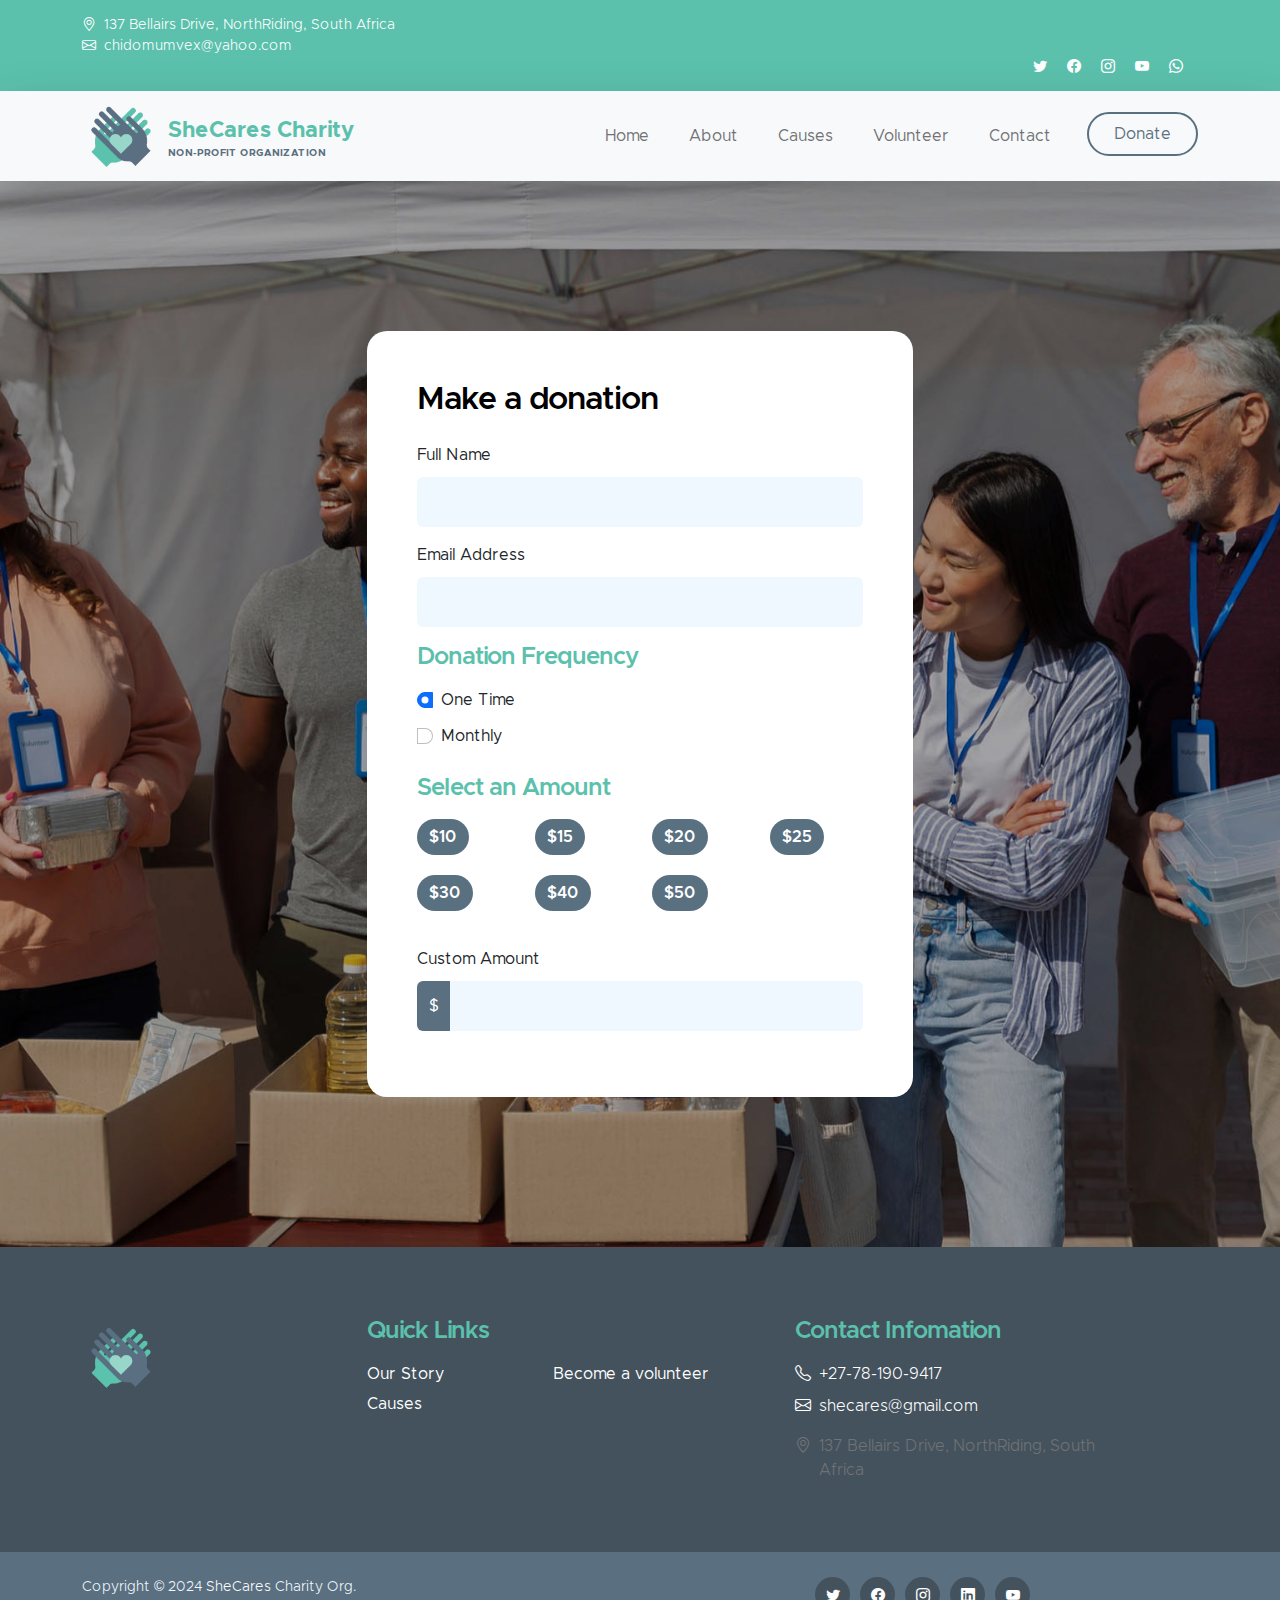
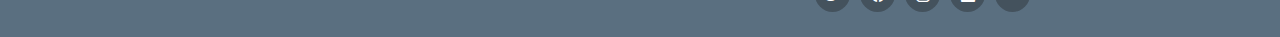
<file: donate.html>
<!doctype html>
<html lang="en">
    <head>
        <meta charset="utf-8">
        <meta name="viewport" content="width=device-width, initial-scale=1">

        <meta name="description" content="">
        <meta name="author" content="">

        <title>SheCares Charity - Donation</title>

        <!-- CSS FILES -->        
        <link href="css/bootstrap.min.css" rel="stylesheet">

        <link href="css/bootstrap-icons.css" rel="stylesheet">

        <link href="css/SheCares.css" rel="stylesheet">

    </head>
    
    <body>

        <header class="site-header">
            <div class="container">
                <div class="row">
                    
                    <div class="col-lg-8 col-12 d-flex flex-wrap">
                        <p class="d-flex me-4 mb-0">
                            <i class="bi-geo-alt me-2"></i>
                            <a href="https://www.google.com/maps/search/?api=1&query=137+Bellairs+Drive,+NorthRiding,+South+Africa" target="_blank">137 Bellairs Drive, NorthRiding, South Africa</a>
                        </p>
                    </div>     

                        <p class="d-flex mb-0">
                            <i class="bi-envelope me-2"></i>

                            <a href="mailto:info@company.com">
                                chidomumvex@yahoo.com
                            </a>
                        </p>
                    </div>

                    <div class="col-lg-3 col-12 ms-auto d-lg-block d-none">
                        <ul class="social-icon">
                            <li class="social-icon-item">
                                <a href="https://x.com/chiechi48863768/" class="social-icon-link bi-twitter"></a>
                              
                            </li>

                            <li class="social-icon-item">
                                <a href="https://www.facebook.com/profile.php?id=100072811579225&mibextid=dGKdO6" class="social-icon-link bi-facebook"></a>
                            </li>

                            <li class="social-icon-item">
                                <a href="https://www.instagram.com/chichiemumvex25/" class="social-icon-link bi-instagram"></a>
                            </li>

                            <li class="social-icon-item">
                                <a href="https://youtube.com/@TheWisdomWeaver20?si=OtXtmYM6eCZHpG80" class="social-icon-link bi-youtube"></a>
                            </li>

                            <li class="social-icon-item">
                                <a href="HTTPS://wa.me/27612517482" class="social-icon-link bi-whatsapp"></a>
                            </li>
                        </ul>
                    </div>

                </div>
            </div>
        </header>

        <nav class="navbar navbar-expand-lg bg-light shadow-lg">
            <div class="container">
                <a class="navbar-brand" href="index.html">
                    <img src="images/logo.png" class="logo img-fluid" alt="">
                    <span>
                        SheCares Charity
                        <small>Non-profit Organization</small>
                    </span>
                </a>

                <button class="navbar-toggler" type="button" data-bs-toggle="collapse" data-bs-target="#navbarNav" aria-controls="navbarNav" aria-expanded="false" aria-label="Toggle navigation">
                    <span class="navbar-toggler-icon"></span>
                </button>

                <div class="collapse navbar-collapse" id="navbarNav">
                    <ul class="navbar-nav ms-auto">
                        <li class="nav-item">
                            <a class="nav-link click-scroll" href="index.html#section_1">Home</a>
                        </li>

                        <li class="nav-item">
                            <a class="nav-link click-scroll" href="index.html#section_2">About</a>
                        </li>

                        <li class="nav-item">
                            <a class="nav-link click-scroll" href="index.html#section_3">Causes</a>
                        </li>

                        <li class="nav-item">
                            <a class="nav-link click-scroll" href="index.html#section_4">Volunteer</a>
                        </li>

                        <li class="nav-item">
                            <a class="nav-link click-scroll" href="index.html#section_6">Contact</a>
                        </li>

                        <li class="nav-item ms-3">
                            <a class="nav-link custom-btn custom-border-btn btn" href="donate.html">Donate</a>
                        </li>
                    </ul>
                </div>
            </div>
        </nav>

        <main>

            <section class="donate-section">
                <div class="section-overlay"></div>
                <div class="container">
                    <div class="row">
                        <div class="col-lg-6 col-12 mx-auto">
                            <form class="custom-form donate-form" action="https://www.paypal.me/CMumvekeri" method="post" role="form" target="_blank">
                                <h3 class="mb-4">Make a donation</h3>
                                <input type="hidden" name="cmd" value="_donations">
                                <input type="hidden" name="business" value="mumvekerichidochashe@gmail.com"> <!-- Replace with your PayPal email -->
                                <input type="hidden" name="currency_code" value="USD"> <!-- Change currency if needed -->
                                <input type="hidden" name="item_name" value="Donation">
                                <input type="hidden" name="no_note" value="0">
                                <input type="hidden" name="cn" value="Add special instructions to the seller:">
                                <input type="hidden" name="no_shipping" value="1">
                                <input type="hidden" name="return" value="https://yourwebsite.com/thank-you"> <!-- Replace with your thank you page URL -->
                                <input type="hidden" name="cancel_return" value="https://yourwebsite.com/cancel"> <!-- Replace with your cancel page URL -->
                    
                                <!-- Donor Information -->
                                <div class="mb-3">
                                    <label for="donor-name" class="form-label">Full Name</label>
                                    <input type="text" class="form-control" id="donor-name" name="donor_name" required>
                                </div>
                                <div class="mb-3">
                                    <label for="donor-email" class="form-label">Email Address</label>
                                    <input type="email" class="form-control" id="donor-email" name="donor_email" required>
                                </div>
                    
                                <!-- Donation Frequency -->
                                <div class="mb-3">
                                    <h5 class="mb-3">Donation Frequency</h5>
                                    <div class="form-check">
                                        <input class="form-check-input" type="radio" name="DonationFrequency" id="DonationFrequencyOne" checked>
                                        <label class="form-check-label" for="DonationFrequencyOne">
                                            One Time
                                        </label>
                                    </div>
                                    <div class="form-check">
                                        <input class="form-check-input" type="radio" name="DonationFrequency" id="DonationFrequencyMonthly">
                                        <label class="form-check-label" for="DonationFrequencyMonthly">
                                            Monthly
                                        </label>
                                    </div>
                                </div>
                    
                                <!-- Select an Amount -->
                                <div class="mb-3">
                                    <h5 class="mb-3">Select an Amount</h5>
                                    <div class="row">
                                        <div class="col-lg-3 col-md-6 col-6 form-check-group">
                                            <input type="hidden" name="amount" value="10">
                                            <button type="submit" class="btn btn-primary">$10</button>
                                        </div>
                                        <div class="col-lg-3 col-md-6 col-6 form-check-group">
                                            <input type="hidden" name="amount" value="10">
                                            <button type="submit" class="btn btn-primary">$15</button>
                                        </div>
                                        <div class="col-lg-3 col-md-6 col-6 form-check-group">
                                            <input type="hidden" name="amount" value="10">
                                            <button type="submit" class="btn btn-primary">$20</button>
                                        </div>
                                        <div class="col-lg-3 col-md-6 col-6 form-check-group">
                                            <input type="hidden" name="amount" value="10">
                                            <button type="submit" class="btn btn-primary">$25</button>
                                        </div>
                                        <div class="col-lg-3 col-md-6 col-6 form-check-group">
                                            <input type="hidden" name="amount" value="10">
                                            <button type="submit" class="btn btn-primary">$30</button>
                                        </div>
                                        <div class="col-lg-3 col-md-6 col-6 form-check-group">
                                            <input type="hidden" name="amount" value="10">
                                            <button type="submit" class="btn btn-primary">$40</button>
                                        </div>
                                        <div class="col-lg-3 col-md-6 col-6 form-check-group">
                                            <input type="hidden" name="amount" value="10">
                                            <button type="submit" class="btn btn-primary">$50</button>
                                        </div>
                                    </div>
                                </div>
                    
                                <!-- Custom Amount -->
                                <div class="mb-3">
                                    <label for="custom-amount" class="form-label">Custom Amount</label>
                                    <div class="input-group">
                                        <span class="input-group-text">$</span>
                                        <input type="text" class="form-control" id="custom-amount" name="amount_custom">
                                    </div>
                                </div>
                    
                            </form>
                        </div>
                    </div>
                </div>
            </section>
            
        </main>

        <footer class="site-footer">
            <div class="container">
                <div class="row">
                    <div class="col-lg-3 col-12 mb-4">
                        <img src="images/logo.png" class="logo img-fluid" alt="">
                    </div>

                    <div class="col-lg-4 col-md-6 col-12 mb-4">
                        <h5 class="site-footer-title mb-3">Quick Links</h5>

                        <ul class="footer-menu">
                            <li class="footer-menu-item"><a href="#" class="footer-menu-link">Our Story</a></li>

                            <li class="footer-menu-item"><a href="#" class="footer-menu-link">Causes</a></li>

                            <li class="footer-menu-item"><a href="#" class="footer-menu-link">Become a volunteer</a></li>
                        </ul>
                    </div>

                    <div class="col-lg-4 col-md-6 col-12 mx-auto">
                        <h5 class="site-footer-title mb-3">Contact Infomation</h5>

                        <p class="text-white d-flex mb-2">
                            <i class="bi-telephone me-2"></i>

                            <a href="tel: 120-240-9600" class="site-footer-link">
                                +27-78-190-9417
                            </a>
                        </p>

                        <p class="text-white d-flex">
                            <i class="bi-envelope me-2"></i>

                            <a href="mailto:donate@charity.org" class="site-footer-link">
                                shecares@gmail.com
                            </a>
                        </p>


                        <p class="d-flex me-4 mb-0">
                            <i class="bi-geo-alt me-2"></i>
                            <a href="https://www.google.com/maps/search/?api=1&query=137+Bellairs+Drive,+NorthRiding,+South+Africa" target="_blank">137 Bellairs Drive, NorthRiding, South Africa</a>
                        </p>
                        <!--<a href="#" class="custom-btn btn mt-3">Get Direction</a>-->
                    </div>
                </div>
            </div>

            <div class="site-footer-bottom">
                <div class="container">
                    <div class="row">

                        <div class="col-lg-6 col-md-7 col-12">
                            <p class="copyright-text mb-0">Copyright © 2024 <a href="#">SheCares</a> Charity Org.
                        </div>
                        
                        <div class="col-lg-6 col-md-5 col-12 d-flex justify-content-center align-items-center mx-auto">
                            <ul class="social-icon">
                                <li class="social-icon-item">
                                    <a href="https://x.com/chiechi48863768/" class="social-icon-link bi-twitter"></a>
                                </li>

                                <li class="social-icon-item">
                                    <a href="https://www.facebook.com/profile.php?id=100072811579225&mibextid=dGKdO6" class="social-icon-link bi-facebook"></a>
                                </li>

                                <li class="social-icon-item">
                                    <a href="https://www.instagram.com/chichiemumvex25/" class="social-icon-link bi-instagram"></a>
                                </li>

                                <li class="social-icon-item">
                                    <a href="https://www.linkedin.com/in/chidochashe-mumvekeri-159151243" class="social-icon-link bi-linkedin"></a>
                                </li>

                                <li class="social-icon-item">
                                    <a href="https://youtube.com/@TheWisdomWeaver20?si=OtXtmYM6eCZHpG80" class="social-icon-link bi-youtube"></a>
                                </li>
                            </ul>
                        </div>
                        
                    </div>
                </div>
            </div>
        </footer>


        <!-- JAVASCRIPT FILES -->
        <script src="js/jquery.min.js"></script>
        <script src="js/bootstrap.min.js"></script>
        <script src="js/jquery.sticky.js"></script>
        <script src="js/counter.js"></script>
        <script src="js/custom.js"></script>

    </body>
</html>
</file>
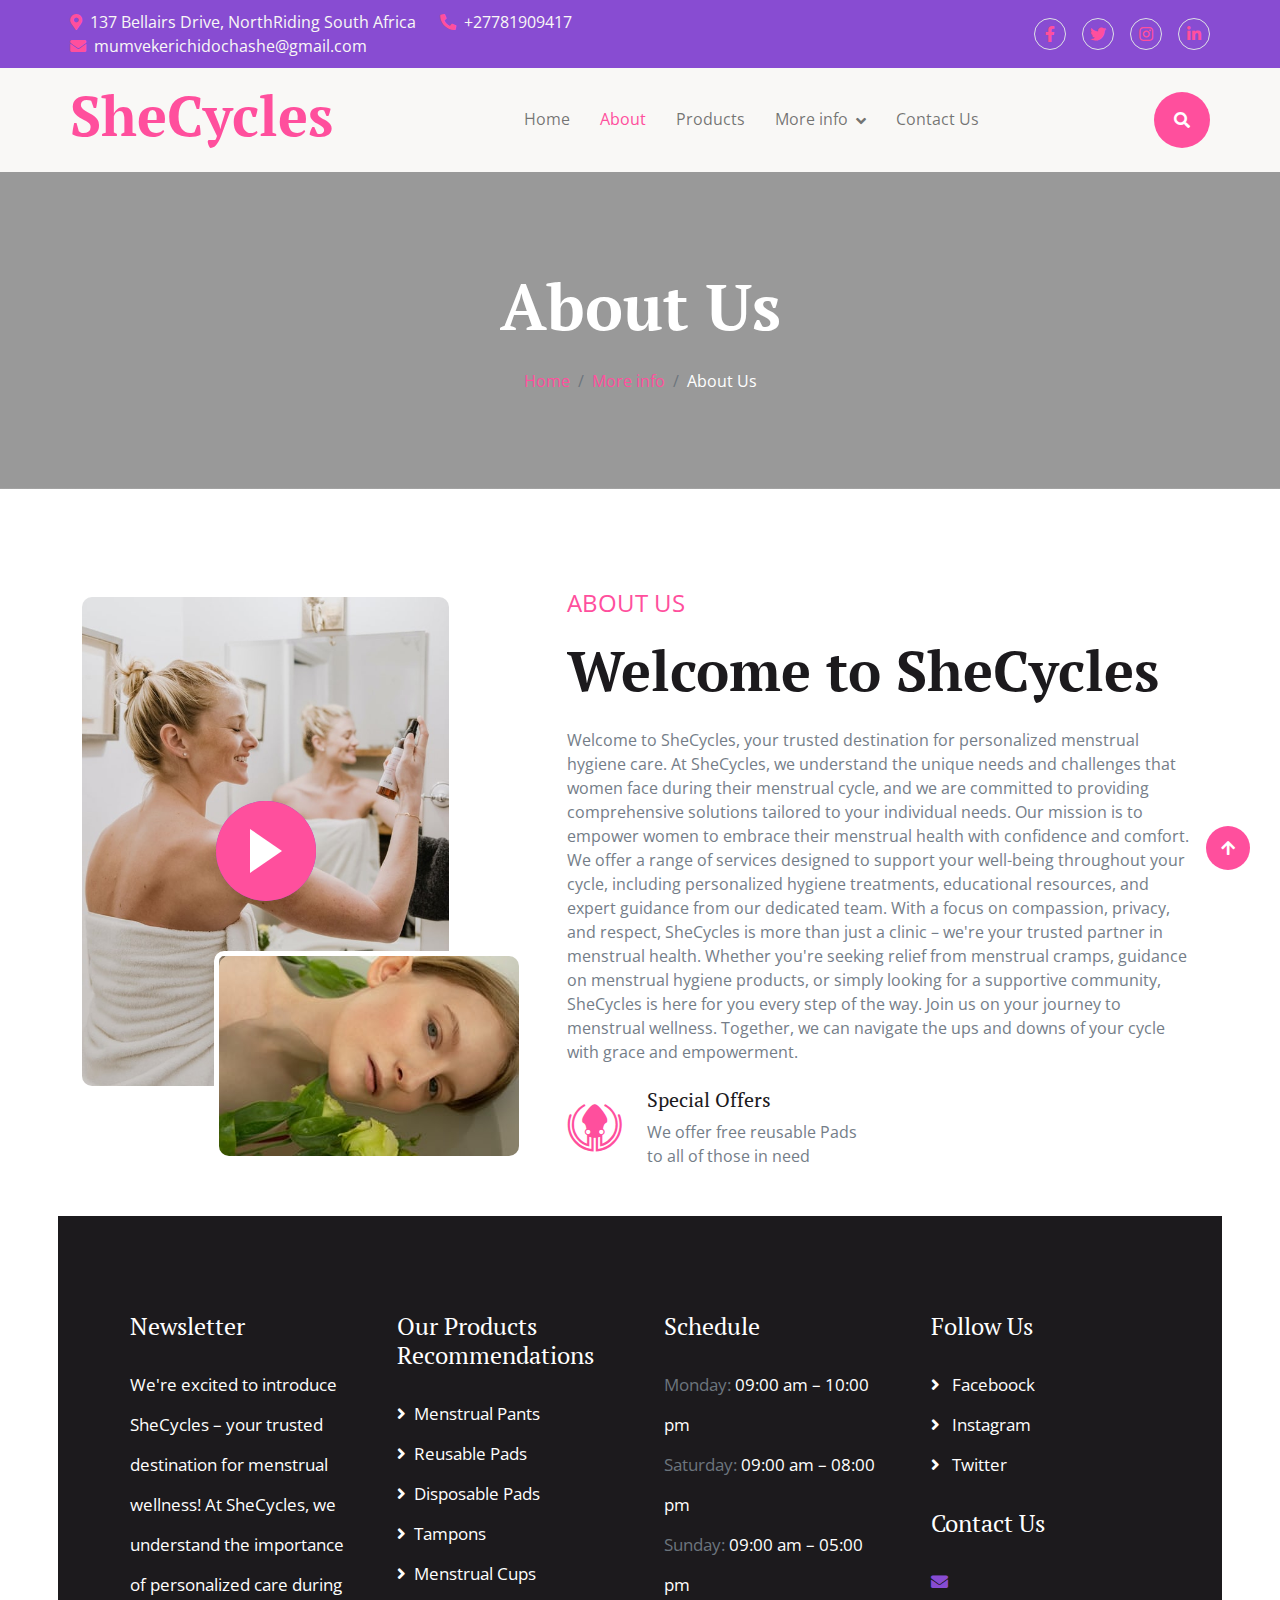
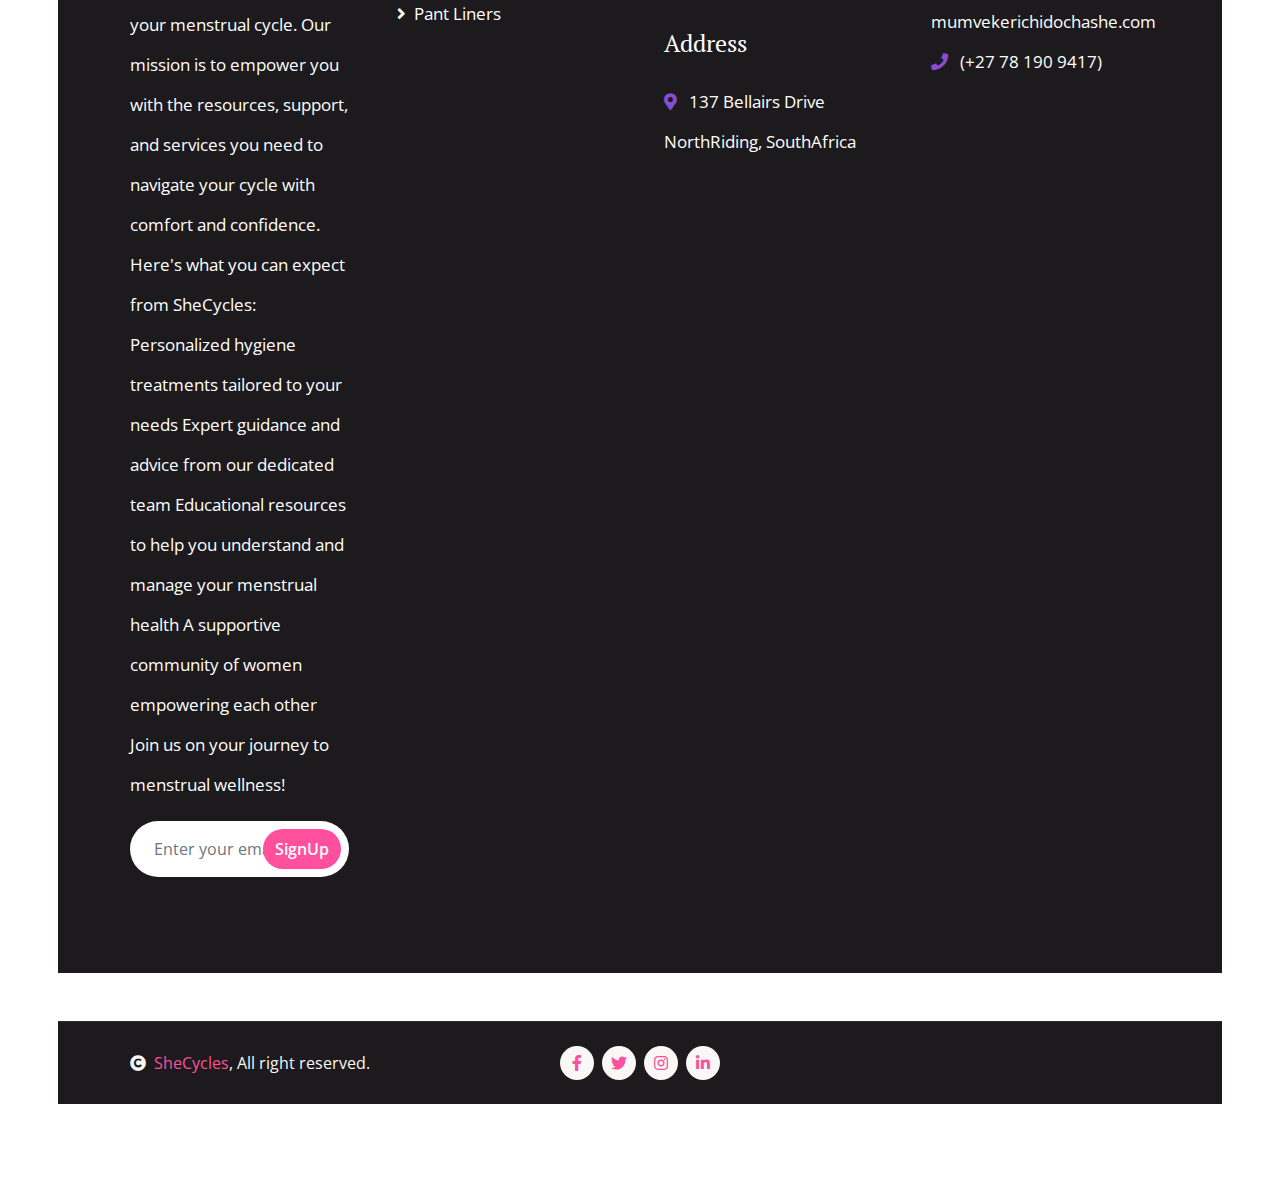
<file: images/slide/sparlex-1.0.0/sparlex-1.0.0/about.html>
<!DOCTYPE html>
<html lang="en">

    <head>
        <meta charset="utf-8">
        <title>SheCycles</title>
        <meta content="width=device-width, initial-scale=1.0" name="viewport">
        <meta content="" name="keywords">
        <meta content="" name="description">

        <!-- Google Web Fonts -->
        <link rel="preconnect" href="https://fonts.googleapis.com">
        <link rel="preconnect" href="https://fonts.gstatic.com" crossorigin>
        <link href="https://fonts.googleapis.com/css2?family=Open+Sans:wght@400;600&family=PT+Serif:wght@400;700&display=swap" rel="stylesheet"> 

        <!-- Icon Font Stylesheet -->
        <link rel="stylesheet" href="https://use.fontawesome.com/releases/v5.15.4/css/all.css"/>
        <link href="https://cdn.jsdelivr.net/npm/bootstrap-icons@1.4.1/font/bootstrap-icons.css" rel="stylesheet">

        <!-- Libraries Stylesheet -->
        <link href="lib/animate/animate.min.css" rel="stylesheet">
        <link href="lib/lightbox/css/lightbox.min.css" rel="stylesheet">
        <link href="lib/owlcarousel/assets/owl.carousel.min.css" rel="stylesheet">


        <!-- Customized Bootstrap Stylesheet -->
        <link href="css/bootstrap.min.css" rel="stylesheet">

        <!-- Template Stylesheet -->
        <link href="css/style.css" rel="stylesheet">
    </head>

    <body>

        <!-- Spinner Start -->
        <div id="spinner" class="show w-100 vh-100 bg-white position-fixed translate-middle top-50 start-50  d-flex align-items-center justify-content-center">
            <div class="spinner-grow text-primary" role="status"></div>
        </div>
        <!-- Spinner End -->


        <!-- Navbar start -->
        <div class="container-fluid sticky-top px-0">
            <div class="container-fluid topbar d-none d-lg-block">
                <div class="container px-0">
                    <div class="row align-items-center">
                        <div class="col-lg-8">
                            <div class="d-flex flex-wrap">
                                <a href="#" class="me-4 text-light"><i class="fas fa-map-marker-alt text-primary me-2"></i>137 Bellairs Drive, NorthRiding South Africa</a>
                                <a href="#" class="me-4 text-light"><i class="fas fa-phone-alt text-primary me-2"></i>+27781909417</a>
                                <a href="#" class="text-light"><i class="fas fa-envelope text-primary me-2"></i>mumvekerichidochashe@gmail.com</a>
                            </div>

                        </div>
                        <div class="col-lg-4">
                            <div class="d-flex align-items-center justify-content-end">
                                <a href="#" class="me-3 btn-square border rounded-circle nav-fill"><i class="fab fa-facebook-f"></i></a>
                                <a href="#" class="me-3 btn-square border rounded-circle nav-fill"><i class="fab fa-twitter"></i></a>
                                <a href="#" class="me-3 btn-square border rounded-circle nav-fill"><i class="fab fa-instagram"></i></a>
                                <a href="#" class="btn-square border rounded-circle nav-fill"><i class="fab fa-linkedin-in"></i></a>
                            </div>
                        </div>
                    </div>
                </div>
            </div>
            <div class="container-fluid bg-light">
                <div class="container px-0">
                    <nav class="navbar navbar-light navbar-expand-xl">
                        <a href="index.html" class="navbar-brand">
                            <h1 class="text-primary display-4">SheCycles</h1>
                        </a>
                        <button class="navbar-toggler py-2 px-3" type="button" data-bs-toggle="collapse" data-bs-target="#navbarCollapse">
                            <span class="fa fa-bars text-primary"></span>
                        </button>
                        <div class="collapse navbar-collapse bg-light py-3" id="navbarCollapse">
                            <div class="navbar-nav mx-auto border-top">
                                <a href="index.html" class="nav-item nav-link">Home</a>
                                <a href="about.html" class="nav-item nav-link active">About</a>
                                <a href="service.html" class="nav-item nav-link">Products</a>
                                <!--<a href="price.html" class="nav-item nav-link">Price</a>-->
                                <div class="nav-item dropdown">
                                    <a href="#" class="nav-link dropdown-toggle" data-bs-toggle="dropdown">More info</a>
                                    <div class="dropdown-menu m-0 bg-secondary rounded-0">
                                        <a href="team.html" class="dropdown-item">Team</a>
                                        <a href="testimonial.html" class="dropdown-item">Testimonial</a>
                                        <a href="gallery.html" class="dropdown-item">Gallery</a>
                                        <!--<a href="appointment.html" class="dropdown-item">Appointment</a>-->
                                       <!--<a href="404.html" class="dropdown-item">404 page</a>-->
                                    </div>
                                </div>
                                <a href="contact.html" class="nav-item nav-link">Contact Us</a>
                            </div>
                            <div class="d-flex align-items-center flex-nowrap pt-xl-0">
                                <button class="btn-search btn btn-primary btn-primary-outline-0 rounded-circle btn-lg-square" data-bs-toggle="modal" data-bs-target="#searchModal"><i class="fas fa-search"></i></button>
                                <!--<a href="index.html" class="btn btn-primary btn-primary-outline-0 rounded-pill py-3 px-4 ms-4">Book Appointment</a>-->
                            </div>
                        </div>
                    </nav>
                </div>
            </div>
        </div>
        <!-- Navbar End -->


        <!-- Modal Search Start -->
        <div class="modal fade" id="searchModal" tabindex="-1" aria-labelledby="exampleModalLabel" aria-hidden="true">
            <div class="modal-dialog modal-fullscreen">
                <div class="modal-content rounded-0">
                    <div class="modal-header">
                        <h5 class="modal-title" id="exampleModalLabel">Search by keyword</h5>
                        <button type="button" class="btn-close" data-bs-dismiss="modal" aria-label="Close"></button>
                    </div>
                    <div class="modal-body d-flex align-items-center">
                        <div class="input-group w-75 mx-auto d-flex">
                            <input type="search" class="form-control p-3" placeholder="keywords" aria-describedby="search-icon-1">
                            <span id="search-icon-1" class="input-group-text p-3"><i class="fa fa-search"></i></span>
                        </div>
                    </div>
                </div>
            </div>
        </div>
        <!-- Modal Search End -->



        <!-- Header Start -->
        <div class="container-fluid bg-breadcrumb py-5">
            <div class="container text-center py-5">
                <h3 class="text-white display-3 mb-4">About Us</h1>
                <ol class="breadcrumb justify-content-center mb-0">
                    <li class="breadcrumb-item"><a href="index.html">Home</a></li>
                    <li class="breadcrumb-item"><a href="#">More info</a></li>
                    <li class="breadcrumb-item active text-white">About Us</li>
                </ol>    
            </div>
        </div>
        <!-- Header End -->

        
        <!-- About Start -->
        <div class="container-fluid about py-5">
            <div class="container py-5">
                <div class="row g-5 align-items-center">
                    <div class="col-lg-5">
                        <div class="video">
                            <img src="img/about-1.jpg" class="img-fluid rounded" alt="">
                            <div class="position-absolute rounded border-5 border-top border-start border-white" style="bottom: 0; right: 0;;">
                                <img src="img/about-2.jpg" class="img-fluid rounded" alt="">
                            </div>
                            <!--TODO-->
                            <button type="button" class="btn btn-play" data-bs-toggle="modal" data-src="https://youtu.be/c7xld_jPaiA?si=kKFXM7DqHcKWQ1W0" data-bs-target="#videoModal">
                                <span></span>
                            </button>
                        </div>
                    </div>
                    <div class="col-lg-7">
                        <div>
                            <p class="fs-4 text-uppercase text-primary">About Us</p>
                            <h1 class="display-4 mb-4">Welcome to SheCycles</h1>
                            <p class="mb-4">Welcome to SheCycles, your trusted destination for personalized menstrual hygiene care. At SheCycles, we understand the unique needs and challenges that women face during their menstrual cycle, and we are committed to providing comprehensive solutions tailored to your individual needs.

                                Our mission is to empower women to embrace their menstrual health with confidence and comfort. We offer a range of services designed to support your well-being throughout your cycle, including personalized hygiene treatments, educational resources, and expert guidance from our dedicated team.
                                
                                With a focus on compassion, privacy, and respect, SheCycles is more than just a clinic – we're your trusted partner in menstrual health. Whether you're seeking relief from menstrual cramps, guidance on menstrual hygiene products, or simply looking for a supportive community, SheCycles is here for you every step of the way.
                                
                                Join us on your journey to menstrual wellness. Together, we can navigate the ups and downs of your cycle with grace and empowerment.
                            </p>
                            <div class="row g-4">
                                <div class="col-md-6">
                                    <div class="d-flex align-items-center">
                                        <i class="fab fa-gitkraken fa-3x text-primary"></i>
                                        <div class="ms-4">
                                            <h5 class="mb-2">Special Offers</h5>
                                            <p class="mb-0">We offer free reusable Pads to all of those in need</p>
                                        </div>
                                    </div>
                                </div>
                                <!--<div class="col-md-6">
                                    <div class="d-flex align-items-center">
                                        <i class="fas fa-gift fa-3x text-primary"></i>
                                        <div class="ms-4">
                                            <h5 class="mb-2">Special Offers</h5>
                                            <p class="mb-0">Lorem Ipsum is simply dummy text of the printing and typesetting industry.</p>
                                        </div>
                                    </div>
                                </div>
                            </div>
                            <p class="my-4">Lorem Ipsum is simply dummy text of the printing and typesetting industry. Lorem Ipsum has been the industry's standard dummy text ever since the 1500s,
                            </p>
                            <p class="mb-4">Lorem Ipsum is simply dummy text of the printing and typesetting industry. Lorem Ipsum has been the industry's standard dummy text ever since the 1500s, when an unknown printer took a galley of type and scrambled it to make a type specimen book.
                            </p>
                        </div>
                        <a href="#" class="btn btn-primary btn-primary-outline-0 rounded-pill py-3 px-5">Explore More</a>
                    </div> -->
                </div>
            </div>
        </div>
        <!-- Modal Video -->
        <div class="modal fade" id="videoModal" tabindex="-1" aria-labelledby="exampleModalLabel" aria-hidden="true">
            <div class="modal-dialog">
                <div class="modal-content rounded-0">
                    <div class="modal-header">
                        <h5 class="modal-title" id="exampleModalLabel">Youtube Video</h5>
                        <button type="button" class="btn-close" data-bs-dismiss="modal" aria-label="Close"></button>
                    </div>
                    <div class="modal-body">
                        <!-- 16:9 aspect ratio -->
                        <div class="ratio ratio-16x9">
                            <iframe class="embed-responsive-item" src="" id="video" allowfullscreen allowscriptaccess="always"
                                allow="autoplay"></iframe>
                        </div>
                    </div>
                </div>
            </div>
        </div>
        <!-- About End -->



        <!-- Footer Start -->
        <div class="container-fluid footer py-5">
            <div class="container py-5">
                <div class="row g-5">
                    <div class="col-md-6 col-lg-6 col-xl-3">
                        <div class="footer-item">
                            <h4 class="mb-4 text-white">Newsletter</h4>
                            <p class="text-white">We're excited to introduce SheCycles – your trusted destination for menstrual wellness!

                                At SheCycles, we understand the importance of personalized care during your menstrual cycle. Our mission is to empower you with the resources, support, and services you need to navigate your cycle with comfort and confidence.
                                
                                Here's what you can expect from SheCycles:
                                
                                Personalized hygiene treatments tailored to your needs
                                Expert guidance and advice from our dedicated team
                                Educational resources to help you understand and manage your menstrual health
                                A supportive community of women empowering each other
                                Join us on your journey to menstrual wellness!</p>
                            <div class="position-relative mx-auto rounded-pill">
                                <input class="form-control rounded-pill border-0 w-100 py-3 ps-4 pe-5" type="text" placeholder="Enter your email">
                                <button type="button" class="btn btn-primary btn-primary-outline-0 rounded-pill position-absolute top-0 end-0 py-2 mt-2 me-2">SignUp</button>
                            </div>
                        </div>
                    </div>
                    <div class="col-md-6 col-lg-6 col-xl-3">
                        <div class="footer-item d-flex flex-column">
                            <h4 class="mb-4 text-white">Our Products Recommendations</h4>
                            <a href=""><i class="fas fa-angle-right me-2"></i>Menstrual Pants</a>
                            <a href=""><i class="fas fa-angle-right me-2"></i>Reusable Pads</a>
                            <a href=""><i class="fas fa-angle-right me-2"></i>Disposable Pads</a>
                            <a href=""><i class="fas fa-angle-right me-2"></i>Tampons</a>
                            <a href=""><i class="fas fa-angle-right me-2"></i>Menstrual Cups</a>
                            <a href=""><i class="fas fa-angle-right me-2"></i>Pant Liners</a>
                        </div>
                    </div>
                    <div class="col-md-6 col-lg-6 col-xl-3">
                        <div class="footer-item d-flex flex-column">
                            <h4 class="mb-4 text-white">Schedule</h4>
                            <p class="text-muted mb-0">Monday: <span class="text-white"> 09:00 am – 10:00 pm</span></p>
                            <p class="text-muted mb-0">Saturday: <span class="text-white"> 09:00 am – 08:00 pm</span></p>
                            <p class="text-muted mb-0">Sunday: <span class="text-white"> 09:00 am – 05:00 pm</span></p>
                            <h4 class="my-4 text-white">Address</h4>
                            <p class="mb-0"><i class="fas fa-map-marker-alt text-secondary me-2"></i> 137 Bellairs Drive NorthRiding, SouthAfrica</p>
                        </div>
                    </div>
                    <div class="col-md-6 col-lg-6 col-xl-3">
                        <div class="footer-item d-flex flex-column">
                            <h4 class="mb-4 text-white">Follow Us</h4>
                            <a href=""><i class="fas fa-angle-right me-2"></i> Faceboock</a>
                            <a href=""><i class="fas fa-angle-right me-2"></i> Instagram</a>
                            <a href=""><i class="fas fa-angle-right me-2"></i> Twitter</a>
                            <h4 class="my-4 text-white">Contact Us</h4>
                            <p class="mb-0"><i class="fas fa-envelope text-secondary me-2"></i> mumvekerichidochashe.com</p>
                            <p class="mb-0"><i class="fas fa-phone text-secondary me-2"></i> (+27 78 190 9417) </p>
                        </div>
                    </div>
                </div>
            </div>
        </div>
        <!-- Footer End -->



        <!-- Copyright Start -->
        <div class="container-fluid copyright py-4">
            <div class="container">
                <div class="row g-4 align-items-center">
                    <div class="col-md-4 text-center text-md-start mb-md-0">
                        <span class="text-light"><a href="#"><i class="fas fa-copyright text-light me-2"></i>SheCycles</a>, All right reserved.</span>
                    </div>
                    <div class="col-md-4">
                        <div class="d-flex justify-content-center">
                            <a href="" class="btn btn-light btn-light-outline-0 btn-sm-square rounded-circle me-2"><i class="fab fa-facebook-f"></i></a>
                            <a href="" class="btn btn-light btn-light-outline-0 btn-sm-square rounded-circle me-2"><i class="fab fa-twitter"></i></a>
                            <a href="" class="btn btn-light btn-light-outline-0 btn-sm-square rounded-circle me-2"><i class="fab fa-instagram"></i></a>
                            <a href="" class="btn btn-light btn-light-outline-0 btn-sm-square rounded-circle me-0"><i class="fab fa-linkedin-in"></i></a>
                        </div>
                    </div>
                    <div class="col-md-4 text-center text-md-end text-white">
                        <!--/*** This template is free as long as you keep the below author’s credit link/attribution link/backlink. ***/-->
                        <!--/*** If you'd like to use the template without the below author’s credit link/attribution link/backlink, ***/-->
                        <!--/*** you can purchase the Credit Removal License from "https://htmlcodex.com/credit-removal". ***/-->
                        <!--Designed By <a class="border-bottom" href="https://htmlcodex.com">HTML Codex</a> Distributed By <a class="border-bottom" href="https://themewagon.com">ThemeWagon</a>-->
                    </div>
                </div>
            </div>
        </div>
        <!-- Copyright End -->



        <!-- Back to Top -->
        <a href="#" class="btn btn-primary btn-primary-outline-0 btn-md-square rounded-circle back-to-top"><i class="fa fa-arrow-up"></i></a>   

        
    <!-- JavaScript Libraries -->
    <script src="https://ajax.googleapis.com/ajax/libs/jquery/3.6.4/jquery.min.js"></script>
    <script src="https://cdn.jsdelivr.net/npm/bootstrap@5.0.0/dist/js/bootstrap.bundle.min.js"></script>
    <script src="lib/wow/wow.min.js"></script>
    <script src="lib/easing/easing.min.js"></script>
    <script src="lib/waypoints/waypoints.min.js"></script>
    <script src="lib/counterup/counterup.min.js"></script>
    <script src="lib/lightbox/js/lightbox.min.js"></script>
    <script src="lib/owlcarousel/owl.carousel.min.js"></script>

    <!-- Template Javascript -->
    <script src="js/main.js"></script>
    </body>

</html>
</file>
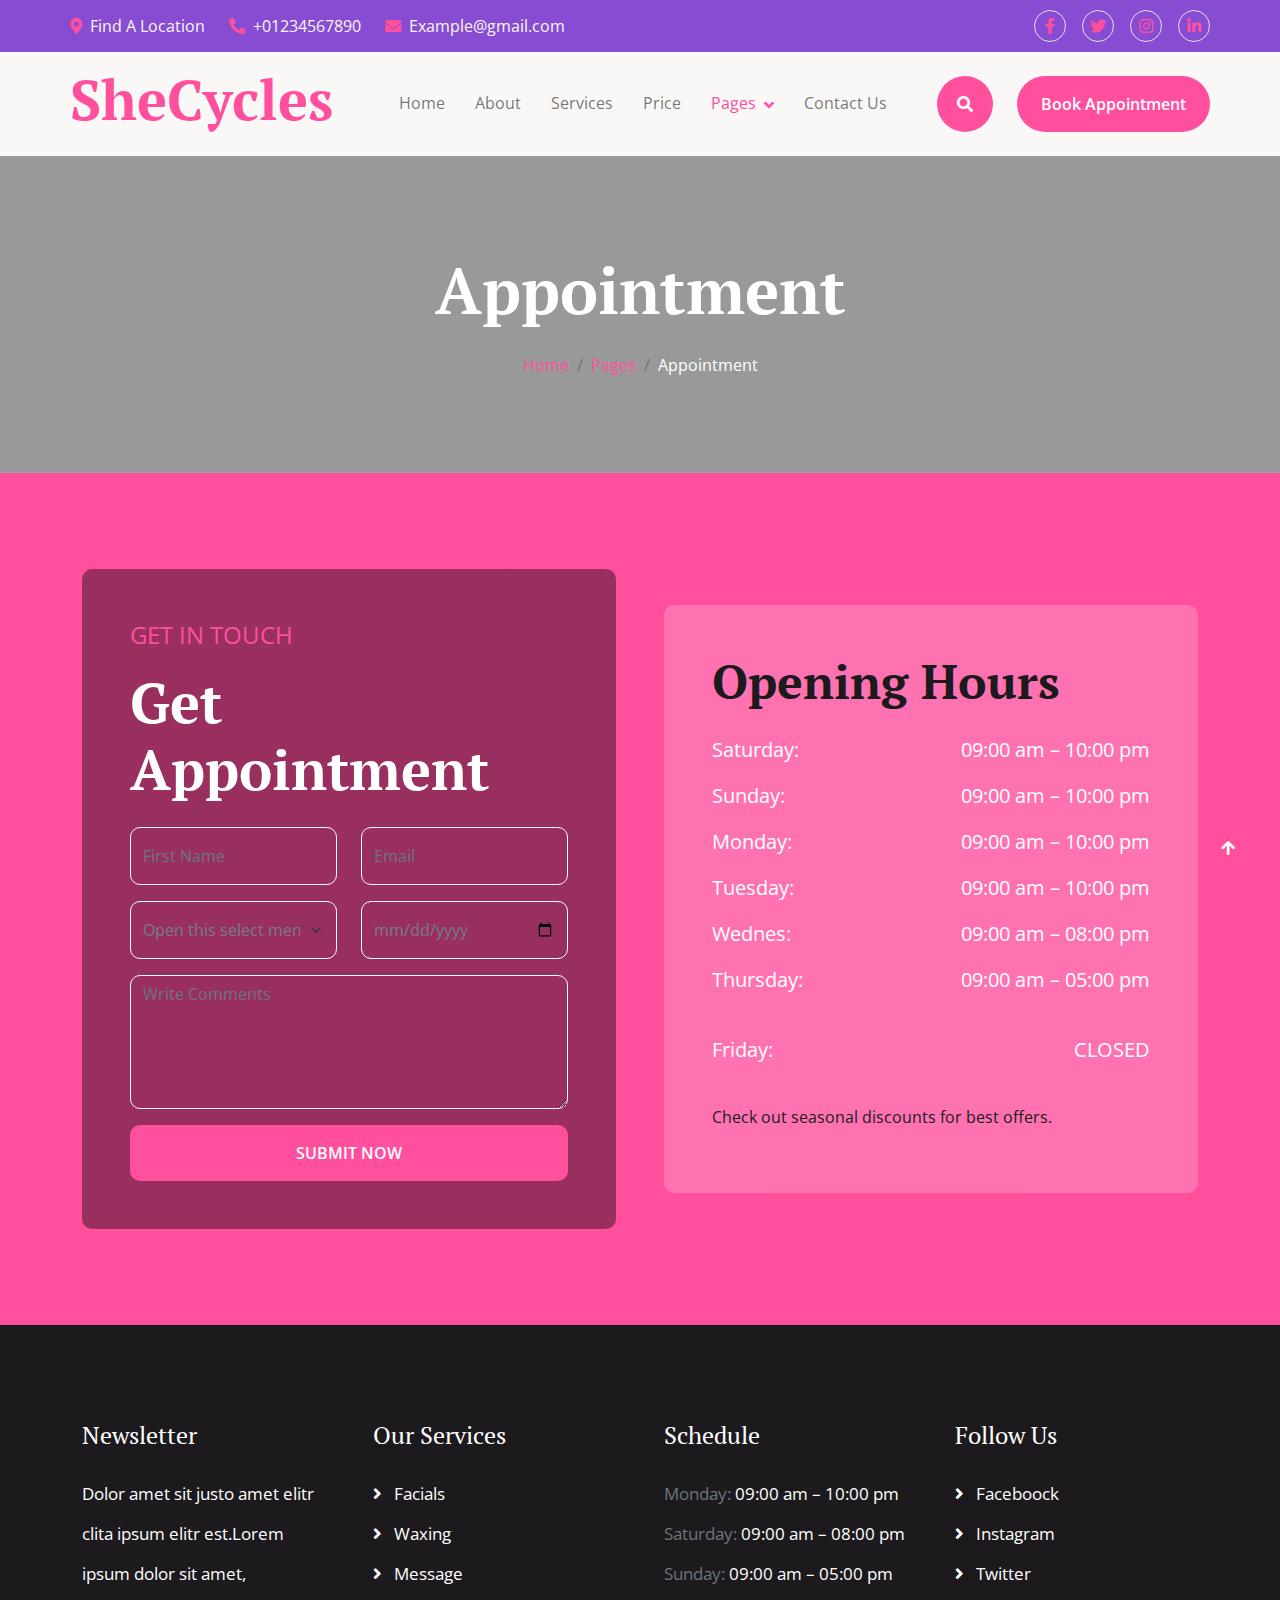
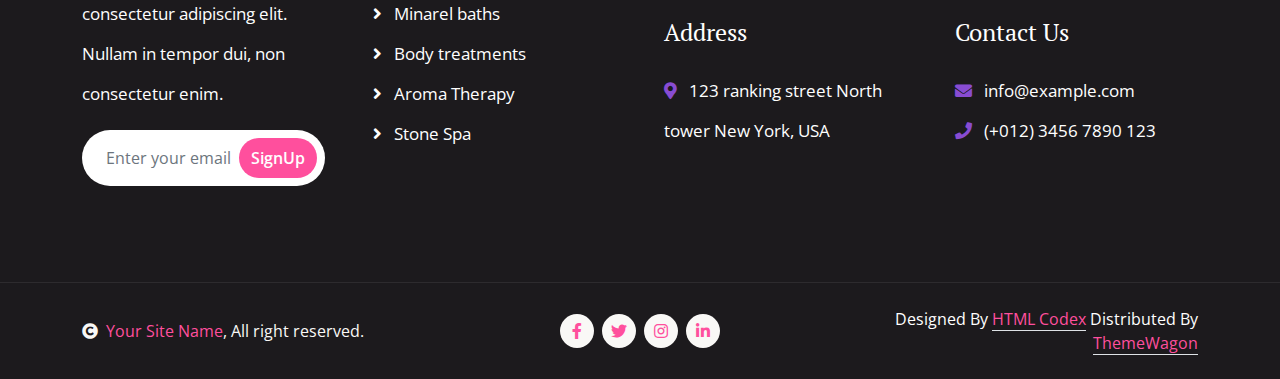
<file: images/slide/sparlex-1.0.0/sparlex-1.0.0/appointment.html>
<!DOCTYPE html>
<html lang="en">

    <head>
        <meta charset="utf-8">
        <title>SheCycles</title>
        <meta content="width=device-width, initial-scale=1.0" name="viewport">
        <meta content="" name="keywords">
        <meta content="" name="description">

        <!-- Google Web Fonts -->
        <link rel="preconnect" href="https://fonts.googleapis.com">
        <link rel="preconnect" href="https://fonts.gstatic.com" crossorigin>
        <link href="https://fonts.googleapis.com/css2?family=Open+Sans:wght@400;600&family=PT+Serif:wght@400;700&display=swap" rel="stylesheet"> 

        <!-- Icon Font Stylesheet -->
        <link rel="stylesheet" href="https://use.fontawesome.com/releases/v5.15.4/css/all.css"/>
        <link href="https://cdn.jsdelivr.net/npm/bootstrap-icons@1.4.1/font/bootstrap-icons.css" rel="stylesheet">

        <!-- Libraries Stylesheet -->
        <link href="lib/animate/animate.min.css" rel="stylesheet">
        <link href="lib/lightbox/css/lightbox.min.css" rel="stylesheet">
        <link href="lib/owlcarousel/assets/owl.carousel.min.css" rel="stylesheet">


        <!-- Customized Bootstrap Stylesheet -->
        <link href="css/bootstrap.min.css" rel="stylesheet">

        <!-- Template Stylesheet -->
        <link href="css/style.css" rel="stylesheet">
    </head>

    <body>

        <!-- Spinner Start -->
        <div id="spinner" class="show w-100 vh-100 bg-white position-fixed translate-middle top-50 start-50  d-flex align-items-center justify-content-center">
            <div class="spinner-grow text-primary" role="status"></div>
        </div>
        <!-- Spinner End -->


        <!-- Navbar start -->
        <div class="container-fluid sticky-top px-0">
            <div class="container-fluid topbar d-none d-lg-block">
                <div class="container px-0">
                    <div class="row align-items-center">
                        <div class="col-lg-8">
                            <div class="d-flex flex-wrap">
                                <a href="#" class="me-4 text-light"><i class="fas fa-map-marker-alt text-primary me-2"></i>Find A Location</a>
                                <a href="#" class="me-4 text-light"><i class="fas fa-phone-alt text-primary me-2"></i>+01234567890</a>
                                <a href="#" class="text-light"><i class="fas fa-envelope text-primary me-2"></i>Example@gmail.com</a>
                            </div>

                        </div>
                        <div class="col-lg-4">
                            <div class="d-flex align-items-center justify-content-end">
                                <a href="#" class="me-3 btn-square border rounded-circle nav-fill"><i class="fab fa-facebook-f"></i></a>
                                <a href="#" class="me-3 btn-square border rounded-circle nav-fill"><i class="fab fa-twitter"></i></a>
                                <a href="#" class="me-3 btn-square border rounded-circle nav-fill"><i class="fab fa-instagram"></i></a>
                                <a href="#" class="btn-square border rounded-circle nav-fill"><i class="fab fa-linkedin-in"></i></a>
                            </div>
                        </div>
                    </div>
                </div>
            </div>
            <div class="container-fluid bg-light">
                <div class="container px-0">
                    <nav class="navbar navbar-light navbar-expand-xl">
                        <a href="index.html" class="navbar-brand">
                            <h1 class="text-primary display-4">SheCycles</h1>
                        </a>
                        <button class="navbar-toggler py-2 px-3" type="button" data-bs-toggle="collapse" data-bs-target="#navbarCollapse">
                            <span class="fa fa-bars text-primary"></span>
                        </button>
                        <div class="collapse navbar-collapse bg-light py-3" id="navbarCollapse">
                            <div class="navbar-nav mx-auto border-top">
                                <a href="index.html" class="nav-item nav-link">Home</a>
                                <a href="about.html" class="nav-item nav-link">About</a>
                                <a href="service.html" class="nav-item nav-link">Services</a>
                                <a href="price.html" class="nav-item nav-link">Price</a>
                                <div class="nav-item dropdown">
                                    <a href="#" class="nav-link dropdown-toggle active" data-bs-toggle="dropdown">Pages</a>
                                    <div class="dropdown-menu m-0 bg-secondary rounded-0">
                                        <a href="team.html" class="dropdown-item">Team</a>
                                        <a href="testimonial.html" class="dropdown-item">Testimonial</a>
                                        <a href="gallery.html" class="dropdown-item">Gallery</a>
                                        <a href="appointment.html" class="dropdown-item active">Appointment</a>
                                        <a href="404.html" class="dropdown-item">404 page</a>
                                    </div>
                                </div>
                                <a href="contact.html" class="nav-item nav-link">Contact Us</a>
                            </div>
                            <div class="d-flex align-items-center flex-nowrap pt-xl-0">
                                <button class="btn-search btn btn-primary btn-primary-outline-0 rounded-circle btn-lg-square" data-bs-toggle="modal" data-bs-target="#searchModal"><i class="fas fa-search"></i></button>
                                <a href="index.html" class="btn btn-primary btn-primary-outline-0 rounded-pill py-3 px-4 ms-4">Book Appointment</a>
                            </div>
                        </div>
                    </nav>
                </div>
            </div>
        </div>
        <!-- Navbar End -->


        <!-- Modal Search Start -->
        <div class="modal fade" id="searchModal" tabindex="-1" aria-labelledby="exampleModalLabel" aria-hidden="true">
            <div class="modal-dialog modal-fullscreen">
                <div class="modal-content rounded-0">
                    <div class="modal-header">
                        <h5 class="modal-title" id="exampleModalLabel">Search by keyword</h5>
                        <button type="button" class="btn-close" data-bs-dismiss="modal" aria-label="Close"></button>
                    </div>
                    <div class="modal-body d-flex align-items-center">
                        <div class="input-group w-75 mx-auto d-flex">
                            <input type="search" class="form-control p-3" placeholder="keywords" aria-describedby="search-icon-1">
                            <span id="search-icon-1" class="input-group-text p-3"><i class="fa fa-search"></i></span>
                        </div>
                    </div>
                </div>
            </div>
        </div>
        <!-- Modal Search End -->



        <!-- Header Start -->
        <div class="container-fluid bg-breadcrumb py-5">
            <div class="container text-center py-5">
                <h3 class="text-white display-3 mb-4">Appointment</h1>
                <ol class="breadcrumb justify-content-center mb-0">
                    <li class="breadcrumb-item"><a href="index.html">Home</a></li>
                    <li class="breadcrumb-item"><a href="#">Pages</a></li>
                    <li class="breadcrumb-item active text-white">Appointment</li>
                </ol>    
            </div>
        </div>
        <!-- Header End -->

        
        <!-- Appointment Start -->
        <div class="container-fluid appointment py-5" style="background: var(--bs-primary);">
            <div class="container py-5">
                <div class="row g-5 align-items-center">
                    <div class="col-lg-6">
                        <div class="appointment-form p-5">
                            <p class="fs-4 text-uppercase text-primary">Get In Touch</p>
                            <h1 class="display-4 mb-4 text-white">Get Appointment</h1>
                            <form>
                                <div class="row gy-3 gx-4">
                                    <div class="col-lg-6">
                                        <input type="text" class="form-control py-3 border-white bg-transparent text-white" placeholder="First Name">
                                    </div>
                                    <div class="col-lg-6">
                                        <input type="email" class="form-control py-3 border-white bg-transparent text-white" placeholder="Email">
                                    </div>
                                    <div class="col-lg-6">
                                        <select class="form-select py-3 border-white bg-transparent" aria-label="Default select example">
                                            <option selected>Open this select menu</option>
                                            <option value="1">One</option>
                                            <option value="2">Two</option>
                                            <option value="3">Three</option>
                                        </select>
                                    </div>
                                    <div class="col-lg-6">
                                        <input type="date" class="form-control py-3 border-white bg-transparent">
                                    </div>
                                    <div class="col-lg-12">
                                        <textarea class="form-control border-white bg-transparent text-white" name="text" id="area-text" cols="30" rows="5" placeholder="Write Comments"></textarea>
                                    </div>
                                    <div class="col-lg-12">
                                        <button type="button" class="btn btn-primary btn-primary-outline-0 w-100 py-3 px-5">SUBMIT NOW</button>
                                    </div>
                                </div>
                            </form>
                        </div>
                    </div>
                    <div class="col-lg-6">
                        <div class="appointment-time p-5">
                            <h1 class="display-5 mb-4">Opening Hours</h1>
                            <div class="d-flex justify-content-between fs-5 text-white">
                                <p>Saturday:</p>
                                <p>09:00 am – 10:00 pm</p>
                            </div>
                            <div class="d-flex justify-content-between fs-5 text-white">
                                <p>Sunday:</p>
                                <p>09:00 am – 10:00 pm</p>
                            </div>
                            <div class="d-flex justify-content-between fs-5 text-white">
                                <p>Monday:</p>
                                <p>09:00 am – 10:00 pm</p>
                            </div>
                            <div class="d-flex justify-content-between fs-5 text-white">
                                <p>Tuesday:</p>
                                <p>09:00 am – 10:00 pm</p>
                            </div>
                            <div class="d-flex justify-content-between fs-5 text-white">
                                <p>Wednes:</p>
                                <p>09:00 am – 08:00 pm</p>
                            </div>
                            <div class="d-flex justify-content-between fs-5 text-white mb-4">
                                <p>Thursday:</p>
                                <p>09:00 am – 05:00 pm</p>
                            </div>
                            <div class="d-flex justify-content-between fs-5 text-white mb-4">
                                <p>Friday:</p>
                                <p>CLOSED</p>
                            </div>
                            <p class="text-dark">Check out seasonal discounts for best offers.</p>
                        </div>
                    </div>
                </div>
            </div>
        </div>
        <!-- Appointment End -->



        <!-- Footer Start -->
        <div class="container-fluid footer py-5">
            <div class="container py-5">
                <div class="row g-5">
                    <div class="col-md-6 col-lg-6 col-xl-3">
                        <div class="footer-item">
                            <h4 class="mb-4 text-white">Newsletter</h4>
                            <p class="text-white">Dolor amet sit justo amet elitr clita ipsum elitr est.Lorem ipsum dolor sit amet, consectetur adipiscing elit. Nullam in tempor dui, non consectetur enim.</p>
                            <div class="position-relative mx-auto rounded-pill">
                                <input class="form-control rounded-pill border-0 w-100 py-3 ps-4 pe-5" type="text" placeholder="Enter your email">
                                <button type="button" class="btn btn-primary btn-primary-outline-0 rounded-pill position-absolute top-0 end-0 py-2 mt-2 me-2">SignUp</button>
                            </div>
                        </div>
                    </div>
                    <div class="col-md-6 col-lg-6 col-xl-3">
                        <div class="footer-item d-flex flex-column">
                            <h4 class="mb-4 text-white">Our Services</h4>
                            <a href=""><i class="fas fa-angle-right me-2"></i> Facials</a>
                            <a href=""><i class="fas fa-angle-right me-2"></i> Waxing</a>
                            <a href=""><i class="fas fa-angle-right me-2"></i> Message</a>
                            <a href=""><i class="fas fa-angle-right me-2"></i> Minarel baths</a>
                            <a href=""><i class="fas fa-angle-right me-2"></i> Body treatments</a>
                            <a href=""><i class="fas fa-angle-right me-2"></i> Aroma Therapy</a>
                            <a href=""><i class="fas fa-angle-right me-2"></i> Stone Spa</a>
                        </div>
                    </div>
                    <div class="col-md-6 col-lg-6 col-xl-3">
                        <div class="footer-item d-flex flex-column">
                            <h4 class="mb-4 text-white">Schedule</h4>
                            <p class="text-muted mb-0">Monday: <span class="text-white"> 09:00 am – 10:00 pm</span></p>
                            <p class="text-muted mb-0">Saturday: <span class="text-white"> 09:00 am – 08:00 pm</span></p>
                            <p class="text-muted mb-0">Sunday: <span class="text-white"> 09:00 am – 05:00 pm</span></p>
                            <h4 class="my-4 text-white">Address</h4>
                            <p class="mb-0"><i class="fas fa-map-marker-alt text-secondary me-2"></i> 123 ranking street North tower New York, USA</p>
                        </div>
                    </div>
                    <div class="col-md-6 col-lg-6 col-xl-3">
                        <div class="footer-item d-flex flex-column">
                            <h4 class="mb-4 text-white">Follow Us</h4>
                            <a href=""><i class="fas fa-angle-right me-2"></i> Faceboock</a>
                            <a href=""><i class="fas fa-angle-right me-2"></i> Instagram</a>
                            <a href=""><i class="fas fa-angle-right me-2"></i> Twitter</a>
                            <h4 class="my-4 text-white">Contact Us</h4>
                            <p class="mb-0"><i class="fas fa-envelope text-secondary me-2"></i> info@example.com</p>
                            <p class="mb-0"><i class="fas fa-phone text-secondary me-2"></i> (+012) 3456 7890 123</p>
                        </div>
                    </div>
                </div>
            </div>
        </div>
        <!-- Footer End -->



        <!-- Copyright Start -->
        <div class="container-fluid copyright py-4">
            <div class="container">
                <div class="row g-4 align-items-center">
                    <div class="col-md-4 text-center text-md-start mb-md-0">
                        <span class="text-light"><a href="#"><i class="fas fa-copyright text-light me-2"></i>Your Site Name</a>, All right reserved.</span>
                    </div>
                    <div class="col-md-4">
                        <div class="d-flex justify-content-center">
                            <a href="" class="btn btn-light btn-light-outline-0 btn-sm-square rounded-circle me-2"><i class="fab fa-facebook-f"></i></a>
                            <a href="" class="btn btn-light btn-light-outline-0 btn-sm-square rounded-circle me-2"><i class="fab fa-twitter"></i></a>
                            <a href="" class="btn btn-light btn-light-outline-0 btn-sm-square rounded-circle me-2"><i class="fab fa-instagram"></i></a>
                            <a href="" class="btn btn-light btn-light-outline-0 btn-sm-square rounded-circle me-0"><i class="fab fa-linkedin-in"></i></a>
                        </div>
                    </div>
                    <div class="col-md-4 text-center text-md-end text-white">
                        <!--/*** This template is free as long as you keep the below author’s credit link/attribution link/backlink. ***/-->
                        <!--/*** If you'd like to use the template without the below author’s credit link/attribution link/backlink, ***/-->
                        <!--/*** you can purchase the Credit Removal License from "https://htmlcodex.com/credit-removal". ***/-->
                        Designed By <a class="border-bottom" href="https://htmlcodex.com">HTML Codex</a> Distributed By <a class="border-bottom" href="https://themewagon.com">ThemeWagon</a>
                    </div>
                </div>
            </div>
        </div>
        <!-- Copyright End -->



        <!-- Back to Top -->
        <a href="#" class="btn btn-primary btn-primary-outline-0 btn-md-square rounded-circle back-to-top"><i class="fa fa-arrow-up"></i></a>   

        
    <!-- JavaScript Libraries -->
    <script src="https://ajax.googleapis.com/ajax/libs/jquery/3.6.4/jquery.min.js"></script>
    <script src="https://cdn.jsdelivr.net/npm/bootstrap@5.0.0/dist/js/bootstrap.bundle.min.js"></script>
    <script src="lib/wow/wow.min.js"></script>
    <script src="lib/easing/easing.min.js"></script>
    <script src="lib/waypoints/waypoints.min.js"></script>
    <script src="lib/counterup/counterup.min.js"></script>
    <script src="lib/lightbox/js/lightbox.min.js"></script>
    <script src="lib/owlcarousel/owl.carousel.min.js"></script>

    <!-- Template Javascript -->
    <script src="js/main.js"></script>
    </body>

</html>
</file>
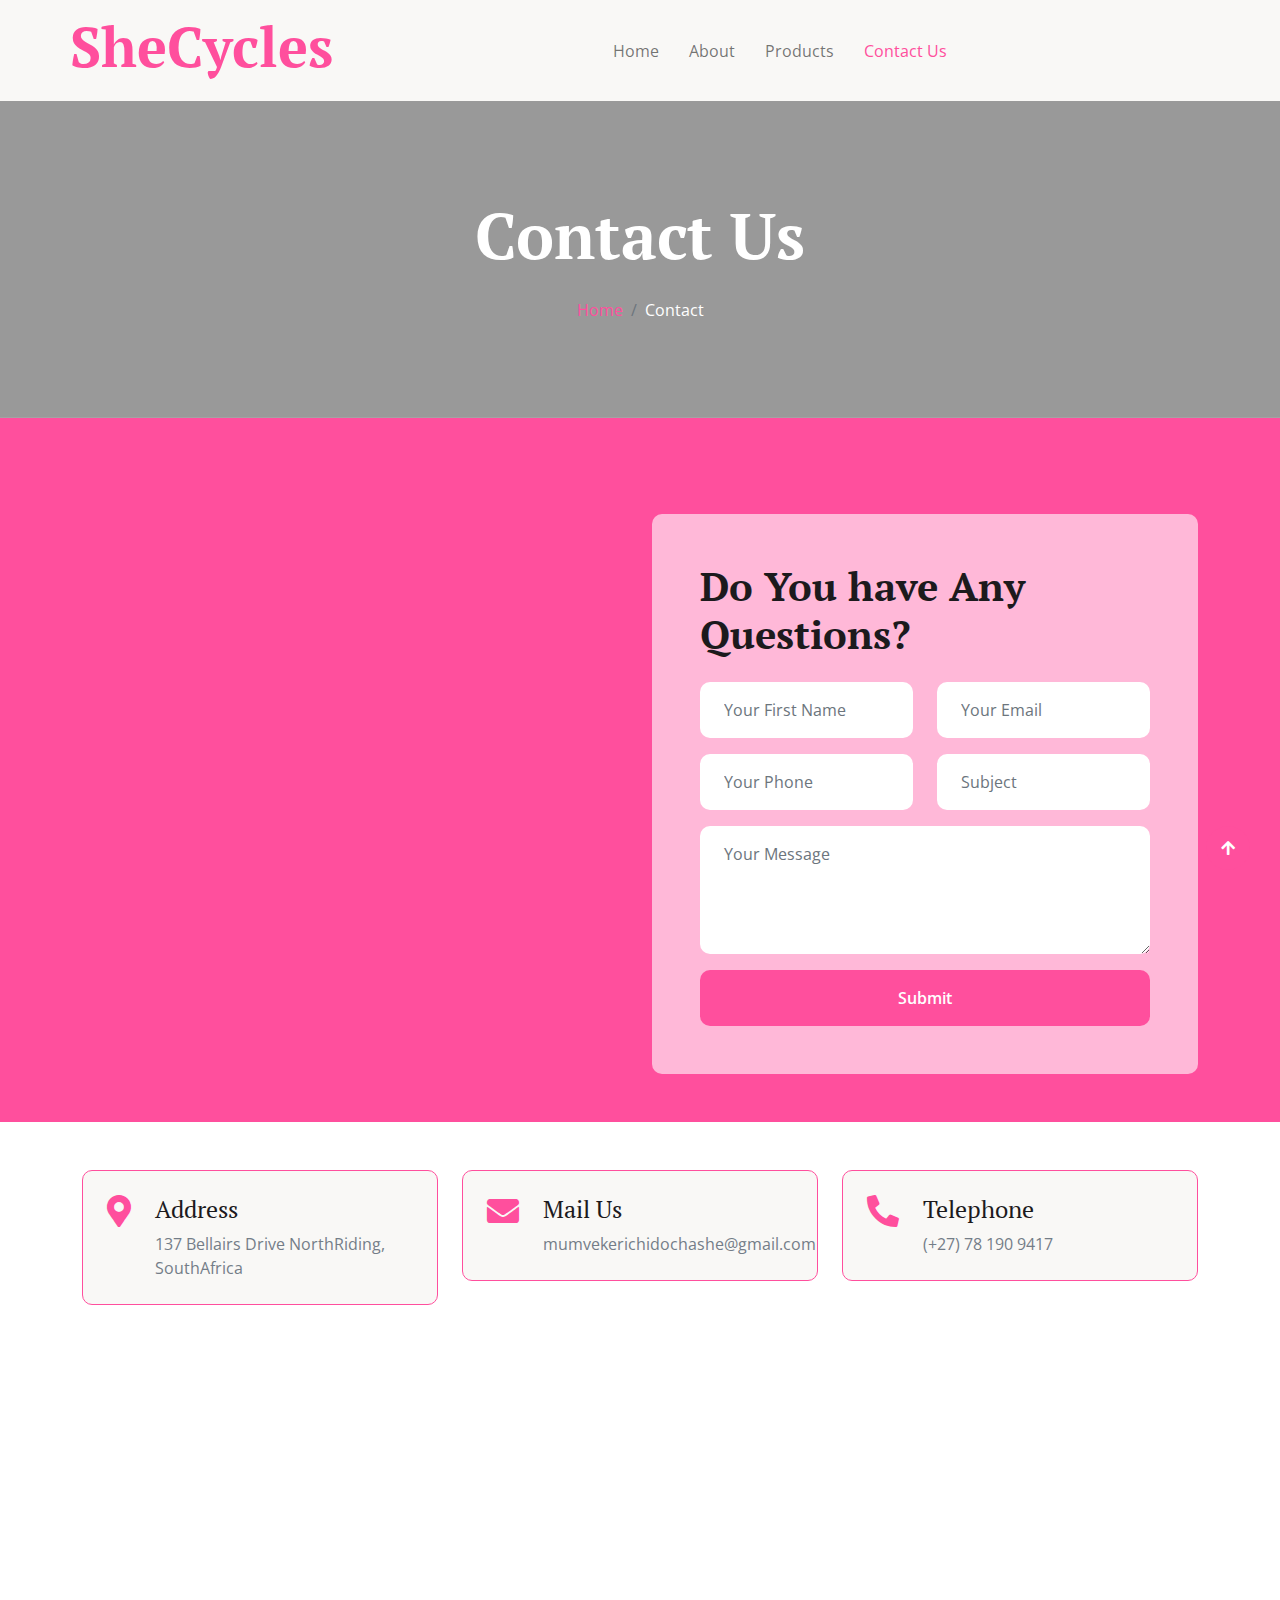
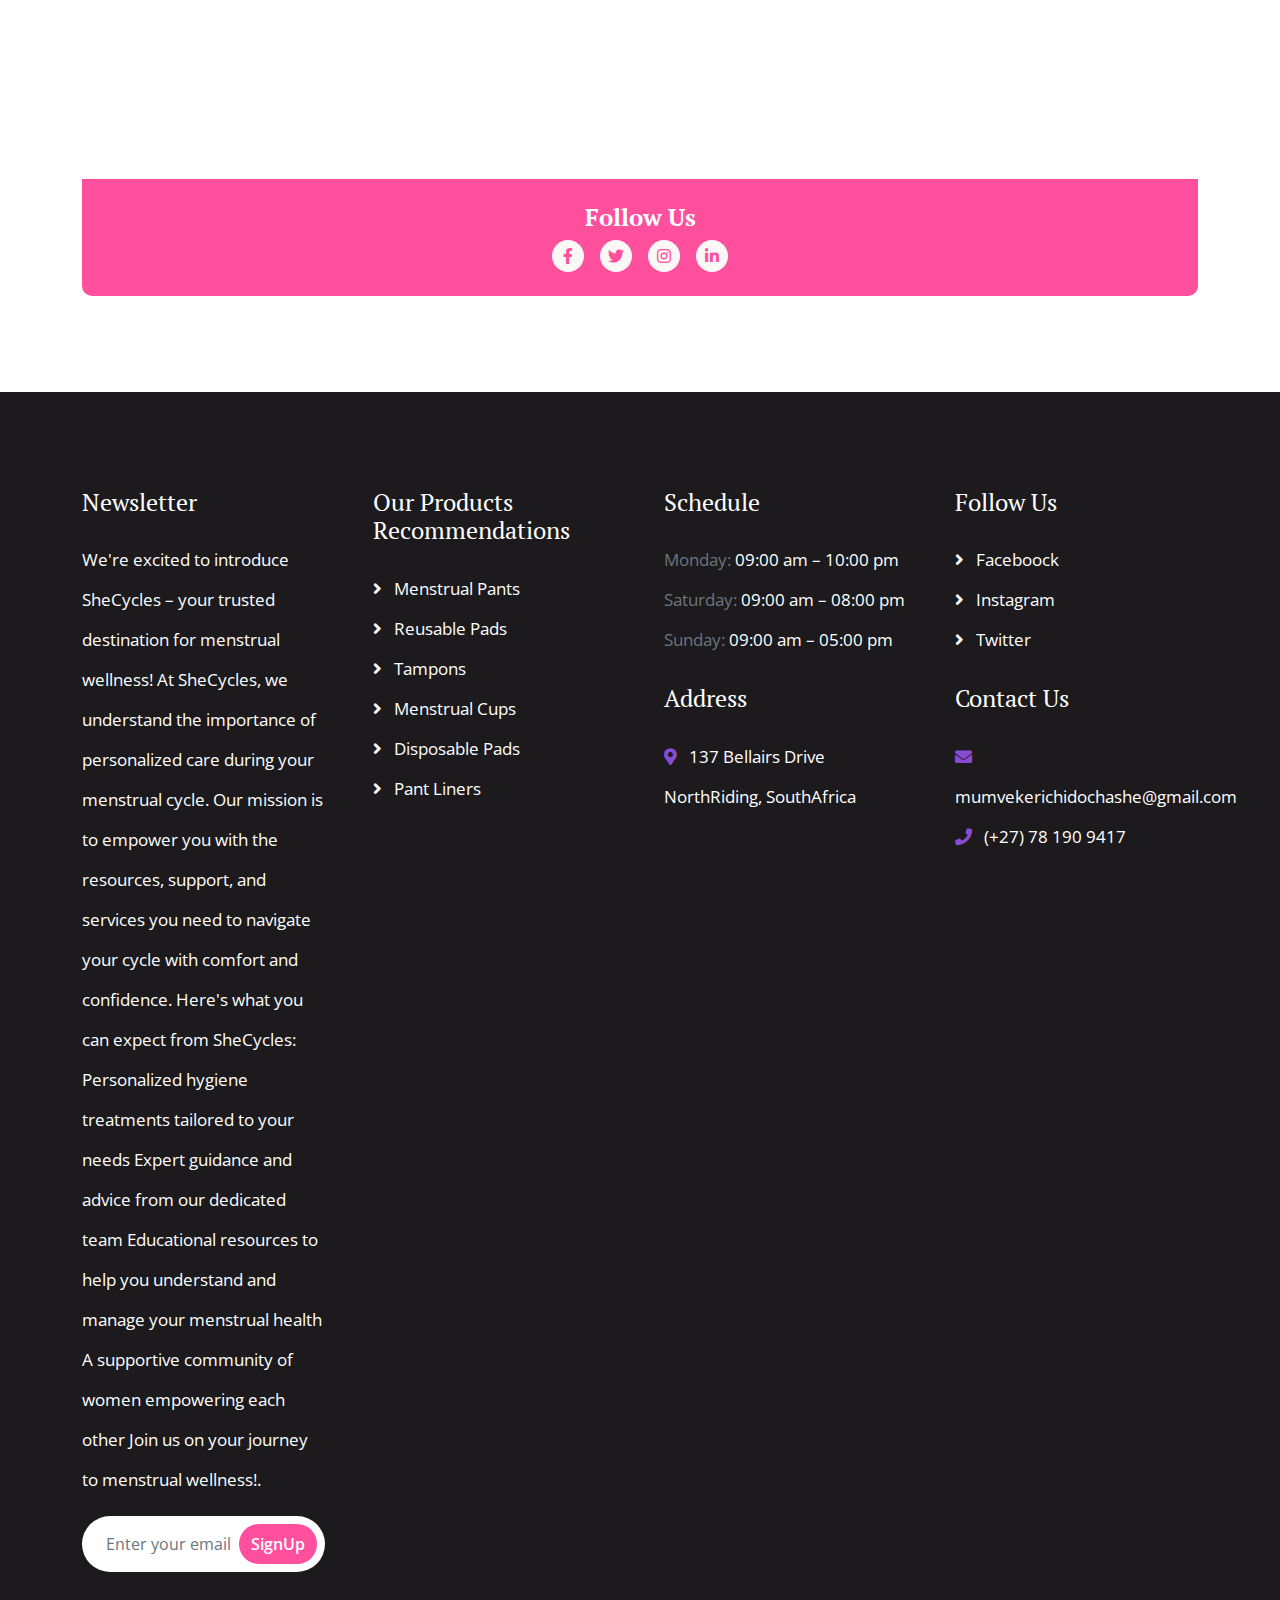
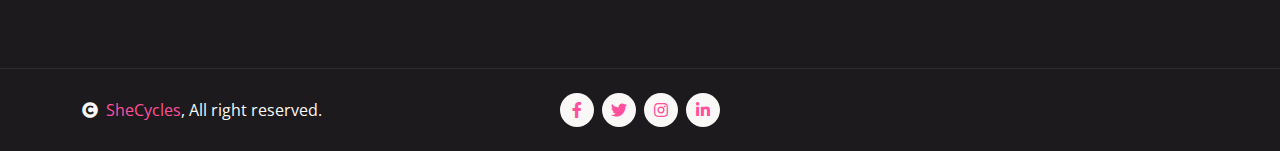
<file: images/slide/sparlex-1.0.0/sparlex-1.0.0/contact.html>
<!DOCTYPE html>
<html lang="en">

    <head>
        <meta charset="utf-8">
        <title>SheCycles</title>
        <meta content="width=device-width, initial-scale=1.0" name="viewport">
        <meta content="" name="keywords">
        <meta content="" name="description">

        <!-- Google Web Fonts -->
        <link rel="preconnect" href="https://fonts.googleapis.com">
        <link rel="preconnect" href="https://fonts.gstatic.com" crossorigin>
        <link href="https://fonts.googleapis.com/css2?family=Open+Sans:wght@400;600&family=PT+Serif:wght@400;700&display=swap" rel="stylesheet"> 

        <!-- Icon Font Stylesheet -->
        <link rel="stylesheet" href="https://use.fontawesome.com/releases/v5.15.4/css/all.css"/>
        <link href="https://cdn.jsdelivr.net/npm/bootstrap-icons@1.4.1/font/bootstrap-icons.css" rel="stylesheet">

        <!-- Libraries Stylesheet -->
        <link href="lib/animate/animate.min.css" rel="stylesheet">
        <link href="lib/lightbox/css/lightbox.min.css" rel="stylesheet">
        <link href="lib/owlcarousel/assets/owl.carousel.min.css" rel="stylesheet">


        <!-- Customized Bootstrap Stylesheet -->
        <link href="css/bootstrap.min.css" rel="stylesheet">

        <!-- Template Stylesheet -->
        <link href="css/style.css" rel="stylesheet">
    </head>

    <body>

        <!-- Spinner Start -->
        <div id="spinner" class="show w-100 vh-100 bg-white position-fixed translate-middle top-50 start-50  d-flex align-items-center justify-content-center">
            <div class="spinner-grow text-primary" role="status"></div>
        </div>
        <!-- Spinner End -->


        <!-- Navbar start -->
        <!--<div class="container-fluid sticky-top px-0">
            <div class="container-fluid topbar d-none d-lg-block">
                <div class="container px-0">
                    <div class="row align-items-center">
                        <div class="col-lg-8">
                            <div class="d-flex flex-wrap">
                                <a href="#" class="me-4 text-light"><i class="fas fa-map-marker-alt text-primary me-2"></i>Find A Location</a>
                                <a href="#" class="me-4 text-light"><i class="fas fa-phone-alt text-primary me-2"></i>+01234567890</a>
                                <a href="#" class="text-light"><i class="fas fa-envelope text-primary me-2"></i>Example@gmail.com</a>
                            </div>

                        </div>
                        <div class="col-lg-4">
                            <div class="d-flex align-items-center justify-content-end">
                                <a href="#" class="me-3 btn-square border rounded-circle nav-fill"><i class="fab fa-facebook-f"></i></a>
                                <a href="#" class="me-3 btn-square border rounded-circle nav-fill"><i class="fab fa-twitter"></i></a>
                                <a href="#" class="me-3 btn-square border rounded-circle nav-fill"><i class="fab fa-instagram"></i></a>
                                <a href="#" class="btn-square border rounded-circle nav-fill"><i class="fab fa-linkedin-in"></i></a>
                            </div>
                        </div>
                    </div>
                </div>
            </div>-->
            <div class="container-fluid bg-light">
                <div class="container px-0">
                    <nav class="navbar navbar-light navbar-expand-xl">
                        <a href="index.html" class="navbar-brand">
                            <h1 class="text-primary display-4">SheCycles</h1>
                        </a>
                        <button class="navbar-toggler py-2 px-3" type="button" data-bs-toggle="collapse" data-bs-target="#navbarCollapse">
                            <span class="fa fa-bars text-primary"></span>
                        </button>
                        <div class="collapse navbar-collapse bg-light py-3" id="navbarCollapse">
                            <div class="navbar-nav mx-auto border-top">
                                <a href="index.html" class="nav-item nav-link">Home</a>
                                <a href="about.html" class="nav-item nav-link">About</a>
                                <a href="service.html" class="nav-item nav-link">Products</a>
                                <!--<a href="price.html" class="nav-item nav-link">Price</a>-->
                                <div class="nav-item dropdown">
                                    <!--<a href="#" class="nav-link dropdown-toggle" data-bs-toggle="dropdown">Pages</a>-->
                                    <div class="dropdown-menu m-0 bg-secondary rounded-0">
                                        <!--<a href="team.html" class="dropdown-item">Team</a>-->
                                        <a href="testimonial.html" class="dropdown-item">Testimonial</a>
                                        <!--<a href="gallery.html" class="dropdown-item">Gallery</a>-->
                                        <a href="appointment.html" class="dropdown-item">Appointment</a>
                                        <!-- <a href="404.html" class="dropdown-item">404 page</a>-->
                                    </div>
                                </div>
                                <a href="contact.html" class="nav-item nav-link active">Contact Us</a>
                            </div>
                           <!--<div class="d-flex align-items-center flex-nowrap pt-xl-0">
                                <button class="btn-search btn btn-primary btn-primary-outline-0 rounded-circle btn-lg-square" data-bs-toggle="modal" data-bs-target="#searchModal"><i class="fas fa-search"></i></button>
                                <a href="index.html" class="btn btn-primary btn-primary-outline-0 rounded-pill py-3 px-4 ms-4">Book Appointment</a>
                            </div>-->
                        </div>
                    </nav>
                </div>
            </div>
        </div>
        <!-- Navbar End -->


        <!-- Modal Search Start -->
        <div class="modal fade" id="searchModal" tabindex="-1" aria-labelledby="exampleModalLabel" aria-hidden="true">
            <div class="modal-dialog modal-fullscreen">
                <div class="modal-content rounded-0">
                    <div class="modal-header">
                        <h5 class="modal-title" id="exampleModalLabel">Search by keyword</h5>
                        <button type="button" class="btn-close" data-bs-dismiss="modal" aria-label="Close"></button>
                    </div>
                    <div class="modal-body d-flex align-items-center">
                        <div class="input-group w-75 mx-auto d-flex">
                            <input type="search" class="form-control p-3" placeholder="keywords" aria-describedby="search-icon-1">
                            <span id="search-icon-1" class="input-group-text p-3"><i class="fa fa-search"></i></span>
                        </div>
                    </div>
                </div>
            </div>
        </div>
        <!-- Modal Search End -->



        <!-- Header Start -->
        <div class="container-fluid bg-breadcrumb py-5">
            <div class="container text-center py-5">
                <h3 class="text-white display-3 mb-4">Contact Us</h1>
                <ol class="breadcrumb justify-content-center mb-0">
                    <li class="breadcrumb-item"><a href="index.html">Home</a></li>
                    <!--<li class="breadcrumb-item"><a href="#">Pages</a></li>-->
                    <li class="breadcrumb-item active text-white">Contact</li>
                </ol>    
            </div>
        </div>
        <!-- Header End -->

        
        <!-- Contact Start -->
        <div class="container-fluid contact py-5" style="background: var(--bs-primary);">
            <div class="container pt-5">
                <div class="row g-4 align-items-center">
                    <div class="col-lg-6">
                        <div class="text-center">
                            <!--<h1 class="display-3 text-white mb-4">Contact Us</h1>-->
                            <!--<p class="text-white fs-4">The contact form is currently inactive. Get a functional and working contact form with Ajax & PHP in a few minutes. Just copy and paste the files, add a little code and you're done. <a class="text-secondary" href="https://htmlcodex.com/contact-form">Download Now</a>.</p>-->
                        </div>
                    </div>
                    <div class="col-lg-6">
                        <div class="contact-form rounded p-5">
                            <form>
                                <h1 class="display-6 mb-4">Do You have Any Questions?</h1>
                                <div class="row gx-4 gy-3">
                                    <div class="col-xl-6">
                                        <input type="text" class="form-control bg-white border-0 py-3 px-4" placeholder="Your First Name">
                                    </div>
                                    <div class="col-xl-6">
                                        <input type="email" class="form-control bg-white border-0 py-3 px-4" placeholder="Your Email">
                                    </div>
                                    <div class="col-xl-6">
                                        <input type="text" class="form-control bg-white border-0 py-3 px-4" placeholder="Your Phone">
                                    </div>
                                    <div class="col-xl-6">
                                        <input type="text" class="form-control bg-white border-0 py-3 px-4" placeholder="Subject">
                                    </div>
                                    <div class="col-12">
                                        <textarea class="form-control bg-white border-0 py-3 px-4" rows="4" cols="10" placeholder="Your Message"></textarea>
                                    </div>
                                    <div class="col-12">
                                        <button class="btn btn-primary btn-primary-outline-0 w-100 py-3 px-5" type="submit">Submit</button>
                                    </div>
                                </div>
                            </form>
                        </div>
                    </div>
                </div>
            </div>
        </div>
        <div class="container-fluid pb-5">
            <div class="container py-5">
                <div class="row g-4 align-items-center">
                    <div class="col-12">
                        <div class="row g-4">
                            <div class="col-lg-4">
                                <div class="d-inline-flex bg-light w-100 border border-primary p-4 rounded">
                                    <i class="fas fa-map-marker-alt fa-2x text-primary me-4"></i>
                                    <div>
                                        <h4>Address</h4>
                                        <p class="mb-0">137 Bellairs Drive NorthRiding, SouthAfrica</p>
                                    </div>
                                </div>
                            </div>
                            <div class="col-lg-4">
                                <div class="d-inline-flex bg-light w-100 border border-primary p-4 rounded">
                                    <i class="fas fa-envelope fa-2x text-primary me-4"></i>
                                    <div>
                                        <h4>Mail Us</h4>
                                        <p class="mb-0">mumvekerichidochashe@gmail.com</p>
                                    </div>
                                </div>
                            </div>
                            <div class="col-lg-4">
                                <div class="d-inline-flex bg-light w-100 border border-primary p-4 rounded">
                                    <i class="fa fa-phone-alt fa-2x text-primary me-4"></i>
                                    <div>
                                        <h4>Telephone</h4>
                                        <p class="mb-0">(+27) 78 190 9417</p>
                                    </div>
                                </div>
                            </div>
                        </div>
                    </div>
                    <div class="col-12">
                        <div class="rounded">
                            <iframe class="rounded-top w-100" 
                            style="height: 450px; margin-bottom: -6px;" src="https://www.google.com/maps/embed?pb=!1m18!1m12!1m3!1d387191.33750346623!2d-73.97968099999999!3d40.6974881!2m3!1f0!2f0!3f0!3m2!1i1024!2i768!4f13.1!3m3!1m2!1s0x89c24fa5d33f083b%3A0xc80b8f06e177fe62!2sNew%20York%2C%20NY%2C%20USA!5e0!3m2!1sen!2sbd!4v1694259649153!5m2!1sen!2sbd" 
                            loading="lazy" referrerpolicy="no-referrer-when-downgrade"></iframe>
                        </div>
                        <div class=" text-center p-4 rounded-bottom bg-primary">
                            <h4 class="text-white fw-bold">Follow Us</h4>
                            <div class="d-flex align-items-center justify-content-center">
                                <a href="#" class="btn btn-light btn-light-outline-0 btn-square rounded-circle me-3"><i class="fab fa-facebook-f"></i></a>
                                <a href="#" class="btn btn-light btn-light-outline-0 btn-square rounded-circle me-3"><i class="fab fa-twitter"></i></a>
                                <a href="#" class="btn btn-light btn-light-outline-0 btn-square rounded-circle me-3"><i class="fab fa-instagram"></i></a>
                                <a href="#" class="btn btn-light btn-light-outline-0 btn-square rounded-circle"><i class="fab fa-linkedin-in"></i></a>
                            </div>   
                        </div>
                    </div>
                </div>
            </div>
        </div>
        <!-- Contact End -->



        <!-- Footer Start -->
        <div class="container-fluid footer py-5">
            <div class="container py-5">
                <div class="row g-5">
                    <div class="col-md-6 col-lg-6 col-xl-3">
                        <div class="footer-item">
                            <h4 class="mb-4 text-white">Newsletter</h4>
                            <p class="text-white">We're excited to introduce SheCycles – your trusted destination for menstrual wellness!

                                At SheCycles, we understand the importance of personalized care during your menstrual cycle. Our mission is to empower you with the resources, support, and services you need to navigate your cycle with comfort and confidence.
                                
                                Here's what you can expect from SheCycles:
                                
                                Personalized hygiene treatments tailored to your needs
                                Expert guidance and advice from our dedicated team
                                Educational resources to help you understand and manage your menstrual health
                                A supportive community of women empowering each other
                                Join us on your journey to menstrual wellness!.</p>
                            <div class="position-relative mx-auto rounded-pill">
                                <input class="form-control rounded-pill border-0 w-100 py-3 ps-4 pe-5" type="text" placeholder="Enter your email">
                                <button type="button" class="btn btn-primary btn-primary-outline-0 rounded-pill position-absolute top-0 end-0 py-2 mt-2 me-2">SignUp</button>
                            </div>
                        </div>
                    </div>
                    <div class="col-md-6 col-lg-6 col-xl-3">
                        <div class="footer-item d-flex flex-column">
                            <h4 class="mb-4 text-white">Our Products Recommendations</h4>
                            <a href=""><i class="fas fa-angle-right me-2"></i> Menstrual Pants</a>
                            <a href=""><i class="fas fa-angle-right me-2"></i> Reusable Pads</a>
                            <a href=""><i class="fas fa-angle-right me-2"></i> Tampons</a>
                            <a href=""><i class="fas fa-angle-right me-2"></i> Menstrual Cups</a>
                            <a href=""><i class="fas fa-angle-right me-2"></i> Disposable Pads</a>
                            <a href=""><i class="fas fa-angle-right me-2"></i> Pant Liners</a>
                        </div>
                    </div>
                    <div class="col-md-6 col-lg-6 col-xl-3">
                        <div class="footer-item d-flex flex-column">
                            <h4 class="mb-4 text-white">Schedule</h4>
                            <p class="text-muted mb-0">Monday: <span class="text-white"> 09:00 am – 10:00 pm</span></p>
                            <p class="text-muted mb-0">Saturday: <span class="text-white"> 09:00 am – 08:00 pm</span></p>
                            <p class="text-muted mb-0">Sunday: <span class="text-white"> 09:00 am – 05:00 pm</span></p>
                            <h4 class="my-4 text-white">Address</h4>
                            <p class="mb-0"><i class="fas fa-map-marker-alt text-secondary me-2"></i> 137 Bellairs Drive NorthRiding, SouthAfrica</p>
                        </div>
                    </div>
                    <div class="col-md-6 col-lg-6 col-xl-3">
                        <div class="footer-item d-flex flex-column">
                            <h4 class="mb-4 text-white">Follow Us</h4>
                            <a href=""><i class="fas fa-angle-right me-2"></i> Faceboock</a>
                            <a href=""><i class="fas fa-angle-right me-2"></i> Instagram</a>
                            <a href=""><i class="fas fa-angle-right me-2"></i> Twitter</a>
                            <h4 class="my-4 text-white">Contact Us</h4>
                            <p class="mb-0"><i class="fas fa-envelope text-secondary me-2"></i> mumvekerichidochashe@gmail.com</p>
                            <p class="mb-0"><i class="fas fa-phone text-secondary me-2"></i> (+27) 78 190 9417</p>
                        </div>
                    </div>
                </div>
            </div>
        </div>
        <!-- Footer End -->



        <!-- Copyright Start -->
        <div class="container-fluid copyright py-4">
            <div class="container">
                <div class="row g-4 align-items-center">
                    <div class="col-md-4 text-center text-md-start mb-md-0">
                        <span class="text-light"><a href="#"><i class="fas fa-copyright text-light me-2"></i>SheCycles</a>, All right reserved.</span>
                    </div>
                    <div class="col-md-4">
                        <div class="d-flex justify-content-center">
                            <a href="" class="btn btn-light btn-light-outline-0 btn-sm-square rounded-circle me-2"><i class="fab fa-facebook-f"></i></a>
                            <a href="" class="btn btn-light btn-light-outline-0 btn-sm-square rounded-circle me-2"><i class="fab fa-twitter"></i></a>
                            <a href="" class="btn btn-light btn-light-outline-0 btn-sm-square rounded-circle me-2"><i class="fab fa-instagram"></i></a>
                            <a href="" class="btn btn-light btn-light-outline-0 btn-sm-square rounded-circle me-0"><i class="fab fa-linkedin-in"></i></a>
                        </div>
                    </div>
                    <div class="col-md-4 text-center text-md-end text-white">
                        <!--/*** This template is free as long as you keep the below author’s credit link/attribution link/backlink. ***/-->
                        <!--/*** If you'd like to use the template without the below author’s credit link/attribution link/backlink, ***/-->
                        <!--/*** you can purchase the Credit Removal License from "https://htmlcodex.com/credit-removal". ***/-->
                        <!--Designed By <a class="border-bottom" href="https://htmlcodex.com">HTML Codex</a> Distributed By <a class="border-bottom" href="https://themewagon.com">ThemeWagon</a>-->
                    </div>
                </div>
            </div>
        </div>
        <!-- Copyright End -->



        <!-- Back to Top -->
        <a href="#" class="btn btn-primary btn-primary-outline-0 btn-md-square rounded-circle back-to-top"><i class="fa fa-arrow-up"></i></a>   

        
    <!-- JavaScript Libraries -->
    <script src="https://ajax.googleapis.com/ajax/libs/jquery/3.6.4/jquery.min.js"></script>
    <script src="https://cdn.jsdelivr.net/npm/bootstrap@5.0.0/dist/js/bootstrap.bundle.min.js"></script>
    <script src="lib/wow/wow.min.js"></script>
    <script src="lib/easing/easing.min.js"></script>
    <script src="lib/waypoints/waypoints.min.js"></script>
    <script src="lib/counterup/counterup.min.js"></script>
    <script src="lib/lightbox/js/lightbox.min.js"></script>
    <script src="lib/owlcarousel/owl.carousel.min.js"></script>

    <!-- Template Javascript -->
    <script src="js/main.js"></script>
    </body>

</html>
</file>
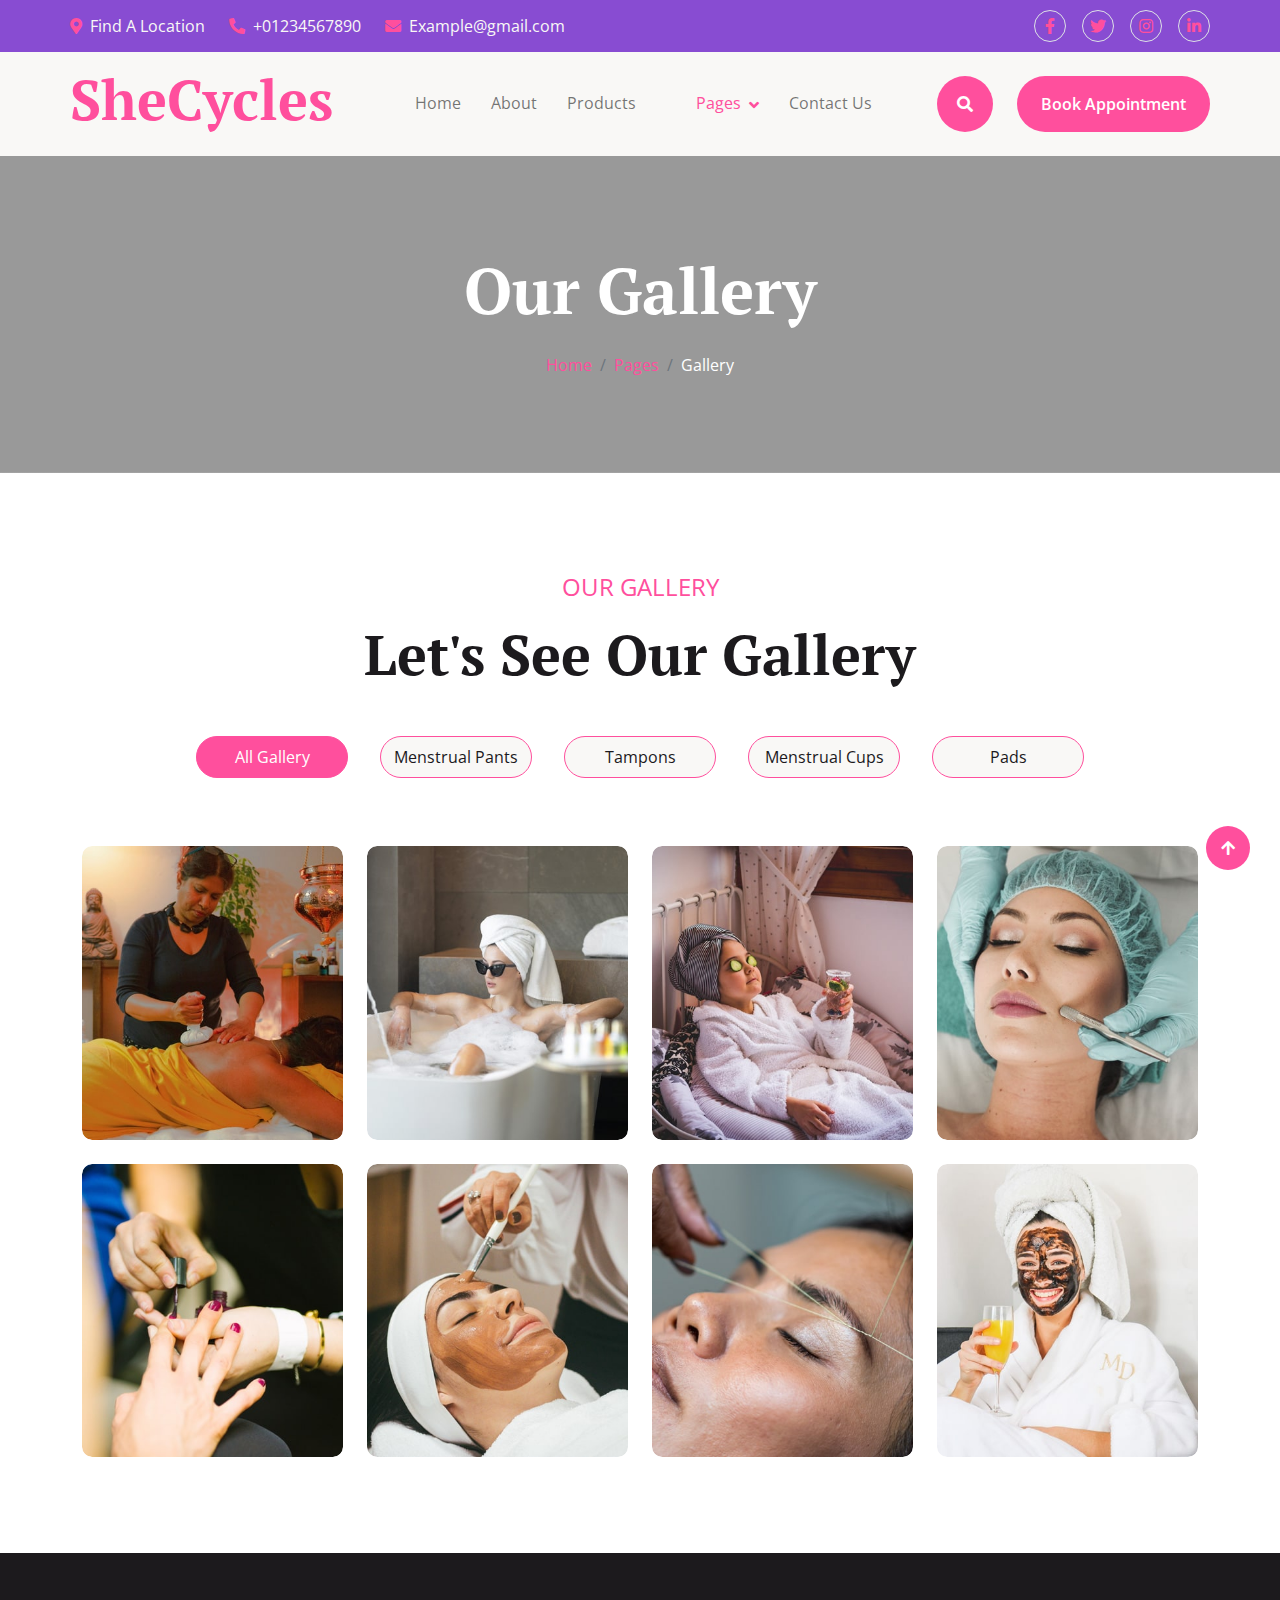
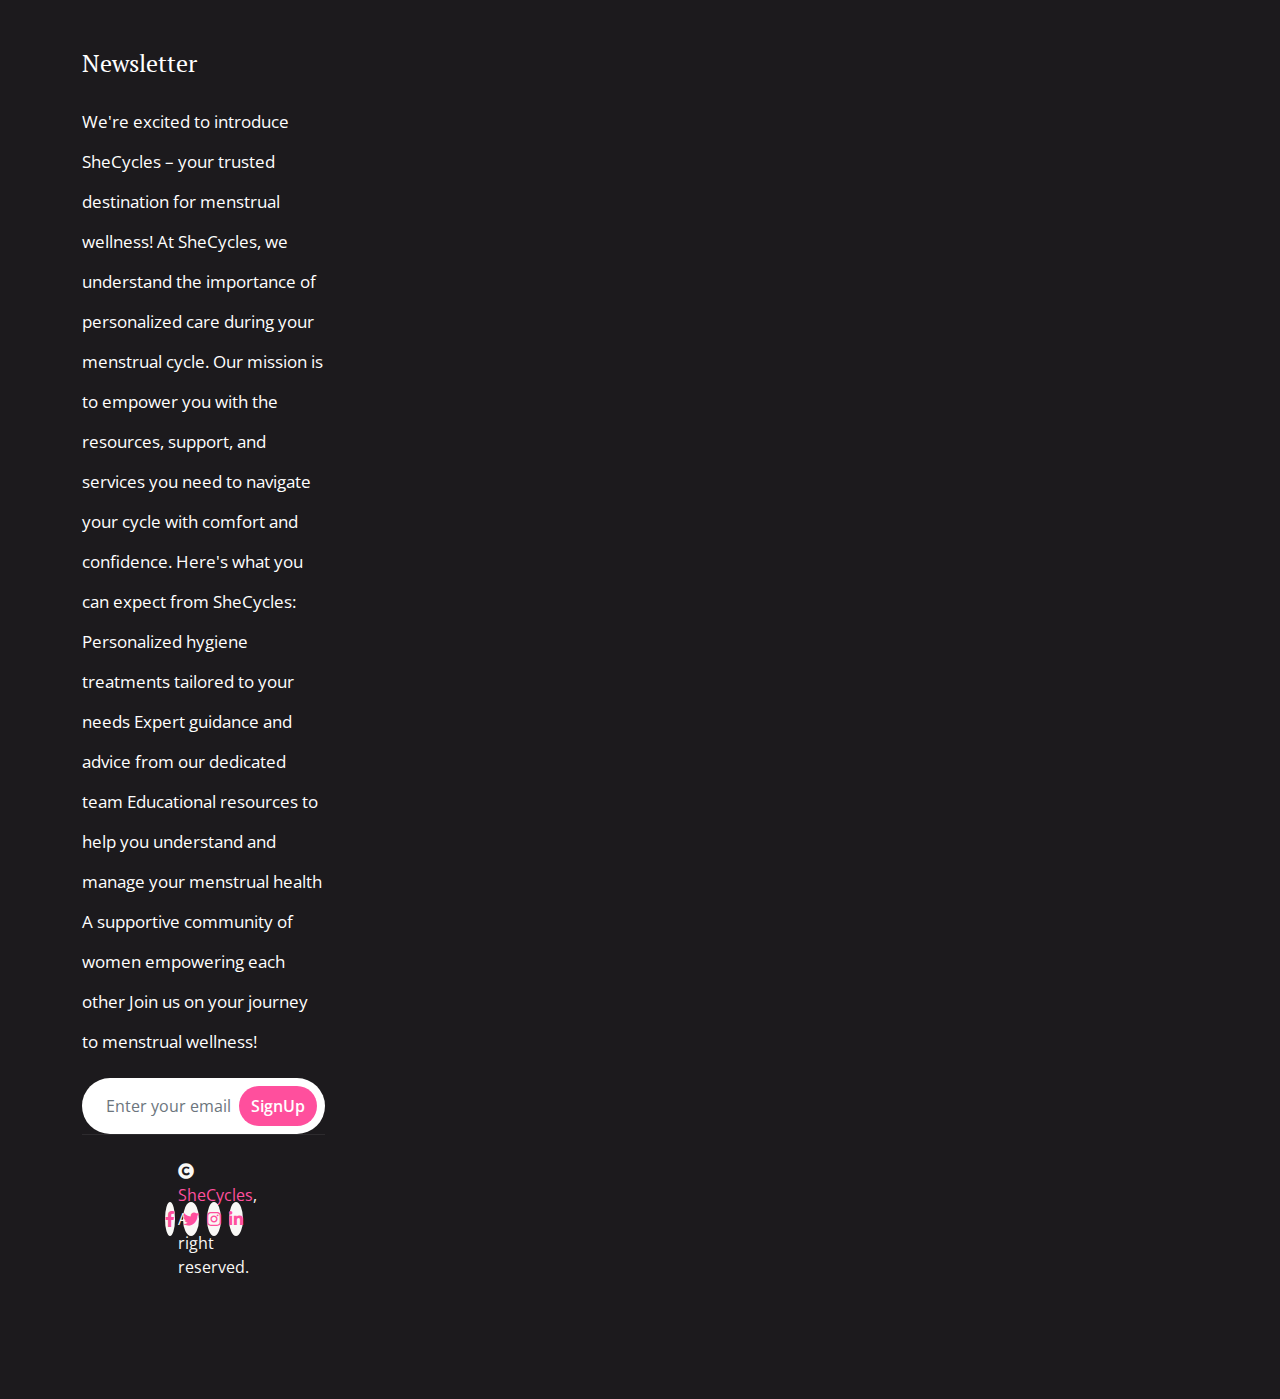
<file: images/slide/sparlex-1.0.0/sparlex-1.0.0/gallery.html>
<!DOCTYPE html>
<html lang="en">

    <head>
        <meta charset="utf-8">
        <title>SheCycles</title>
        <meta content="width=device-width, initial-scale=1.0" name="viewport">
        <meta content="" name="keywords">
        <meta content="" name="description">

        <!-- Google Web Fonts -->
        <link rel="preconnect" href="https://fonts.googleapis.com">
        <link rel="preconnect" href="https://fonts.gstatic.com" crossorigin>
        <link href="https://fonts.googleapis.com/css2?family=Open+Sans:wght@400;600&family=PT+Serif:wght@400;700&display=swap" rel="stylesheet"> 

        <!-- Icon Font Stylesheet -->
        <link rel="stylesheet" href="https://use.fontawesome.com/releases/v5.15.4/css/all.css"/>
        <link href="https://cdn.jsdelivr.net/npm/bootstrap-icons@1.4.1/font/bootstrap-icons.css" rel="stylesheet">

        <!-- Libraries Stylesheet -->
        <link href="lib/animate/animate.min.css" rel="stylesheet">
        <link href="lib/lightbox/css/lightbox.min.css" rel="stylesheet">
        <link href="lib/owlcarousel/assets/owl.carousel.min.css" rel="stylesheet">


        <!-- Customized Bootstrap Stylesheet -->
        <link href="css/bootstrap.min.css" rel="stylesheet">

        <!-- Template Stylesheet -->
        <link href="css/style.css" rel="stylesheet">
    </head>

    <body>

        <!-- Spinner Start -->
        <div id="spinner" class="show w-100 vh-100 bg-white position-fixed translate-middle top-50 start-50  d-flex align-items-center justify-content-center">
            <div class="spinner-grow text-primary" role="status"></div>
        </div>
        <!-- Spinner End -->


        <!-- Navbar start -->
        <div class="container-fluid sticky-top px-0">
            <div class="container-fluid topbar d-none d-lg-block">
                <div class="container px-0">
                    <div class="row align-items-center">
                        <div class="col-lg-8">
                            <div class="d-flex flex-wrap">
                                <a href="#" class="me-4 text-light"><i class="fas fa-map-marker-alt text-primary me-2"></i>Find A Location</a>
                                <a href="#" class="me-4 text-light"><i class="fas fa-phone-alt text-primary me-2"></i>+01234567890</a>
                                <a href="#" class="text-light"><i class="fas fa-envelope text-primary me-2"></i>Example@gmail.com</a>
                            </div>

                        </div>
                        <div class="col-lg-4">
                            <div class="d-flex align-items-center justify-content-end">
                                <a href="#" class="me-3 btn-square border rounded-circle nav-fill"><i class="fab fa-facebook-f"></i></a>
                                <a href="#" class="me-3 btn-square border rounded-circle nav-fill"><i class="fab fa-twitter"></i></a>
                                <a href="#" class="me-3 btn-square border rounded-circle nav-fill"><i class="fab fa-instagram"></i></a>
                                <a href="#" class="btn-square border rounded-circle nav-fill"><i class="fab fa-linkedin-in"></i></a>
                            </div>
                        </div>
                    </div>
                </div>
            </div>
            <div class="container-fluid bg-light">
                <div class="container px-0">
                    <nav class="navbar navbar-light navbar-expand-xl">
                        <a href="index.html" class="navbar-brand">
                            <h1 class="text-primary display-4">SheCycles</h1>
                        </a>
                        <button class="navbar-toggler py-2 px-3" type="button" data-bs-toggle="collapse" data-bs-target="#navbarCollapse">
                            <span class="fa fa-bars text-primary"></span>
                        </button>
                        <div class="collapse navbar-collapse bg-light py-3" id="navbarCollapse">
                            <div class="navbar-nav mx-auto border-top">
                                <a href="index.html" class="nav-item nav-link">Home</a>
                                <a href="about.html" class="nav-item nav-link">About</a>
                                <a href="service.html" class="nav-item nav-link">Products</a>
                                <a href="price.html" class="nav-item nav-link"></a>
                                <div class="nav-item dropdown">
                                    <a href="#" class="nav-link dropdown-toggle active" data-bs-toggle="dropdown">Pages</a>
                                    <div class="dropdown-menu m-0 bg-secondary rounded-0">
                                        <a href="team.html" class="dropdown-item">Team</a>
                                        <a href="testimonial.html" class="dropdown-item">Testimonial</a>
                                        <a href="gallery.html" class="dropdown-item active">Gallery</a>
                                        <a href="appointment.html" class="dropdown-item">Appointment</a>
                                        <a href="404.html" class="dropdown-item">404 page</a>
                                    </div>
                                </div>
                                <a href="contact.html" class="nav-item nav-link">Contact Us</a>
                            </div>
                            <div class="d-flex align-items-center flex-nowrap pt-xl-0">
                                <button class="btn-search btn btn-primary btn-primary-outline-0 rounded-circle btn-lg-square" data-bs-toggle="modal" data-bs-target="#searchModal"><i class="fas fa-search"></i></button>
                                <a href="index.html" class="btn btn-primary btn-primary-outline-0 rounded-pill py-3 px-4 ms-4">Book Appointment</a>
                            </div>
                        </div>
                    </nav>
                </div>
            </div>
        </div>
        <!-- Navbar End -->


        <!-- Modal Search Start -->
        <div class="modal fade" id="searchModal" tabindex="-1" aria-labelledby="exampleModalLabel" aria-hidden="true">
            <div class="modal-dialog modal-fullscreen">
                <div class="modal-content rounded-0">
                    <div class="modal-header">
                        <h5 class="modal-title" id="exampleModalLabel">Search by keyword</h5>
                        <button type="button" class="btn-close" data-bs-dismiss="modal" aria-label="Close"></button>
                    </div>
                    <div class="modal-body d-flex align-items-center">
                        <div class="input-group w-75 mx-auto d-flex">
                            <input type="search" class="form-control p-3" placeholder="keywords" aria-describedby="search-icon-1">
                            <span id="search-icon-1" class="input-group-text p-3"><i class="fa fa-search"></i></span>
                        </div>
                    </div>
                </div>
            </div>
        </div>
        <!-- Modal Search End -->



        <!-- Header Start -->
        <div class="container-fluid bg-breadcrumb py-5">
            <div class="container text-center py-5">
                <h3 class="text-white display-3 mb-4">Our Gallery</h1>
                <ol class="breadcrumb justify-content-center mb-0">
                    <li class="breadcrumb-item"><a href="index.html">Home</a></li>
                    <li class="breadcrumb-item"><a href="#">Pages</a></li>
                    <li class="breadcrumb-item active text-white">Gallery</li>
                </ol>    
            </div>
        </div>
        <!-- Header End -->

        
        <!-- Gallery Start -->
        <div class="container-fluid gallery py-5">
            <div class="container py-5">
                <div class="text-center mx-auto mb-5" style="max-width: 800px;">
                    <p class="fs-4 text-uppercase text-primary">Our Gallery</p>
                    <h1 class="display-4 mb-4">Let's See Our Gallery</h1>
                </div>
                <div class="tab-class text-center">
                    <ul class="nav nav-pills d-inline-flex justify-content-center mb-5">
                        <li class="nav-item">
                            <a class="d-flex mx-3 py-2 border border-primary bg-light rounded-pill active" data-bs-toggle="pill" href="#tab-1">
                                <span class="text-dark" style="width: 150px;">All Gallery</span>
                            </a>
                        </li>
                        <li class="nav-item">
                            <a class="d-flex py-2 mx-3 border border-primary bg-light rounded-pill" data-bs-toggle="pill" href="#tab-2">
                                <span class="text-dark" style="width: 150px;">Menstrual Pants</span>
                            </a>
                        </li>
                        <li class="nav-item">
                            <a class="d-flex mx-3 py-2 border border-primary bg-light rounded-pill" data-bs-toggle="pill" href="#tab-3">
                                <span class="text-dark" style="width: 150px;">Tampons</span>
                            </a>
                        </li>
                        <li class="nav-item">
                            <a class="d-flex mx-3 py-2 border border-primary bg-light rounded-pill" data-bs-toggle="pill" href="#tab-4">
                                <span class="text-dark" style="width: 150px;">Menstrual Cups</span>
                            </a>
                        </li>
                        <li class="nav-item">
                            <a class="d-flex mx-3 py-2 border border-primary bg-light rounded-pill" data-bs-toggle="pill" href="#tab-5">
                                <span class="text-dark" style="width: 150px;">Pads</span>
                            </a>
                        </li>
                    </ul>
                    <div class="tab-content">
                        <div id="tab-1" class="tab-pane fade show p-0 active">
                            <div class="row g-4">
                                <div class="col-lg-12">
                                    <div class="row g-4">
                                        <div class="col-lg-3">
                                            <div class="gallery-img">
                                                <img class="img-fluid rounded w-100" src="img/gallery-1.jpg" alt="">
                                                <div class="gallery-overlay p-4">
                                                    <h4 class="text-secondary">Menstrual Pants</h4>
                                                </div>
                                                <div class="search-icon">
                                                    <a href="img/gallery-1.jpg" data-lightbox="Gallery-1" class="my-auto"><i class="fas fa-search-plus btn-primary btn-primary-outline-0 rounded-circle p-3"></i></a>
                                                </div>
                                            </div>
                                        </div>
                                        <div class="col-lg-3">
                                            <div class="gallery-img">
                                                <img class="img-fluid rounded w-100" src="img/gallery-2.jpg" alt="">
                                                <div class="gallery-overlay p-4">
                                                    <h4 class="text-secondary">Tampons</h4>
                                                </div>
                                                <div class="search-icon">
                                                    <a href="img/gallery-2.jpg" data-lightbox="Gallery-2" class="my-auto"><i class="fas fa-search-plus btn-primary btn-primary-outline-0 rounded-circle p-3"></i></a>
                                                </div>
                                            </div>
                                        </div>
                                        <div class="col-lg-3">
                                            <div class="gallery-img">
                                                <img class="img-fluid rounded w-100" src="img/gallery-3.jpg" alt="">
                                                <div class="gallery-overlay p-4">
                                                    <h4 class="text-secondary">Menstrual Cups</h4>
                                                </div>
                                                <div class="search-icon">
                                                    <a href="img/gallery-3.jpg" data-lightbox="Gallery-3" class="my-auto"><i class="fas fa-search-plus btn-primary btn-primary-outline-0 rounded-circle p-3"></i></a>
                                                </div>
                                            </div>
                                        </div>
                                        <div class="col-lg-3">
                                            <div class="gallery-img">
                                                <img class="img-fluid rounded w-100" src="img/gallery-4.jpg" alt="">
                                                <div class="gallery-overlay p-4">
                                                    <h4 class="text-secondary">Pads</h4>
                                                </div>
                                                <div class="search-icon">
                                                    <a href="img/gallery-4.jpg" data-lightbox="Gallery-4" class="my-auto"><i class="fas fa-search-plus btn-primary btn-primary-outline-0 rounded-circle p-3"></i></a>
                                                </div>
                                            </div>
                                        </div>
                                        <div class="col-lg-3">
                                            <div class="gallery-img">
                                                <img class="img-fluid rounded w-100" src="img/gallery-5.jpg" alt="">
                                                <div class="gallery-overlay p-4">
                                                    <h4 class="text-secondary">Menstrual Pants</h4>
                                                </div>
                                                <div class="search-icon">
                                                    <a href="img/gallery-5.jpg" data-lightbox="Gallery-5" class="my-auto"><i class="fas fa-search-plus btn-primary btn-primary-outline-0 rounded-circle p-3"></i></a>
                                                </div>
                                            </div>
                                        </div>
                                        <div class="col-lg-3">
                                            <div class="gallery-img">
                                                <img class="img-fluid rounded w-100" src="img/gallery-6.jpg" alt="">
                                                <div class="gallery-overlay p-4">
                                                    <h4 class="text-secondary">Tampons</h4>
                                                </div>
                                                <div class="search-icon">
                                                    <a href="img/gallery-6.jpg" data-lightbox="Gallery-6" class="my-auto"><i class="fas fa-search-plus btn-primary btn-primary-outline-0 rounded-circle p-3"></i></a>
                                                </div>
                                            </div>
                                        </div>
                                        <div class="col-lg-3">
                                            <div class="gallery-img">
                                                <img class="img-fluid rounded w-100" src="img/gallery-7.jpg" alt="">
                                                <div class="gallery-overlay p-4">
                                                    <h4 class="text-secondary">Menstrual Cups</h4>
                                                </div>
                                                <div class="search-icon">
                                                    <a href="img/gallery-7.jpg" data-lightbox="Gallery-7" class="my-auto"><i class="fas fa-search-plus btn-primary btn-primary-outline-0 rounded-circle p-3"></i></a>
                                                </div>
                                            </div>
                                        </div>
                                        <div class="col-lg-3">
                                            <div class="gallery-img">
                                                <img class="img-fluid rounded w-100" src="img/gallery-8.jpg" alt="">
                                                <div class="gallery-overlay p-4">
                                                    <h4 class="text-secondary">Pads</h4>
                                                </div>
                                                <div class="search-icon">
                                                    <a href="img/gallery-8.jpg" data-lightbox="Gallery-8" class="my-auto"><i class="fas fa-search-plus btn-primary btn-primary-outline-0 rounded-circle p-3"></i></a>
                                                </div>
                                            </div>
                                        </div>
                                    </div>
                                </div>
                            </div>
                        </div>
                        <div id="tab-2" class="tab-pane fade show p-0">
                            <div class="row g-4">
                                <div class="col-lg-12">
                                    <div class="row g-4">
                                        <div class="col-lg-3">
                                            <div class="gallery-img">
                                                <img class="img-fluid rounded w-100" src="img/gallery-9.jpg" alt="">
                                                <div class="gallery-overlay p-4">
                                                    <h4 class="text-secondary">Menstrual Pants</h4>
                                                </div>
                                                <div class="search-icon">
                                                    <a href="img/gallery-9.jpg" data-lightbox="Gallery-9" class="my-auto"><i class="fas fa-search-plus btn-primary btn-primary-outline-0 rounded-circle p-3"></i></a>
                                                </div>
                                            </div>
                                        </div>
                                        <div class="col-lg-3">
                                            <div class="gallery-img">
                                                <img class="img-fluid rounded w-100" src="img/gallery-10.jpg" alt="">
                                                <div class="gallery-overlay p-4">
                                                    <h4 class="text-secondary">Menstrual Pants</h4>
                                                </div>
                                                <div class="search-icon">
                                                    <a href="img/gallery-10.jpg" data-lightbox="Gallery-10" class="my-auto"><i class="fas fa-search-plus btn-primary btn-primary-outline-0 rounded-circle p-3"></i></a>
                                                </div>
                                            </div>
                                        </div>
                                        <div class="col-lg-3">
                                            <div class="gallery-img">
                                                <img class="img-fluid rounded w-100" src="img/gallery-5.jpg" alt="">
                                                <div class="gallery-overlay p-4">
                                                    <h4 class="text-secondary">Menstrual Pants</h4>
                                                </div>
                                                <div class="search-icon">
                                                    <a href="img/gallery-5.jpg" data-lightbox="Gallery-11" class="my-auto"><i class="fas fa-search-plus btn-primary btn-primary-outline-0 rounded-circle p-3"></i></a>
                                                </div>
                                            </div>
                                        </div>
                                        <div class="col-lg-3">
                                            <div class="gallery-img">
                                                <img class="img-fluid rounded w-100" src="img/gallery-1.jpg" alt="">
                                                <div class="gallery-overlay p-4">
                                                    <h4 class="text-secondary">Menstrual Pants</h4>
                                                </div>
                                                <div class="search-icon">
                                                    <a href="img/gallery-1.jpg" data-lightbox="Gallery-12" class="my-auto"><i class="fas fa-search-plus btn-primary btn-primary-outline-0 rounded-circle p-3"></i></a>
                                                </div>
                                            </div>
                                        </div>
                                    </div>
                                </div>
                            </div>
                        </div>
                        <div id="tab-3" class="tab-pane fade show p-0">
                            <div class="row g-4">
                                <div class="col-lg-12">
                                    <div class="row g-4">
                                        <div class="col-lg-3">
                                            <div class="gallery-img">
                                                <img class="img-fluid rounded w-100" src="img/gallery-11.jpg" alt="">
                                                <div class="gallery-overlay p-4">
                                                    <h4 class="text-secondary">Pads</h4>
                                                </div>
                                                <div class="search-icon">
                                                    <a href="img/gallery-11.jpg" data-lightbox="Gallery-13" class="my-auto"><i class="fas fa-search-plus btn-primary btn-primary-outline-0 rounded-circle p-3"></i></a>
                                                </div>
                                            </div>
                                        </div>
                                        <div class="col-lg-3">
                                            <div class="gallery-img">
                                                <img class="img-fluid rounded w-100" src="img/gallery-12.jpg" alt="">
                                                <div class="gallery-overlay p-4">
                                                    <h4 class="text-secondary">Pads</h4>
                                                </div>
                                                <div class="search-icon">
                                                    <a href="img/gallery-12.jpg" data-lightbox="Gallery-14" class="my-auto"><i class="fas fa-search-plus btn-primary btn-primary-outline-0 rounded-circle p-3"></i></a>
                                                </div>
                                            </div>
                                        </div>
                                        <div class="col-lg-3">
                                            <div class="gallery-img">
                                                <img class="img-fluid rounded w-100" src="img/gallery-2.jpg" alt="">
                                                <div class="gallery-overlay p-4">
                                                    <h4 class="text-secondary">Pads</h4>
                                                </div>
                                                <div class="search-icon">
                                                    <a href="img/gallery-2.jpg" data-lightbox="Gallery-15" class="my-auto"><i class="fas fa-search-plus btn-primary btn-primary-outline-0 rounded-circle p-3"></i></a>
                                                </div>
                                            </div>
                                        </div>
                                        <div class="col-lg-3">
                                            <div class="gallery-img">
                                                <img class="img-fluid rounded w-100" src="img/gallery-6.jpg" alt="">
                                                <div class="gallery-overlay p-4">
                                                    <h4 class="text-secondary">Pads</h4>
                                                </div>
                                                <div class="search-icon">
                                                    <a href="img/gallery-6.jpg" data-lightbox="Gallery-16" class="my-auto"><i class="fas fa-search-plus btn-primary btn-primary-outline-0 rounded-circle p-3"></i></a>
                                                </div>
                                            </div>
                                        </div>
                                    </div>
                                </div>
                            </div>
                        </div>
                        <div id="tab-4" class="tab-pane fade show p-0">
                            <div class="row g-4">
                                <div class="col-lg-12">
                                    <div class="row g-4">
                                        <div class="col-lg-3">
                                            <div class="gallery-img">
                                                <img class="img-fluid rounded w-100" src="img/gallery-13.jpg" alt="">
                                                <div class="gallery-overlay p-4">
                                                    <h4 class="text-secondary">Menstrual Cups</h4>
                                                </div>
                                                <div class="search-icon">
                                                    <a href="img/gallery-13.jpg" data-lightbox="Gallery-17" class="my-auto"><i class="fas fa-search-plus btn-primary btn-primary-outline-0 rounded-circle p-3"></i></a>
                                                </div>
                                            </div>
                                        </div>
                                        <div class="col-lg-3">
                                            <div class="gallery-img">
                                                <img class="img-fluid rounded w-100" src="img/gallery-2.jpg" alt="">
                                                <div class="gallery-overlay p-4">
                                                    <h4 class="text-secondary">Menstrual Cups</h4>
                                                </div>
                                                <div class="search-icon">
                                                    <a href="img/gallery-2.jpg" data-lightbox="Gallery-18" class="my-auto"><i class="fas fa-search-plus btn-primary btn-primary-outline-0 rounded-circle p-3"></i></a>
                                                </div>
                                            </div>
                                        </div>
                                        <div class="col-lg-3">
                                            <div class="gallery-img">
                                                <img class="img-fluid rounded w-100" src="img/gallery-3.jpg" alt="">
                                                <div class="gallery-overlay p-4">
                                                    <h4 class="text-secondary">Menstrual Cups</h4>
                                                </div>
                                                <div class="search-icon">
                                                    <a href="img/gallery-3.jpg" data-lightbox="Gallery-19" class="my-auto"><i class="fas fa-search-plus btn-primary btn-primary-outline-0 rounded-circle p-3"></i></a>
                                                </div>
                                            </div>
                                        </div>
                                        <div class="col-lg-3">
                                            <div class="gallery-img">
                                                <img class="img-fluid rounded w-100" src="img/gallery-7.jpg" alt="">
                                                <div class="gallery-overlay p-4">
                                                    <h4 class="text-secondary">Menstrual Cups</h4>
                                                </div>
                                                <div class="search-icon">
                                                    <a href="img/gallery-7.jpg" data-lightbox="Gallery-20" class="my-auto"><i class="fas fa-search-plus btn-primary btn-primary-outline-0 rounded-circle p-3"></i></a>
                                                </div>
                                            </div>
                                        </div>
                                    </div>
                                </div>
                            </div>
                        </div>
                        <div id="tab-5" class="tab-pane fade show p-0">
                            <div class="row g-4">
                                <div class="col-lg-12">
                                    <div class="row g-4">
                                        <div class="col-lg-3">
                                            <div class="gallery-img">
                                                <img class="img-fluid rounded w-100" src="img/gallery-4.jpg" alt="">
                                                <div class="gallery-overlay p-4">
                                                    <h4 class="text-secondary">Tampons</h4>
                                                </div>
                                                <div class="search-icon">
                                                    <a href="img/gallery-4.jpg" data-lightbox="Gallery-21" class="my-auto"><i class="fas fa-search-plus btn-primary btn-primary-outline-0 rounded-circle p-3"></i></a>
                                                </div>
                                            </div>
                                        </div>
                                        <div class="col-lg-3">
                                            <div class="gallery-img">
                                                <img class="img-fluid rounded w-100" src="img/gallery-6.jpg" alt="">
                                                <div class="gallery-overlay p-4">
                                                    <h4 class="text-secondary">Tampons</h4>
                                                </div>
                                                <div class="search-icon">
                                                    <a href="img/gallery-6.jpg" data-lightbox="Gallery-22" class="my-auto"><i class="fas fa-search-plus btn-primary btn-primary-outline-0 rounded-circle p-3"></i></a>
                                                </div>
                                            </div>
                                        </div>
                                        <div class="col-lg-3">
                                            <div class="gallery-img">
                                                <img class="img-fluid rounded w-100" src="img/gallery-8.jpg" alt="">
                                                <div class="gallery-overlay p-4">
                                                    <h4 class="text-secondary">Tampons</h4>
                                                </div>
                                                <div class="search-icon">
                                                    <a href="img/gallery-8.jpg" data-lightbox="Gallery-23" class="my-auto"><i class="fas fa-search-plus btn-primary btn-primary-outline-0 rounded-circle p-3"></i></a>
                                                </div>
                                            </div>
                                        </div>
                                        <div class="col-lg-3">
                                            <div class="gallery-img">
                                                <img class="img-fluid rounded w-100" src="img/gallery-14.jpg" alt="">
                                                <div class="gallery-overlay p-4">
                                                    <h4 class="text-secondary">Tampons</h4>
                                                </div>
                                                <div class="search-icon">
                                                    <a href="img/gallery-14.jpg" data-lightbox="Gallery-24" class="my-auto"><i class="fas fa-search-plus btn-primary btn-primary-outline-0 rounded-circle p-3"></i></a>
                                                </div>
                                            </div>
                                        </div>
                                        <div class="col-lg-3">
                                            <div class="gallery-img">
                                                <img class="img-fluid rounded w-100" src="img/gallery-4.jpg" alt="">
                                                <div class="gallery-overlay p-4">
                                                    <h4 class="text-secondary">Face Massage</h4>
                                                </div>
                                                <div class="search-icon">
                                                    <a href="img/gallery-4.jpg" data-lightbox="Gallery-25" class="my-auto"><i class="fas fa-search-plus btn-primary btn-primary-outline-0 rounded-circle p-3"></i></a>
                                                </div>
                                            </div>
                                        </div>
                                        <div class="col-lg-3">
                                            <div class="gallery-img">
                                                <img class="img-fluid rounded w-100" src="img/gallery-8.jpg" alt="">
                                                <div class="gallery-overlay p-4">
                                                    <h4 class="text-secondary">Face Massage</h4>
                                                </div>
                                                <div class="search-icon">
                                                    <a href="img/gallery-8.jpg" data-lightbox="Gallery-26" class="my-auto"><i class="fas fa-search-plus btn-primary btn-primary-outline-0 rounded-circle p-3"></i></a>
                                                </div>
                                            </div>
                                        </div>
                                    </div>
                                </div>
                            </div>
                        </div>
                    </div>
                </div>
            </div>
        </div>
        <!-- gallery End -->



        <!-- Footer Start -->
        <div class="container-fluid footer py-5">
            <div class="container py-5">
                <div class="row g-5">
                    <div class="col-md-6 col-lg-6 col-xl-3">
                        <div class="footer-item">
                            <h4 class="mb-4 text-white">Newsletter</h4>
                            <p class="text-white">We're excited to introduce SheCycles – your trusted destination for menstrual wellness!

                                At SheCycles, we understand the importance of personalized care during your menstrual cycle. Our mission is to empower you with the resources, support, and services you need to navigate your cycle with comfort and confidence.
                                
                                Here's what you can expect from SheCycles:
                                
                                Personalized hygiene treatments tailored to your needs
                                Expert guidance and advice from our dedicated team
                                Educational resources to help you understand and manage your menstrual health
                                A supportive community of women empowering each other
                                Join us on your journey to menstrual wellness!</p>
                            <div class="position-relative mx-auto rounded-pill">
                                <input class="form-control rounded-pill border-0 w-100 py-3 ps-4 pe-5" type="text" placeholder="Enter your email">
                                <button type="button" class="btn btn-primary btn-primary-outline-0 rounded-pill position-absolute top-0 end-0 py-2 mt-2 me-2">SignUp</button>
                            </div>
                        </div>
                   <!--</div>
                    <div class="col-md-6 col-lg-6 col-xl-3">
                        <div class="footer-item d-flex flex-column">
                            <h4 class="mb-4 text-white">Our Services</h4>
                            <a href=""><i class="fas fa-angle-right me-2"></i> Facials</a>
                            <a href=""><i class="fas fa-angle-right me-2"></i> Waxing</a>
                            <a href=""><i class="fas fa-angle-right me-2"></i> Message</a>
                            <a href=""><i class="fas fa-angle-right me-2"></i> Minarel baths</a>
                            <a href=""><i class="fas fa-angle-right me-2"></i> Body treatments</a>
                            <a href=""><i class="fas fa-angle-right me-2"></i> Aroma Therapy</a>
                            <a href=""><i class="fas fa-angle-right me-2"></i> Stone Spa</a>
                        </div>
                    </div>
                    <div class="col-md-6 col-lg-6 col-xl-3">
                        <div class="footer-item d-flex flex-column">
                            <h4 class="mb-4 text-white">Schedule</h4>
                            <p class="text-muted mb-0">Monday: <span class="text-white"> 09:00 am – 10:00 pm</span></p>
                            <p class="text-muted mb-0">Saturday: <span class="text-white"> 09:00 am – 08:00 pm</span></p>
                            <p class="text-muted mb-0">Sunday: <span class="text-white"> 09:00 am – 05:00 pm</span></p>
                            <h4 class="my-4 text-white">Address</h4>
                            <p class="mb-0"><i class="fas fa-map-marker-alt text-secondary me-2"></i> 123 ranking street North tower New York, USA</p>
                        </div>
                    </div>
                    <div class="col-md-6 col-lg-6 col-xl-3">
                        <div class="footer-item d-flex flex-column">
                            <h4 class="mb-4 text-white">Follow Us</h4>
                            <a href=""><i class="fas fa-angle-right me-2"></i> Faceboock</a>
                            <a href=""><i class="fas fa-angle-right me-2"></i> Instagram</a>
                            <a href=""><i class="fas fa-angle-right me-2"></i> Twitter</a>
                            <h4 class="my-4 text-white">Contact Us</h4>
                            <p class="mb-0"><i class="fas fa-envelope text-secondary me-2"></i> info@example.com</p>
                            <p class="mb-0"><i class="fas fa-phone text-secondary me-2"></i> (+012) 3456 7890 123</p>
                        </div>
                    </div>
                </div>
            </div>
        </div>
        <!-- Footer End -->



        <!-- Copyright Start -->
        <div class="container-fluid copyright py-4">
            <div class="container">
                <div class="row g-4 align-items-center">
                    <div class="col-md-4 text-center text-md-start mb-md-0">
                        <span class="text-light"><a href="#"><i class="fas fa-copyright text-light me-2"></i>SheCycles</a>, All right reserved.</span>
                    </div>
                    <div class="col-md-4">
                        <div class="d-flex justify-content-center">
                            <a href="" class="btn btn-light btn-light-outline-0 btn-sm-square rounded-circle me-2"><i class="fab fa-facebook-f"></i></a>
                            <a href="" class="btn btn-light btn-light-outline-0 btn-sm-square rounded-circle me-2"><i class="fab fa-twitter"></i></a>
                            <a href="" class="btn btn-light btn-light-outline-0 btn-sm-square rounded-circle me-2"><i class="fab fa-instagram"></i></a>
                            <a href="" class="btn btn-light btn-light-outline-0 btn-sm-square rounded-circle me-0"><i class="fab fa-linkedin-in"></i></a>
                        </div>
                    </div>
                    <div class="col-md-4 text-center text-md-end text-white">
                        <!--/*** This template is free as long as you keep the below author’s credit link/attribution link/backlink. ***/-->
                        <!--/*** If you'd like to use the template without the below author’s credit link/attribution link/backlink, ***/-->
                        <!--/*** you can purchase the Credit Removal License from "https://htmlcodex.com/credit-removal". ***/-->
                       <!--Designed By <a class="border-bottom" href="https://htmlcodex.com">HTML</Code></a> Distributed By <a class="border-bottom" href="https://themewagon.com">ThemeWagon</a>-->
                    </div>
                </div>
            </div>
        </div>
        <!-- Copyright End -->



        <!-- Back to Top -->
        <a href="#" class="btn btn-primary btn-primary-outline-0 btn-md-square rounded-circle back-to-top"><i class="fa fa-arrow-up"></i></a>   

        
    <!-- JavaScript Libraries -->
    <script src="https://ajax.googleapis.com/ajax/libs/jquery/3.6.4/jquery.min.js"></script>
    <script src="https://cdn.jsdelivr.net/npm/bootstrap@5.0.0/dist/js/bootstrap.bundle.min.js"></script>
    <script src="lib/wow/wow.min.js"></script>
    <script src="lib/easing/easing.min.js"></script>
    <script src="lib/waypoints/waypoints.min.js"></script>
    <script src="lib/counterup/counterup.min.js"></script>
    <script src="lib/lightbox/js/lightbox.min.js"></script>
    <script src="lib/owlcarousel/owl.carousel.min.js"></script>

    <!-- Template Javascript -->
    <script src="js/main.js"></script>
    </body>

</html>
</file>
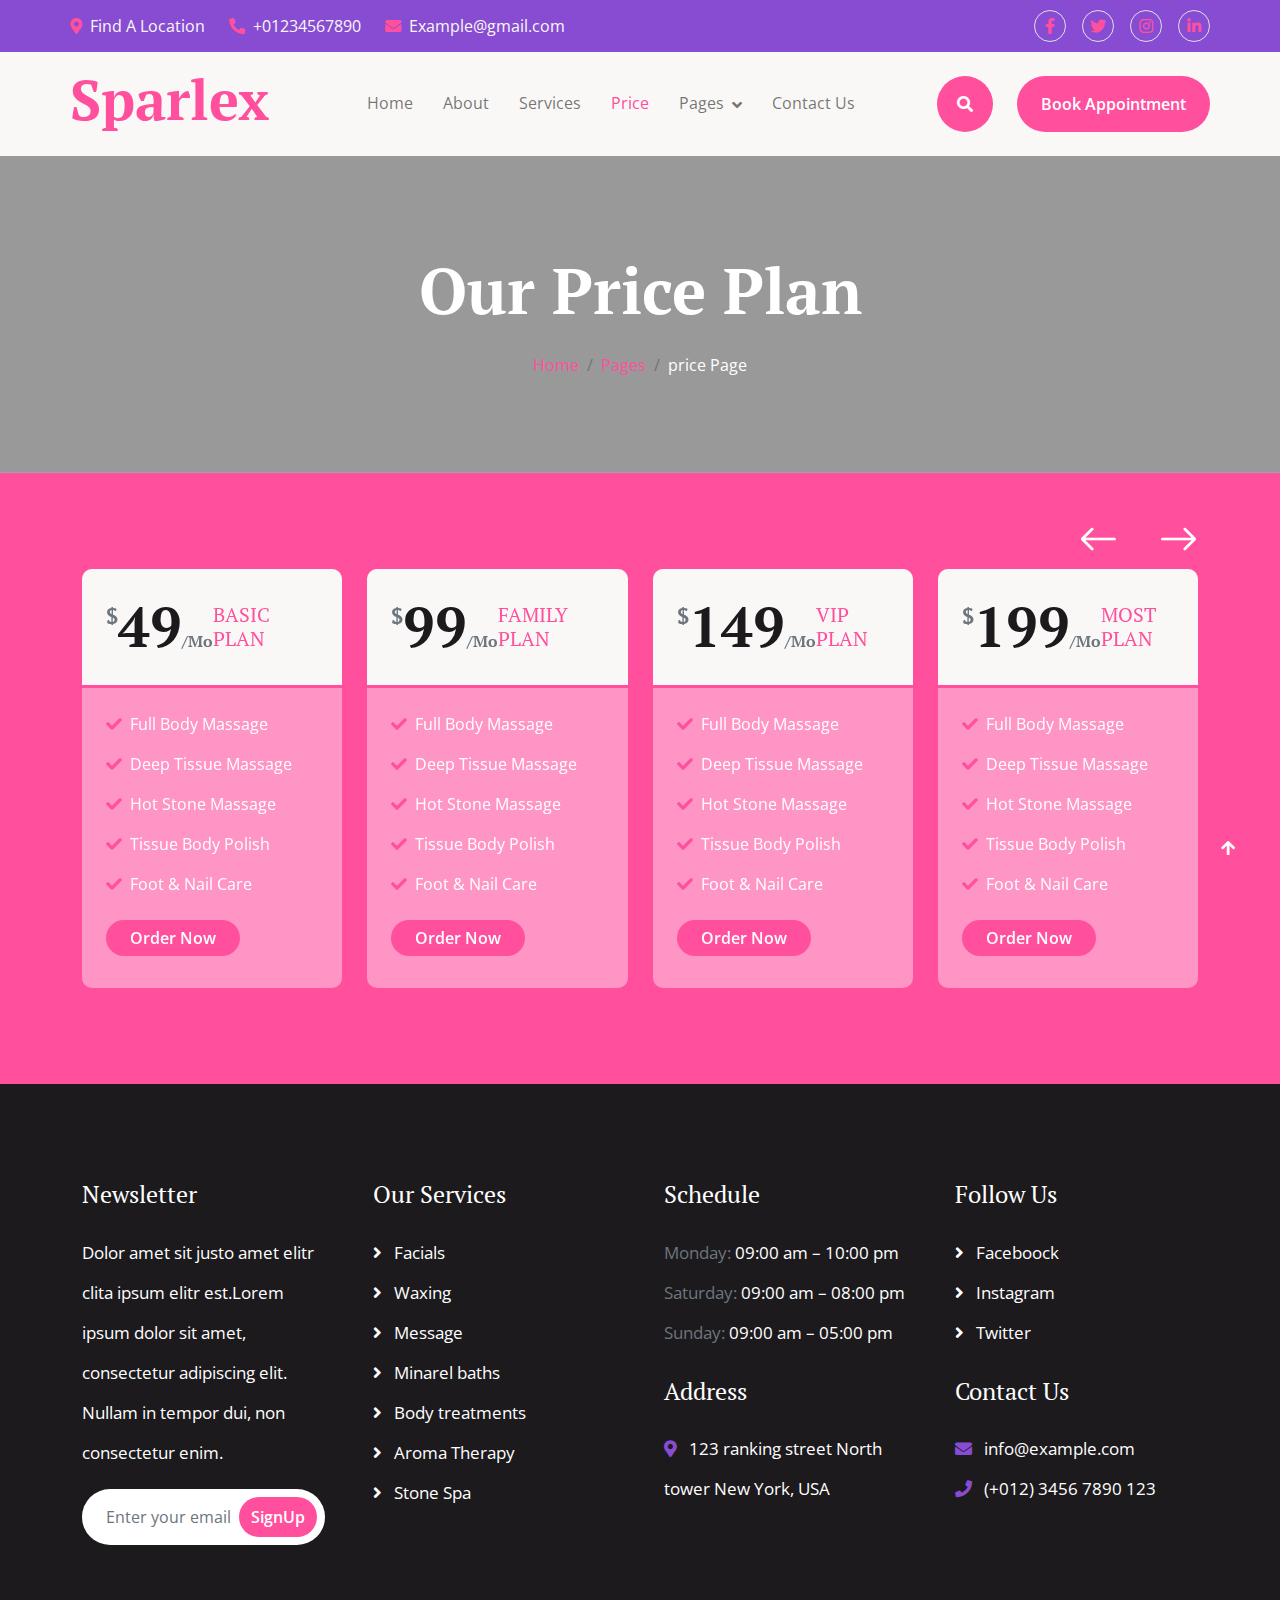
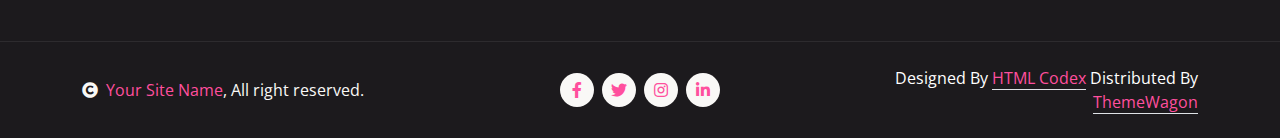
<file: images/slide/sparlex-1.0.0/sparlex-1.0.0/price.html>
<!DOCTYPE html>
<html lang="en">

    <head>
        <meta charset="utf-8">
        <title>Sparlex - Spa Website Template</title>
        <meta content="width=device-width, initial-scale=1.0" name="viewport">
        <meta content="" name="keywords">
        <meta content="" name="description">

        <!-- Google Web Fonts -->
        <link rel="preconnect" href="https://fonts.googleapis.com">
        <link rel="preconnect" href="https://fonts.gstatic.com" crossorigin>
        <link href="https://fonts.googleapis.com/css2?family=Open+Sans:wght@400;600&family=PT+Serif:wght@400;700&display=swap" rel="stylesheet"> 

        <!-- Icon Font Stylesheet -->
        <link rel="stylesheet" href="https://use.fontawesome.com/releases/v5.15.4/css/all.css"/>
        <link href="https://cdn.jsdelivr.net/npm/bootstrap-icons@1.4.1/font/bootstrap-icons.css" rel="stylesheet">

        <!-- Libraries Stylesheet -->
        <link href="lib/animate/animate.min.css" rel="stylesheet">
        <link href="lib/lightbox/css/lightbox.min.css" rel="stylesheet">
        <link href="lib/owlcarousel/assets/owl.carousel.min.css" rel="stylesheet">


        <!-- Customized Bootstrap Stylesheet -->
        <link href="css/bootstrap.min.css" rel="stylesheet">

        <!-- Template Stylesheet -->
        <link href="css/style.css" rel="stylesheet">
    </head>

    <body>

        <!-- Spinner Start -->
        <div id="spinner" class="show w-100 vh-100 bg-white position-fixed translate-middle top-50 start-50  d-flex align-items-center justify-content-center">
            <div class="spinner-grow text-primary" role="status"></div>
        </div>
        <!-- Spinner End -->


        <!-- Navbar start -->
        <div class="container-fluid sticky-top px-0">
            <div class="container-fluid topbar d-none d-lg-block">
                <div class="container px-0">
                    <div class="row align-items-center">
                        <div class="col-lg-8">
                            <div class="d-flex flex-wrap">
                                <a href="#" class="me-4 text-light"><i class="fas fa-map-marker-alt text-primary me-2"></i>Find A Location</a>
                                <a href="#" class="me-4 text-light"><i class="fas fa-phone-alt text-primary me-2"></i>+01234567890</a>
                                <a href="#" class="text-light"><i class="fas fa-envelope text-primary me-2"></i>Example@gmail.com</a>
                            </div>

                        </div>
                        <div class="col-lg-4">
                            <div class="d-flex align-items-center justify-content-end">
                                <a href="#" class="me-3 btn-square border rounded-circle nav-fill"><i class="fab fa-facebook-f"></i></a>
                                <a href="#" class="me-3 btn-square border rounded-circle nav-fill"><i class="fab fa-twitter"></i></a>
                                <a href="#" class="me-3 btn-square border rounded-circle nav-fill"><i class="fab fa-instagram"></i></a>
                                <a href="#" class="btn-square border rounded-circle nav-fill"><i class="fab fa-linkedin-in"></i></a>
                            </div>
                        </div>
                    </div>
                </div>
            </div>
            <div class="container-fluid bg-light">
                <div class="container px-0">
                    <nav class="navbar navbar-light navbar-expand-xl">
                        <a href="index.html" class="navbar-brand">
                            <h1 class="text-primary display-4">Sparlex</h1>
                        </a>
                        <button class="navbar-toggler py-2 px-3" type="button" data-bs-toggle="collapse" data-bs-target="#navbarCollapse">
                            <span class="fa fa-bars text-primary"></span>
                        </button>
                        <div class="collapse navbar-collapse bg-light py-3" id="navbarCollapse">
                            <div class="navbar-nav mx-auto border-top">
                                <a href="index.html" class="nav-item nav-link">Home</a>
                                <a href="about.html" class="nav-item nav-link">About</a>
                                <a href="service.html" class="nav-item nav-link">Services</a>
                                <a href="price.html" class="nav-item nav-link active">Price</a>
                                <div class="nav-item dropdown">
                                    <a href="#" class="nav-link dropdown-toggle" data-bs-toggle="dropdown">Pages</a>
                                    <div class="dropdown-menu m-0 bg-secondary rounded-0">
                                        <a href="team.html" class="dropdown-item">Team</a>
                                        <a href="testimonial.html" class="dropdown-item">Testimonial</a>
                                        <a href="gallery.html" class="dropdown-item">Gallery</a>
                                        <a href="appointment.html" class="dropdown-item">Appointment</a>
                                        <a href="404.html" class="dropdown-item">404 page</a>
                                    </div>
                                </div>
                                <a href="contact.html" class="nav-item nav-link">Contact Us</a>
                            </div>
                            <div class="d-flex align-items-center flex-nowrap pt-xl-0">
                                <button class="btn-search btn btn-primary btn-primary-outline-0 rounded-circle btn-lg-square" data-bs-toggle="modal" data-bs-target="#searchModal"><i class="fas fa-search"></i></button>
                                <a href="index.html" class="btn btn-primary btn-primary-outline-0 rounded-pill py-3 px-4 ms-4">Book Appointment</a>
                            </div>
                        </div>
                    </nav>
                </div>
            </div>
        </div>
        <!-- Navbar End -->


        <!-- Modal Search Start -->
        <div class="modal fade" id="searchModal" tabindex="-1" aria-labelledby="exampleModalLabel" aria-hidden="true">
            <div class="modal-dialog modal-fullscreen">
                <div class="modal-content rounded-0">
                    <div class="modal-header">
                        <h5 class="modal-title" id="exampleModalLabel">Search by keyword</h5>
                        <button type="button" class="btn-close" data-bs-dismiss="modal" aria-label="Close"></button>
                    </div>
                    <div class="modal-body d-flex align-items-center">
                        <div class="input-group w-75 mx-auto d-flex">
                            <input type="search" class="form-control p-3" placeholder="keywords" aria-describedby="search-icon-1">
                            <span id="search-icon-1" class="input-group-text p-3"><i class="fa fa-search"></i></span>
                        </div>
                    </div>
                </div>
            </div>
        </div>
        <!-- Modal Search End -->



        <!-- Header Start -->
        <div class="container-fluid bg-breadcrumb py-5">
            <div class="container text-center py-5">
                <h3 class="text-white display-3 mb-4">Our Price Plan</h1>
                <ol class="breadcrumb justify-content-center mb-0">
                    <li class="breadcrumb-item"><a href="index.html">Home</a></li>
                    <li class="breadcrumb-item"><a href="#">Pages</a></li>
                    <li class="breadcrumb-item active text-white">price Page</li>
                </ol>    
            </div>
        </div>
        <!-- Header End -->

        
        <!-- Pricing Start -->
        <div class="container-fluid pricing py-5" style="background: var(--bs-primary);">
            <div class="container py-5">
                <div class="owl-carousel pricing-carousel">
                    <div class="pricing-item">
                        <div class="rounded pricing-content">
                            <div class="d-flex align-items-center justify-content-between bg-light rounded-top border-3 border-bottom border-primary p-4">
                                <h1 class="display-4 mb-0">
                                    <small class="align-top text-muted" style="font-size: 22px; line-height: 45px;">$</small>49<small class="text-muted" style="font-size: 16px; line-height: 40px;">/Mo</small>
                                </h1>
                                <h5 class="text-primary text-uppercase m-0">Basic Plan</h5>
                            </div>
                            <div class="p-4">
                                <p><i class="fa fa-check text-primary me-2"></i>Full Body Massage</p>
                                <p><i class="fa fa-check text-primary me-2"></i>Deep Tissue Massage</p>
                                <p><i class="fa fa-check text-primary me-2"></i>Hot Stone Massage</p>
                                <p><i class="fa fa-check text-primary me-2"></i>Tissue Body Polish</p>
                                <p><i class="fa fa-check text-primary me-2"></i>Foot & Nail Care</p>
                                <a href="" class="btn btn-primary btn-primary-outline-0 rounded-pill my-2 px-4">Order Now</a>
                            </div>
                        </div>
                    </div>
                    <div class="pricing-item">
                        <div class="pricing-content rounded">
                            <div class="d-flex align-items-center justify-content-between bg-light rounded-top border-3 border-bottom border-primary p-4">
                                <h1 class="display-4 mb-0">
                                    <small class="align-top text-muted" style="font-size: 22px; line-height: 45px;">$</small>99<small class="text-muted" style="font-size: 16px; line-height: 40px;">/Mo</small>
                                </h1>
                                <h5 class="text-primary text-uppercase m-0">Family Plan</h5>
                            </div>
                            <div class="p-4">
                                <p><i class="fa fa-check text-primary me-2"></i>Full Body Massage</p>
                                <p><i class="fa fa-check text-primary me-2"></i>Deep Tissue Massage</p>
                                <p><i class="fa fa-check text-primary me-2"></i>Hot Stone Massage</p>
                                <p><i class="fa fa-check text-primary me-2"></i>Tissue Body Polish</p>
                                <p><i class="fa fa-check text-primary me-2"></i>Foot & Nail Care</p>
                                <a href="" class="btn btn-primary btn-primary-outline-0 rounded-pill my-2 px-4">Order Now</a>
                            </div>
                        </div>
                    </div>
                    <div class="pricing-item">
                        <div class="pricing-content rounded">
                            <div class="d-flex align-items-center justify-content-between bg-light rounded-top border-3 border-bottom border-primary p-4">
                                <h1 class="display-4 mb-0">
                                    <small class="align-top text-muted" style="font-size: 22px; line-height: 45px;">$</small>149<small class="text-muted" style="font-size: 16px; line-height: 40px;">/Mo</small>
                                </h1>
                                <h5 class="text-primary text-uppercase m-0">VIP Plan</h5>
                            </div>
                            <div class="p-4">
                                <p><i class="fa fa-check text-primary me-2"></i>Full Body Massage</p>
                                <p><i class="fa fa-check text-primary me-2"></i>Deep Tissue Massage</p>
                                <p><i class="fa fa-check text-primary me-2"></i>Hot Stone Massage</p>
                                <p><i class="fa fa-check text-primary me-2"></i>Tissue Body Polish</p>
                                <p><i class="fa fa-check text-primary me-2"></i>Foot & Nail Care</p>
                                <a href="" class="btn btn-primary btn-primary-outline-0 rounded-pill my-2 px-4">Order Now</a>
                            </div>
                        </div>
                    </div>
                    <div class="pricing-item">
                        <div class="pricing-content rounded">
                            <div class="d-flex align-items-center justify-content-between bg-light rounded-top border-3 border-bottom border-primary p-4">
                                <h1 class="display-4 mb-0">
                                    <small class="align-top text-muted" style="font-size: 22px; line-height: 45px;">$</small>199<small class="text-muted" style="font-size: 16px; line-height: 40px;">/Mo</small>
                                </h1>
                                <h5 class="text-primary text-uppercase m-0">Most Plan</h5>
                            </div>
                            <div class="p-4">
                                <p><i class="fa fa-check text-primary me-2"></i>Full Body Massage</p>
                                <p><i class="fa fa-check text-primary me-2"></i>Deep Tissue Massage</p>
                                <p><i class="fa fa-check text-primary me-2"></i>Hot Stone Massage</p>
                                <p><i class="fa fa-check text-primary me-2"></i>Tissue Body Polish</p>
                                <p><i class="fa fa-check text-primary me-2"></i>Foot & Nail Care</p>
                                <a href="" class="btn btn-primary btn-primary-outline-0 rounded-pill my-2 px-4">Order Now</a>
                            </div>
                        </div>
                    </div>
                </div>
            </div>
        </div>
        <!-- Pricing End -->



        <!-- Footer Start -->
        <div class="container-fluid footer py-5">
            <div class="container py-5">
                <div class="row g-5">
                    <div class="col-md-6 col-lg-6 col-xl-3">
                        <div class="footer-item">
                            <h4 class="mb-4 text-white">Newsletter</h4>
                            <p class="text-white">Dolor amet sit justo amet elitr clita ipsum elitr est.Lorem ipsum dolor sit amet, consectetur adipiscing elit. Nullam in tempor dui, non consectetur enim.</p>
                            <div class="position-relative mx-auto rounded-pill">
                                <input class="form-control rounded-pill border-0 w-100 py-3 ps-4 pe-5" type="text" placeholder="Enter your email">
                                <button type="button" class="btn btn-primary btn-primary-outline-0 rounded-pill position-absolute top-0 end-0 py-2 mt-2 me-2">SignUp</button>
                            </div>
                        </div>
                    </div>
                    <div class="col-md-6 col-lg-6 col-xl-3">
                        <div class="footer-item d-flex flex-column">
                            <h4 class="mb-4 text-white">Our Services</h4>
                            <a href=""><i class="fas fa-angle-right me-2"></i> Facials</a>
                            <a href=""><i class="fas fa-angle-right me-2"></i> Waxing</a>
                            <a href=""><i class="fas fa-angle-right me-2"></i> Message</a>
                            <a href=""><i class="fas fa-angle-right me-2"></i> Minarel baths</a>
                            <a href=""><i class="fas fa-angle-right me-2"></i> Body treatments</a>
                            <a href=""><i class="fas fa-angle-right me-2"></i> Aroma Therapy</a>
                            <a href=""><i class="fas fa-angle-right me-2"></i> Stone Spa</a>
                        </div>
                    </div>
                    <div class="col-md-6 col-lg-6 col-xl-3">
                        <div class="footer-item d-flex flex-column">
                            <h4 class="mb-4 text-white">Schedule</h4>
                            <p class="text-muted mb-0">Monday: <span class="text-white"> 09:00 am – 10:00 pm</span></p>
                            <p class="text-muted mb-0">Saturday: <span class="text-white"> 09:00 am – 08:00 pm</span></p>
                            <p class="text-muted mb-0">Sunday: <span class="text-white"> 09:00 am – 05:00 pm</span></p>
                            <h4 class="my-4 text-white">Address</h4>
                            <p class="mb-0"><i class="fas fa-map-marker-alt text-secondary me-2"></i> 123 ranking street North tower New York, USA</p>
                        </div>
                    </div>
                    <div class="col-md-6 col-lg-6 col-xl-3">
                        <div class="footer-item d-flex flex-column">
                            <h4 class="mb-4 text-white">Follow Us</h4>
                            <a href=""><i class="fas fa-angle-right me-2"></i> Faceboock</a>
                            <a href=""><i class="fas fa-angle-right me-2"></i> Instagram</a>
                            <a href=""><i class="fas fa-angle-right me-2"></i> Twitter</a>
                            <h4 class="my-4 text-white">Contact Us</h4>
                            <p class="mb-0"><i class="fas fa-envelope text-secondary me-2"></i> info@example.com</p>
                            <p class="mb-0"><i class="fas fa-phone text-secondary me-2"></i> (+012) 3456 7890 123</p>
                        </div>
                    </div>
                </div>
            </div>
        </div>
        <!-- Footer End -->



        <!-- Copyright Start -->
        <div class="container-fluid copyright py-4">
            <div class="container">
                <div class="row g-4 align-items-center">
                    <div class="col-md-4 text-center text-md-start mb-md-0">
                        <span class="text-light"><a href="#"><i class="fas fa-copyright text-light me-2"></i>Your Site Name</a>, All right reserved.</span>
                    </div>
                    <div class="col-md-4">
                        <div class="d-flex justify-content-center">
                            <a href="" class="btn btn-light btn-light-outline-0 btn-sm-square rounded-circle me-2"><i class="fab fa-facebook-f"></i></a>
                            <a href="" class="btn btn-light btn-light-outline-0 btn-sm-square rounded-circle me-2"><i class="fab fa-twitter"></i></a>
                            <a href="" class="btn btn-light btn-light-outline-0 btn-sm-square rounded-circle me-2"><i class="fab fa-instagram"></i></a>
                            <a href="" class="btn btn-light btn-light-outline-0 btn-sm-square rounded-circle me-0"><i class="fab fa-linkedin-in"></i></a>
                        </div>
                    </div>
                    <div class="col-md-4 text-center text-md-end text-white">
                        <!--/*** This template is free as long as you keep the below author’s credit link/attribution link/backlink. ***/-->
                        <!--/*** If you'd like to use the template without the below author’s credit link/attribution link/backlink, ***/-->
                        <!--/*** you can purchase the Credit Removal License from "https://htmlcodex.com/credit-removal". ***/-->
                        Designed By <a class="border-bottom" href="https://htmlcodex.com">HTML Codex</a> Distributed By <a class="border-bottom" href="https://themewagon.com">ThemeWagon</a>
                    </div>
                </div>
            </div>
        </div>
        <!-- Copyright End -->



        <!-- Back to Top -->
        <a href="#" class="btn btn-primary btn-primary-outline-0 btn-md-square rounded-circle back-to-top"><i class="fa fa-arrow-up"></i></a>   

        
    <!-- JavaScript Libraries -->
    <script src="https://ajax.googleapis.com/ajax/libs/jquery/3.6.4/jquery.min.js"></script>
    <script src="https://cdn.jsdelivr.net/npm/bootstrap@5.0.0/dist/js/bootstrap.bundle.min.js"></script>
    <script src="lib/wow/wow.min.js"></script>
    <script src="lib/easing/easing.min.js"></script>
    <script src="lib/waypoints/waypoints.min.js"></script>
    <script src="lib/counterup/counterup.min.js"></script>
    <script src="lib/lightbox/js/lightbox.min.js"></script>
    <script src="lib/owlcarousel/owl.carousel.min.js"></script>

    <!-- Template Javascript -->
    <script src="js/main.js"></script>
    </body>

</html>
</file>
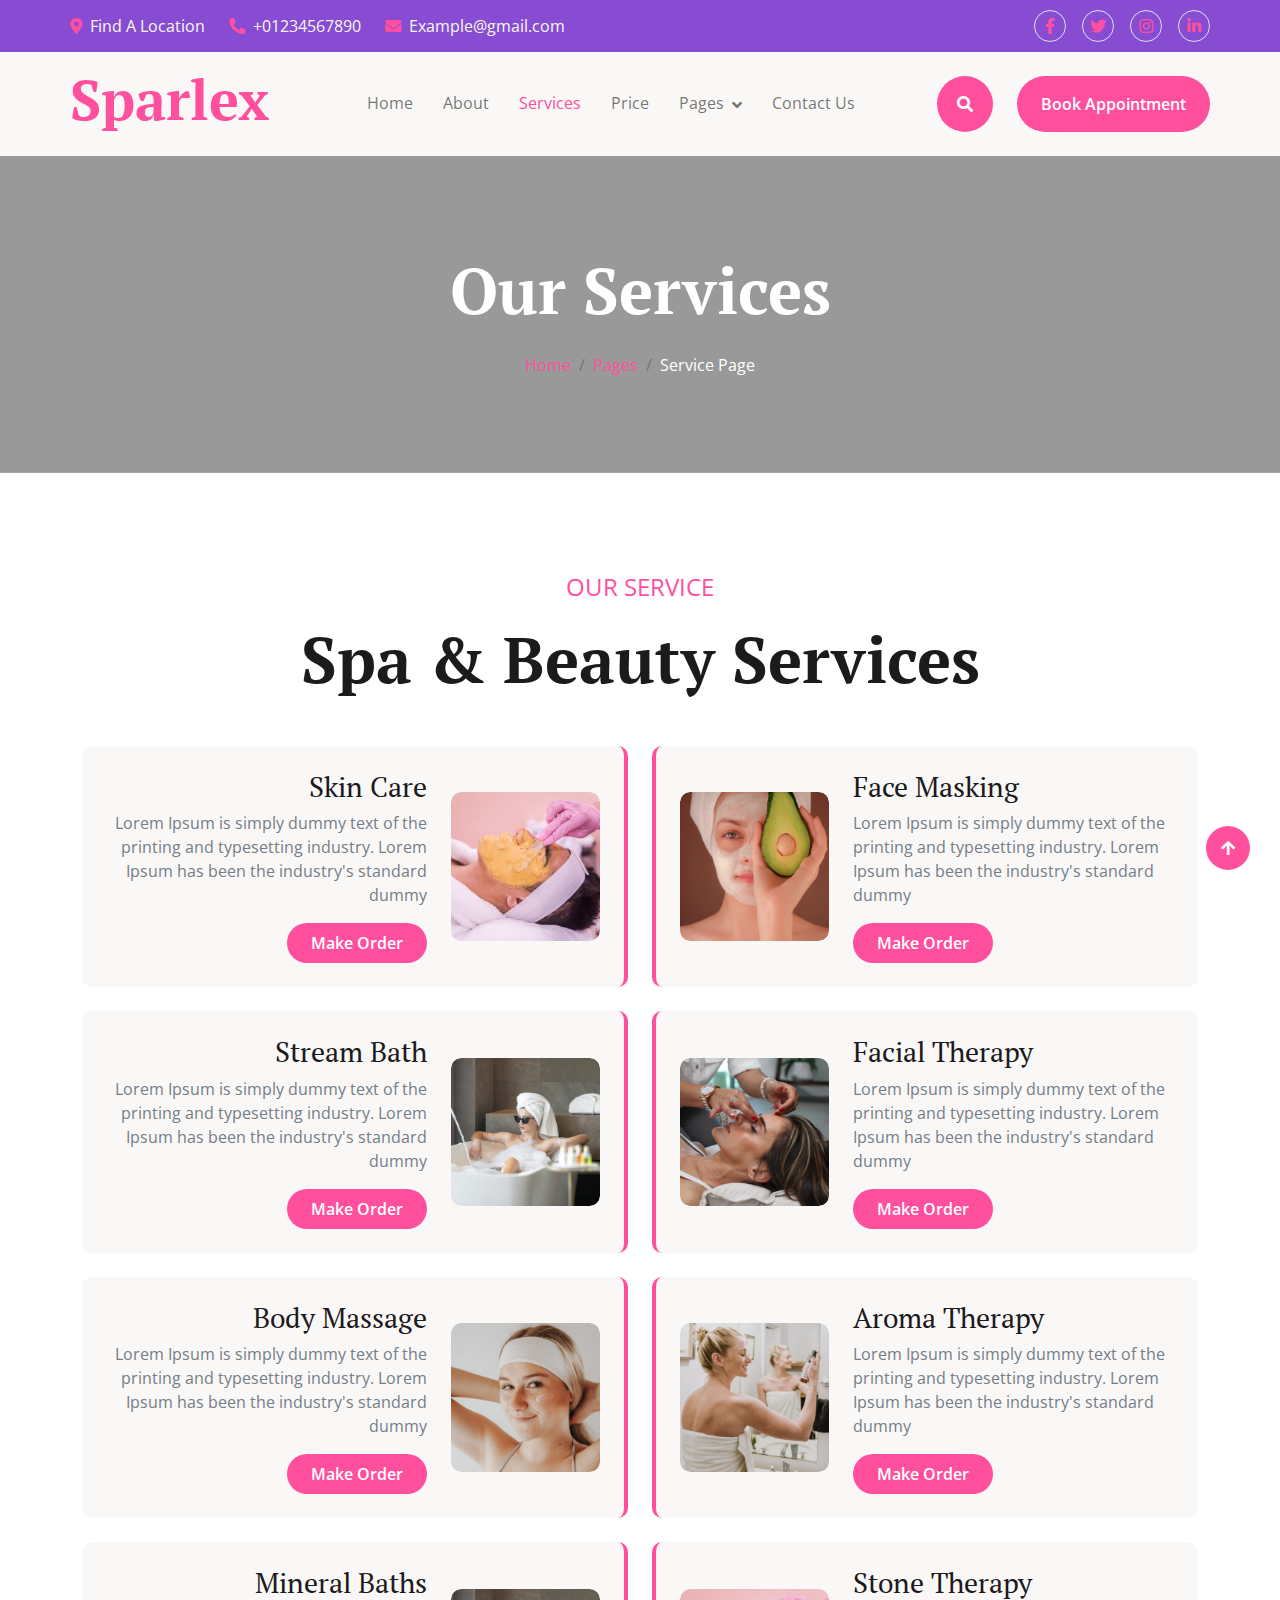
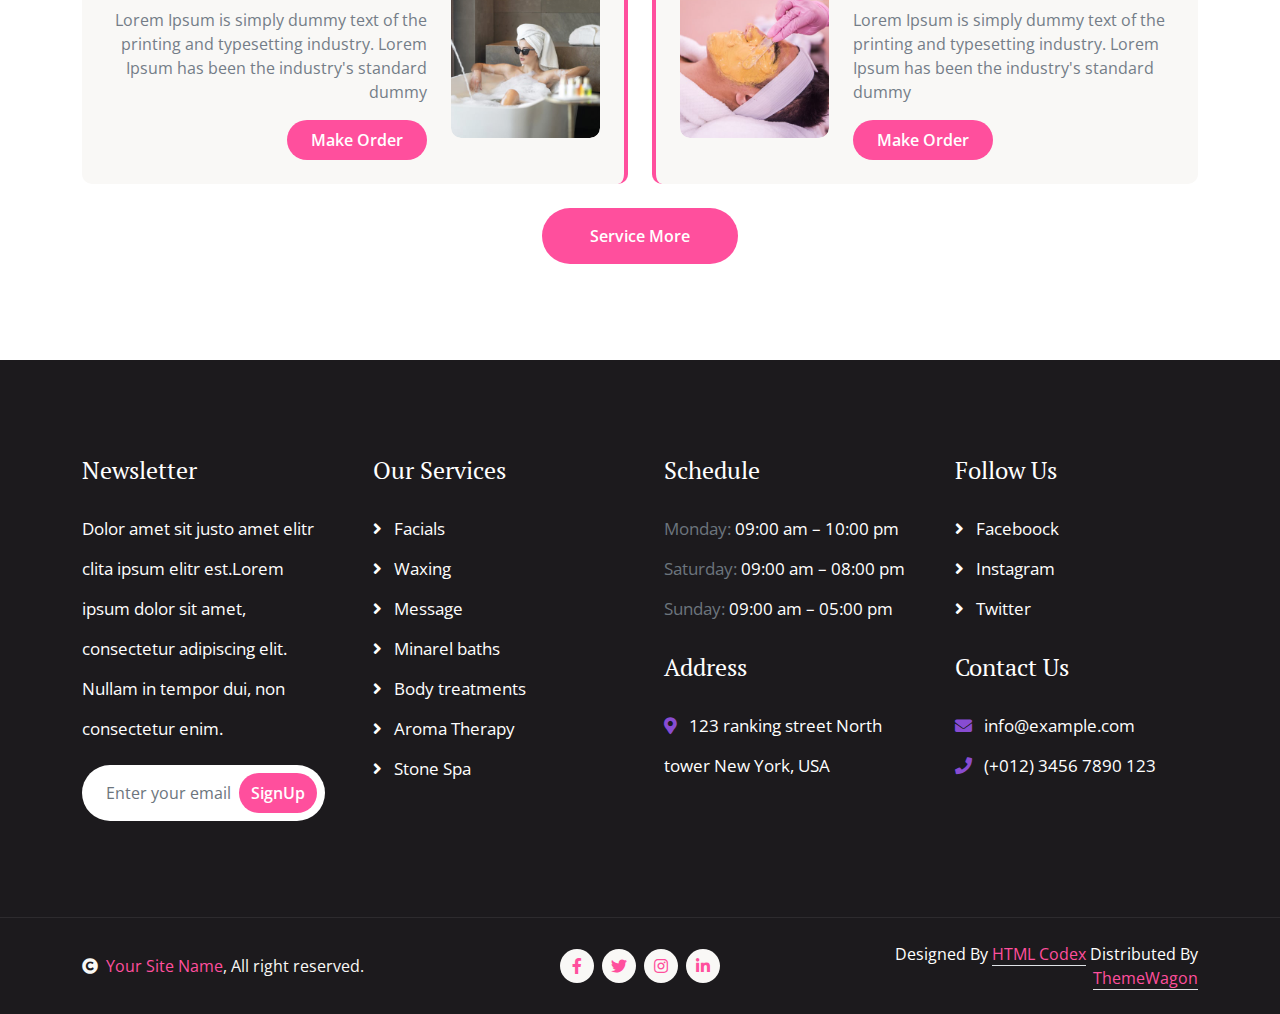
<file: images/slide/sparlex-1.0.0/sparlex-1.0.0/service.html>
<!DOCTYPE html>
<html lang="en">

    <head>
        <meta charset="utf-8">
        <title>Sparlex - Spa Website Template</title>
        <meta content="width=device-width, initial-scale=1.0" name="viewport">
        <meta content="" name="keywords">
        <meta content="" name="description">

        <!-- Google Web Fonts -->
        <link rel="preconnect" href="https://fonts.googleapis.com">
        <link rel="preconnect" href="https://fonts.gstatic.com" crossorigin>
        <link href="https://fonts.googleapis.com/css2?family=Open+Sans:wght@400;600&family=PT+Serif:wght@400;700&display=swap" rel="stylesheet"> 

        <!-- Icon Font Stylesheet -->
        <link rel="stylesheet" href="https://use.fontawesome.com/releases/v5.15.4/css/all.css"/>
        <link href="https://cdn.jsdelivr.net/npm/bootstrap-icons@1.4.1/font/bootstrap-icons.css" rel="stylesheet">

        <!-- Libraries Stylesheet -->
        <link href="lib/animate/animate.min.css" rel="stylesheet">
        <link href="lib/lightbox/css/lightbox.min.css" rel="stylesheet">
        <link href="lib/owlcarousel/assets/owl.carousel.min.css" rel="stylesheet">


        <!-- Customized Bootstrap Stylesheet -->
        <link href="css/bootstrap.min.css" rel="stylesheet">

        <!-- Template Stylesheet -->
        <link href="css/style.css" rel="stylesheet">
    </head>

    <body>

        <!-- Spinner Start -->
        <div id="spinner" class="show w-100 vh-100 bg-white position-fixed translate-middle top-50 start-50  d-flex align-items-center justify-content-center">
            <div class="spinner-grow text-primary" role="status"></div>
        </div>
        <!-- Spinner End -->


        <!-- Navbar start -->
        <div class="container-fluid sticky-top px-0">
            <div class="container-fluid topbar d-none d-lg-block">
                <div class="container px-0">
                    <div class="row align-items-center">
                        <div class="col-lg-8">
                            <div class="d-flex flex-wrap">
                                <a href="#" class="me-4 text-light"><i class="fas fa-map-marker-alt text-primary me-2"></i>Find A Location</a>
                                <a href="#" class="me-4 text-light"><i class="fas fa-phone-alt text-primary me-2"></i>+01234567890</a>
                                <a href="#" class="text-light"><i class="fas fa-envelope text-primary me-2"></i>Example@gmail.com</a>
                            </div>

                        </div>
                        <div class="col-lg-4">
                            <div class="d-flex align-items-center justify-content-end">
                                <a href="#" class="me-3 btn-square border rounded-circle nav-fill"><i class="fab fa-facebook-f"></i></a>
                                <a href="#" class="me-3 btn-square border rounded-circle nav-fill"><i class="fab fa-twitter"></i></a>
                                <a href="#" class="me-3 btn-square border rounded-circle nav-fill"><i class="fab fa-instagram"></i></a>
                                <a href="#" class="btn-square border rounded-circle nav-fill"><i class="fab fa-linkedin-in"></i></a>
                            </div>
                        </div>
                    </div>
                </div>
            </div>
            <div class="container-fluid bg-light">
                <div class="container px-0">
                    <nav class="navbar navbar-light navbar-expand-xl">
                        <a href="index.html" class="navbar-brand">
                            <h1 class="text-primary display-4">Sparlex</h1>
                        </a>
                        <button class="navbar-toggler py-2 px-3" type="button" data-bs-toggle="collapse" data-bs-target="#navbarCollapse">
                            <span class="fa fa-bars text-primary"></span>
                        </button>
                        <div class="collapse navbar-collapse bg-light py-3" id="navbarCollapse">
                            <div class="navbar-nav mx-auto border-top">
                                <a href="index.html" class="nav-item nav-link">Home</a>
                                <a href="about.html" class="nav-item nav-link">About</a>
                                <a href="service.html" class="nav-item nav-link active">Services</a>
                                <a href="price.html" class="nav-item nav-link">Price</a>
                                <div class="nav-item dropdown">
                                    <a href="#" class="nav-link dropdown-toggle" data-bs-toggle="dropdown">Pages</a>
                                    <div class="dropdown-menu m-0 bg-secondary rounded-0">
                                        <a href="team.html" class="dropdown-item">Team</a>
                                        <a href="testimonial.html" class="dropdown-item">Testimonial</a>
                                        <a href="gallery.html" class="dropdown-item">Gallery</a>
                                        <a href="appointment.html" class="dropdown-item">Appointment</a>
                                        <a href="404.html" class="dropdown-item">404 page</a>
                                    </div>
                                </div>
                                <a href="contact.html" class="nav-item nav-link">Contact Us</a>
                            </div>
                            <div class="d-flex align-items-center flex-nowrap pt-xl-0">
                                <button class="btn-search btn btn-primary btn-primary-outline-0 rounded-circle btn-lg-square" data-bs-toggle="modal" data-bs-target="#searchModal"><i class="fas fa-search"></i></button>
                                <a href="index.html" class="btn btn-primary btn-primary-outline-0 rounded-pill py-3 px-4 ms-4">Book Appointment</a>
                            </div>
                        </div>
                    </nav>
                </div>
            </div>
        </div>
        <!-- Navbar End -->


        <!-- Modal Search Start -->
        <div class="modal fade" id="searchModal" tabindex="-1" aria-labelledby="exampleModalLabel" aria-hidden="true">
            <div class="modal-dialog modal-fullscreen">
                <div class="modal-content rounded-0">
                    <div class="modal-header">
                        <h5 class="modal-title" id="exampleModalLabel">Search by keyword</h5>
                        <button type="button" class="btn-close" data-bs-dismiss="modal" aria-label="Close"></button>
                    </div>
                    <div class="modal-body d-flex align-items-center">
                        <div class="input-group w-75 mx-auto d-flex">
                            <input type="search" class="form-control p-3" placeholder="keywords" aria-describedby="search-icon-1">
                            <span id="search-icon-1" class="input-group-text p-3"><i class="fa fa-search"></i></span>
                        </div>
                    </div>
                </div>
            </div>
        </div>
        <!-- Modal Search End -->



        <!-- Header Start -->
        <div class="container-fluid bg-breadcrumb py-5">
            <div class="container text-center py-5">
                <h3 class="text-white display-3 mb-4">Our Services</h1>
                <ol class="breadcrumb justify-content-center mb-0">
                    <li class="breadcrumb-item"><a href="index.html">Home</a></li>
                    <li class="breadcrumb-item"><a href="#">Pages</a></li>
                    <li class="breadcrumb-item active text-white">Service Page</li>
                </ol>    
            </div>
        </div>
        <!-- Header End -->

        
        <!-- Services Start -->
        <div class="container-fluid services py-5">
            <div class="container py-5">
                <div class="mx-auto text-center mb-5" style="max-width: 800px;">
                    <p class="fs-4 text-uppercase text-center text-primary">Our Service</p>
                    <h1 class="display-3">Spa & Beauty Services</h1>
                </div>
                <div class="row g-4">
                    <div class="col-lg-6">
                        <div class="services-item bg-light border-4 border-end border-primary rounded p-4">
                            <div class="row align-items-center">
                                <div class="col-8">
                                    <div class="services-content text-end">
                                        <h3>Skin Care</h3>
                                        <p>Lorem Ipsum is simply dummy text of the printing and typesetting industry. Lorem Ipsum has been the industry's standard dummy</p>
                                        <a href="#" class="btn btn-primary btn-primary-outline-0 rounded-pill py-2 px-4">Make Order</a>
                                    </div>
                                </div>
                                <div class="col-4">
                                    <div class="services-img d-flex align-items-center justify-content-center rounded">
                                        <img src="img/services-1.jpg" class="img-fluid rounded" alt="">
                                    </div>
                                </div>
                            </div>
                        </div>
                    </div>
                    <div class="col-lg-6">
                        <div class="services-item bg-light border-4 border-start border-primary rounded p-4">
                            <div class="row align-items-center">
                                <div class="col-4">
                                    <div class="services-img d-flex align-items-center justify-content-center rounded">
                                        <img src="img/services-2.jpg" class="img-fluid rounded" alt="">
                                    </div>
                                </div>
                                <div class="col-8">
                                    <div class="services-content text-start">
                                        <h3>Face Masking</h3>
                                        <p>Lorem Ipsum is simply dummy text of the printing and typesetting industry. Lorem Ipsum has been the industry's standard dummy</p>
                                        <a href="#" class="btn btn-primary btn-primary-outline-0 rounded-pill py-2 px-4">Make Order</a>
                                    </div>
                                </div>
                            </div>
                        </div>
                    </div>
                    <div class="col-lg-6">
                        <div class="services-item bg-light border-4 border-end border-primary rounded p-4">
                            <div class="row align-items-center">
                                <div class="col-8">
                                    <div class="services-content text-end">
                                        <h3>Stream Bath</h3>
                                        <p>Lorem Ipsum is simply dummy text of the printing and typesetting industry. Lorem Ipsum has been the industry's standard dummy</p>
                                        <a href="#" class="btn btn-primary btn-primary-outline-0 rounded-pill py-2 px-4">Make Order</a>
                                    </div>
                                </div>
                                <div class="col-4">
                                    <div class="services-img d-flex align-items-center justify-content-center rounded">
                                        <img src="img/services-3.jpg" class="img-fluid rounded" alt="">
                                    </div>
                                </div>
                            </div>
                        </div>
                    </div>
                    <div class="col-lg-6">
                        <div class="services-item bg-light border-4 border-start border-primary rounded p-4">
                            <div class="row align-items-center">
                                <div class="col-4">
                                    <div class="services-img d-flex align-items-center justify-content-center rounded">
                                        <img src="img/services-4.jpg" class="img-fluid rounded" alt="">
                                    </div>
                                </div>
                                <div class="col-8">
                                    <div class="services-content text-start">
                                        <h3>Facial Therapy</h3>
                                        <p>Lorem Ipsum is simply dummy text of the printing and typesetting industry. Lorem Ipsum has been the industry's standard dummy</p>
                                        <a href="#" class="btn btn-primary btn-primary-outline-0 rounded-pill py-2 px-4">Make Order</a>
                                    </div>
                                </div>
                            </div>
                        </div>
                    </div>
                    <div class="col-lg-6">
                        <div class="services-item bg-light border-4 border-end border-primary rounded p-4">
                            <div class="row align-items-center">
                                <div class="col-8">
                                    <div class="services-content text-end">
                                        <h3>Body Massage</h3>
                                        <p>Lorem Ipsum is simply dummy text of the printing and typesetting industry. Lorem Ipsum has been the industry's standard dummy</p>
                                        <a href="#" class="btn btn-primary btn-primary-outline-0 rounded-pill py-2 px-4">Make Order</a>
                                    </div>
                                </div>
                                <div class="col-4">
                                    <div class="services-img d-flex align-items-center justify-content-center rounded">
                                        <img src="img/services-5.jpg" class="img-fluid rounded" alt="">
                                    </div>
                                </div>
                            </div>
                        </div>
                    </div>
                    <div class="col-lg-6">
                        <div class="services-item bg-light border-4 border-start border-primary rounded p-4">
                            <div class="row align-items-center">
                                <div class="col-4">
                                    <div class="services-img d-flex align-items-center justify-content-center rounded">
                                        <img src="img/services-6.jpg" class="img-fluid rounded" alt="">
                                    </div>
                                </div>
                                <div class="col-8">
                                    <div class="services-content text-start">
                                        <h3>Aroma Therapy</h3>
                                        <p>Lorem Ipsum is simply dummy text of the printing and typesetting industry. Lorem Ipsum has been the industry's standard dummy</p>
                                        <a href="#" class="btn btn-primary btn-primary-outline-0 rounded-pill py-2 px-4">Make Order</a>
                                    </div>
                                </div>
                            </div>
                        </div>
                    </div>
                    <div class="col-lg-6">
                        <div class="services-item bg-light border-4 border-end border-primary rounded p-4">
                            <div class="row align-items-center">
                                <div class="col-8">
                                    <div class="services-content text-end">
                                        <h3>Mineral Baths</h3>
                                        <p>Lorem Ipsum is simply dummy text of the printing and typesetting industry. Lorem Ipsum has been the industry's standard dummy</p>
                                        <a href="#" class="btn btn-primary btn-primary-outline-0 rounded-pill py-2 px-4">Make Order</a>
                                    </div>
                                </div>
                                <div class="col-4">
                                    <div class="services-img d-flex align-items-center justify-content-center rounded">
                                        <img src="img/services-3.jpg" class="img-fluid rounded" alt="">
                                    </div>
                                </div>
                            </div>
                        </div>
                    </div>
                    <div class="col-lg-6">
                        <div class="services-item bg-light border-4 border-start border-primary rounded p-4">
                            <div class="row align-items-center">
                                <div class="col-4">
                                    <div class="services-img d-flex align-items-center justify-content-center rounded">
                                        <img src="img/services-1.jpg" class="img-fluid rounded" alt="">
                                    </div>
                                </div>
                                <div class="col-8">
                                    <div class="services-content text-start">
                                        <h3>Stone Therapy</h3>
                                        <p>Lorem Ipsum is simply dummy text of the printing and typesetting industry. Lorem Ipsum has been the industry's standard dummy</p>
                                        <a href="#" class="btn btn-primary btn-primary-outline-0 rounded-pill py-2 px-4">Make Order</a>
                                    </div>
                                </div>
                            </div>
                        </div>
                    </div>
                    <div class="col-12">
                        <div class="services-btn text-center">
                            <a href="#" class="btn btn-primary btn-primary-outline-0 rounded-pill py-3 px-5">Service More</a>
                        </div>
                    </div>
                </div>
            </div>
        </div>
        <!-- Services End -->



        <!-- Footer Start -->
        <div class="container-fluid footer py-5">
            <div class="container py-5">
                <div class="row g-5">
                    <div class="col-md-6 col-lg-6 col-xl-3">
                        <div class="footer-item">
                            <h4 class="mb-4 text-white">Newsletter</h4>
                            <p class="text-white">Dolor amet sit justo amet elitr clita ipsum elitr est.Lorem ipsum dolor sit amet, consectetur adipiscing elit. Nullam in tempor dui, non consectetur enim.</p>
                            <div class="position-relative mx-auto rounded-pill">
                                <input class="form-control rounded-pill border-0 w-100 py-3 ps-4 pe-5" type="text" placeholder="Enter your email">
                                <button type="button" class="btn btn-primary btn-primary-outline-0 rounded-pill position-absolute top-0 end-0 py-2 mt-2 me-2">SignUp</button>
                            </div>
                        </div>
                    </div>
                    <div class="col-md-6 col-lg-6 col-xl-3">
                        <div class="footer-item d-flex flex-column">
                            <h4 class="mb-4 text-white">Our Services</h4>
                            <a href=""><i class="fas fa-angle-right me-2"></i> Facials</a>
                            <a href=""><i class="fas fa-angle-right me-2"></i> Waxing</a>
                            <a href=""><i class="fas fa-angle-right me-2"></i> Message</a>
                            <a href=""><i class="fas fa-angle-right me-2"></i> Minarel baths</a>
                            <a href=""><i class="fas fa-angle-right me-2"></i> Body treatments</a>
                            <a href=""><i class="fas fa-angle-right me-2"></i> Aroma Therapy</a>
                            <a href=""><i class="fas fa-angle-right me-2"></i> Stone Spa</a>
                        </div>
                    </div>
                    <div class="col-md-6 col-lg-6 col-xl-3">
                        <div class="footer-item d-flex flex-column">
                            <h4 class="mb-4 text-white">Schedule</h4>
                            <p class="text-muted mb-0">Monday: <span class="text-white"> 09:00 am – 10:00 pm</span></p>
                            <p class="text-muted mb-0">Saturday: <span class="text-white"> 09:00 am – 08:00 pm</span></p>
                            <p class="text-muted mb-0">Sunday: <span class="text-white"> 09:00 am – 05:00 pm</span></p>
                            <h4 class="my-4 text-white">Address</h4>
                            <p class="mb-0"><i class="fas fa-map-marker-alt text-secondary me-2"></i> 123 ranking street North tower New York, USA</p>
                        </div>
                    </div>
                    <div class="col-md-6 col-lg-6 col-xl-3">
                        <div class="footer-item d-flex flex-column">
                            <h4 class="mb-4 text-white">Follow Us</h4>
                            <a href=""><i class="fas fa-angle-right me-2"></i> Faceboock</a>
                            <a href=""><i class="fas fa-angle-right me-2"></i> Instagram</a>
                            <a href=""><i class="fas fa-angle-right me-2"></i> Twitter</a>
                            <h4 class="my-4 text-white">Contact Us</h4>
                            <p class="mb-0"><i class="fas fa-envelope text-secondary me-2"></i> info@example.com</p>
                            <p class="mb-0"><i class="fas fa-phone text-secondary me-2"></i> (+012) 3456 7890 123</p>
                        </div>
                    </div>
                </div>
            </div>
        </div>
        <!-- Footer End -->



        <!-- Copyright Start -->
        <div class="container-fluid copyright py-4">
            <div class="container">
                <div class="row g-4 align-items-center">
                    <div class="col-md-4 text-center text-md-start mb-md-0">
                        <span class="text-light"><a href="#"><i class="fas fa-copyright text-light me-2"></i>Your Site Name</a>, All right reserved.</span>
                    </div>
                    <div class="col-md-4">
                        <div class="d-flex justify-content-center">
                            <a href="" class="btn btn-light btn-light-outline-0 btn-sm-square rounded-circle me-2"><i class="fab fa-facebook-f"></i></a>
                            <a href="" class="btn btn-light btn-light-outline-0 btn-sm-square rounded-circle me-2"><i class="fab fa-twitter"></i></a>
                            <a href="" class="btn btn-light btn-light-outline-0 btn-sm-square rounded-circle me-2"><i class="fab fa-instagram"></i></a>
                            <a href="" class="btn btn-light btn-light-outline-0 btn-sm-square rounded-circle me-0"><i class="fab fa-linkedin-in"></i></a>
                        </div>
                    </div>
                    <div class="col-md-4 text-center text-md-end text-white">
                        <!--/*** This template is free as long as you keep the below author’s credit link/attribution link/backlink. ***/-->
                        <!--/*** If you'd like to use the template without the below author’s credit link/attribution link/backlink, ***/-->
                        <!--/*** you can purchase the Credit Removal License from "https://htmlcodex.com/credit-removal". ***/-->
                        Designed By <a class="border-bottom" href="https://htmlcodex.com">HTML Codex</a> Distributed By <a class="border-bottom" href="https://themewagon.com">ThemeWagon</a>
                    </div>
                </div>
            </div>
        </div>
        <!-- Copyright End -->



        <!-- Back to Top -->
        <a href="#" class="btn btn-primary btn-primary-outline-0 btn-md-square rounded-circle back-to-top"><i class="fa fa-arrow-up"></i></a>   

        
    <!-- JavaScript Libraries -->
    <script src="https://ajax.googleapis.com/ajax/libs/jquery/3.6.4/jquery.min.js"></script>
    <script src="https://cdn.jsdelivr.net/npm/bootstrap@5.0.0/dist/js/bootstrap.bundle.min.js"></script>
    <script src="lib/wow/wow.min.js"></script>
    <script src="lib/easing/easing.min.js"></script>
    <script src="lib/waypoints/waypoints.min.js"></script>
    <script src="lib/counterup/counterup.min.js"></script>
    <script src="lib/lightbox/js/lightbox.min.js"></script>
    <script src="lib/owlcarousel/owl.carousel.min.js"></script>

    <!-- Template Javascript -->
    <script src="js/main.js"></script>
    </body>

</html>
</file>
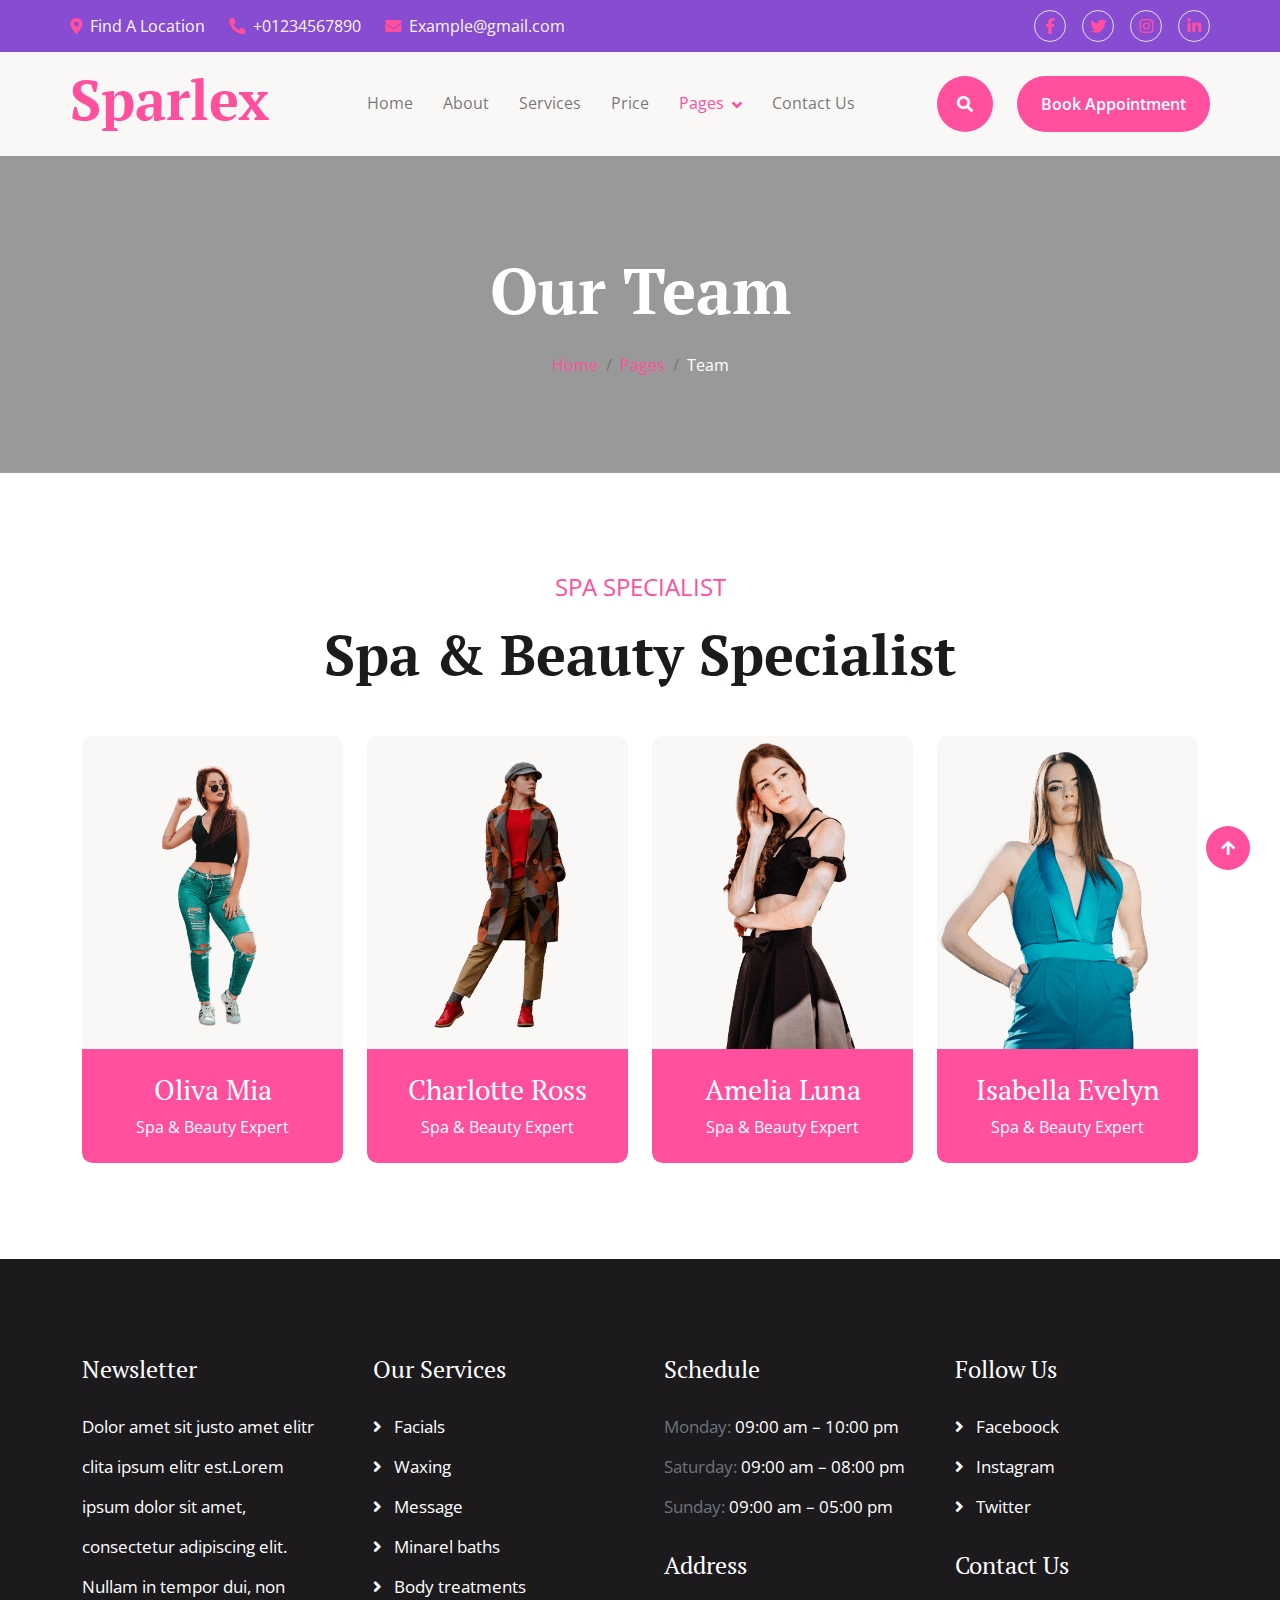
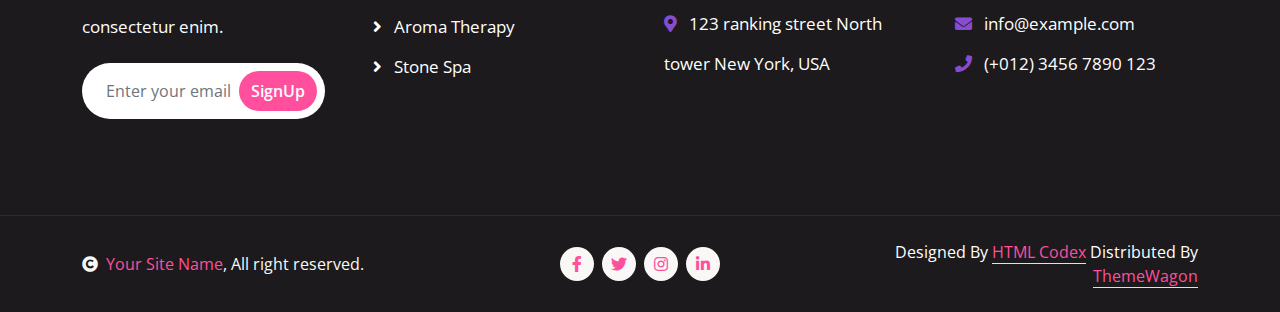
<file: images/slide/sparlex-1.0.0/sparlex-1.0.0/team.html>
<!DOCTYPE html>
<html lang="en">

    <head>
        <meta charset="utf-8">
        <title>Sparlex - Spa Website Template</title>
        <meta content="width=device-width, initial-scale=1.0" name="viewport">
        <meta content="" name="keywords">
        <meta content="" name="description">

        <!-- Google Web Fonts -->
        <link rel="preconnect" href="https://fonts.googleapis.com">
        <link rel="preconnect" href="https://fonts.gstatic.com" crossorigin>
        <link href="https://fonts.googleapis.com/css2?family=Open+Sans:wght@400;600&family=PT+Serif:wght@400;700&display=swap" rel="stylesheet"> 

        <!-- Icon Font Stylesheet -->
        <link rel="stylesheet" href="https://use.fontawesome.com/releases/v5.15.4/css/all.css"/>
        <link href="https://cdn.jsdelivr.net/npm/bootstrap-icons@1.4.1/font/bootstrap-icons.css" rel="stylesheet">

        <!-- Libraries Stylesheet -->
        <link href="lib/animate/animate.min.css" rel="stylesheet">
        <link href="lib/lightbox/css/lightbox.min.css" rel="stylesheet">
        <link href="lib/owlcarousel/assets/owl.carousel.min.css" rel="stylesheet">


        <!-- Customized Bootstrap Stylesheet -->
        <link href="css/bootstrap.min.css" rel="stylesheet">

        <!-- Template Stylesheet -->
        <link href="css/style.css" rel="stylesheet">
    </head>

    <body>

        <!-- Spinner Start -->
        <div id="spinner" class="show w-100 vh-100 bg-white position-fixed translate-middle top-50 start-50  d-flex align-items-center justify-content-center">
            <div class="spinner-grow text-primary" role="status"></div>
        </div>
        <!-- Spinner End -->


        <!-- Navbar start -->
        <div class="container-fluid sticky-top px-0">
            <div class="container-fluid topbar d-none d-lg-block">
                <div class="container px-0">
                    <div class="row align-items-center">
                        <div class="col-lg-8">
                            <div class="d-flex flex-wrap">
                                <a href="#" class="me-4 text-light"><i class="fas fa-map-marker-alt text-primary me-2"></i>Find A Location</a>
                                <a href="#" class="me-4 text-light"><i class="fas fa-phone-alt text-primary me-2"></i>+01234567890</a>
                                <a href="#" class="text-light"><i class="fas fa-envelope text-primary me-2"></i>Example@gmail.com</a>
                            </div>

                        </div>
                        <div class="col-lg-4">
                            <div class="d-flex align-items-center justify-content-end">
                                <a href="#" class="me-3 btn-square border rounded-circle nav-fill"><i class="fab fa-facebook-f"></i></a>
                                <a href="#" class="me-3 btn-square border rounded-circle nav-fill"><i class="fab fa-twitter"></i></a>
                                <a href="#" class="me-3 btn-square border rounded-circle nav-fill"><i class="fab fa-instagram"></i></a>
                                <a href="#" class="btn-square border rounded-circle nav-fill"><i class="fab fa-linkedin-in"></i></a>
                            </div>
                        </div>
                    </div>
                </div>
            </div>
            <div class="container-fluid bg-light">
                <div class="container px-0">
                    <nav class="navbar navbar-light navbar-expand-xl">
                        <a href="index.html" class="navbar-brand">
                            <h1 class="text-primary display-4">Sparlex</h1>
                        </a>
                        <button class="navbar-toggler py-2 px-3" type="button" data-bs-toggle="collapse" data-bs-target="#navbarCollapse">
                            <span class="fa fa-bars text-primary"></span>
                        </button>
                        <div class="collapse navbar-collapse bg-light py-3" id="navbarCollapse">
                            <div class="navbar-nav mx-auto border-top">
                                <a href="index.html" class="nav-item nav-link">Home</a>
                                <a href="about.html" class="nav-item nav-link">About</a>
                                <a href="service.html" class="nav-item nav-link">Services</a>
                                <a href="price.html" class="nav-item nav-link">Price</a>
                                <div class="nav-item dropdown">
                                    <a href="#" class="nav-link dropdown-toggle active" data-bs-toggle="dropdown">Pages</a>
                                    <div class="dropdown-menu m-0 bg-secondary rounded-0">
                                        <a href="team.html" class="dropdown-item active">Team</a>
                                        <a href="testimonial.html" class="dropdown-item">Testimonial</a>
                                        <a href="gallery.html" class="dropdown-item">Gallery</a>
                                        <a href="appointment.html" class="dropdown-item">Appointment</a>
                                        <a href="404.html" class="dropdown-item">404 page</a>
                                    </div>
                                </div>
                                <a href="contact.html" class="nav-item nav-link">Contact Us</a>
                            </div>
                            <div class="d-flex align-items-center flex-nowrap pt-xl-0">
                                <button class="btn-search btn btn-primary btn-primary-outline-0 rounded-circle btn-lg-square" data-bs-toggle="modal" data-bs-target="#searchModal"><i class="fas fa-search"></i></button>
                                <a href="index.html" class="btn btn-primary btn-primary-outline-0 rounded-pill py-3 px-4 ms-4">Book Appointment</a>
                            </div>
                        </div>
                    </nav>
                </div>
            </div>
        </div>
        <!-- Navbar End -->


        <!-- Modal Search Start -->
        <div class="modal fade" id="searchModal" tabindex="-1" aria-labelledby="exampleModalLabel" aria-hidden="true">
            <div class="modal-dialog modal-fullscreen">
                <div class="modal-content rounded-0">
                    <div class="modal-header">
                        <h5 class="modal-title" id="exampleModalLabel">Search by keyword</h5>
                        <button type="button" class="btn-close" data-bs-dismiss="modal" aria-label="Close"></button>
                    </div>
                    <div class="modal-body d-flex align-items-center">
                        <div class="input-group w-75 mx-auto d-flex">
                            <input type="search" class="form-control p-3" placeholder="keywords" aria-describedby="search-icon-1">
                            <span id="search-icon-1" class="input-group-text p-3"><i class="fa fa-search"></i></span>
                        </div>
                    </div>
                </div>
            </div>
        </div>
        <!-- Modal Search End -->



        <!-- Header Start -->
        <div class="container-fluid bg-breadcrumb py-5">
            <div class="container text-center py-5">
                <h3 class="text-white display-3 mb-4">Our Team</h1>
                <ol class="breadcrumb justify-content-center mb-0">
                    <li class="breadcrumb-item"><a href="index.html">Home</a></li>
                    <li class="breadcrumb-item"><a href="#">Pages</a></li>
                    <li class="breadcrumb-item active text-white">Team</li>
                </ol>    
            </div>
        </div>
        <!-- Header End -->

        
        <!-- Team Start -->
        <div class="container-fluid team py-5">
            <div class="container py-5">
                <div class="text-center mx-auto mb-5" style="max-width: 800px;">
                    <p class="fs-4 text-uppercase text-primary">Spa Specialist</p>
                    <h1 class="display-4 mb-4">Spa & Beauty Specialist</h1>
                </div>
                <div class="row g-4">
                    <div class="col-md-6 col-lg-6 col-xl-3">
                        <div class="team-item">
                            <div class="team-img rounded-top">
                                <img src="img/team-1.png" class="img-fluid w-100 rounded-top bg-light" alt="">
                            </div>
                            <div class="team-text rounded-bottom text-center p-4">
                                <h3 class="text-white">Oliva Mia</h3>
                                <p class="mb-0 text-white">Spa & Beauty Expert</p>
                            </div>
                            <div class="team-social">
                                <a class="btn btn-light btn-light-outline-0 btn-square rounded-circle mb-2" href="#"><i class="fab fa-twitter"></i></a>
                                <a class="btn btn-light btn-light-outline-0 btn-square rounded-circle mb-2" href="#"><i class="fab fa-facebook-f"></i></a>
                                <a class="btn btn-light btn-light-outline-0 btn-square rounded-circle mb-2" href="#"><i class="fab fa-linkedin-in"></i></a>
                                <a class="btn btn-light btn-light-outline-0 btn-square rounded-circle" href="#"><i class="fab fa-instagram"></i></a>
                            </div>
                        </div>
                    </div>
                    <div class="col-md-6 col-lg-6 col-xl-3">
                        <div class="team-item">
                            <div class="team-img rounded-top">
                                <img src="img/team-2.png" class="img-fluid w-100 rounded-top bg-light" alt="">
                            </div>
                            <div class="team-text rounded-bottom text-center p-4">
                                <h3 class="text-white">Charlotte Ross</h3>
                                <p class="mb-0 text-white">Spa & Beauty Expert</p>
                            </div>
                            <div class="team-social">
                                <a class="btn btn-light btn-light-outline-0 btn-square rounded-circle mb-2" href="#"><i class="fab fa-twitter"></i></a>
                                <a class="btn btn-light btn-light-outline-0 btn-square rounded-circle mb-2" href="#"><i class="fab fa-facebook-f"></i></a>
                                <a class="btn btn-light btn-light-outline-0 btn-square rounded-circle mb-2" href="#"><i class="fab fa-linkedin-in"></i></a>
                                <a class="btn btn-light btn-light-outline-0 btn-square rounded-circle" href="#"><i class="fab fa-instagram"></i></a>
                            </div>
                        </div>
                    </div>
                    <div class="col-md-6 col-lg-6 col-xl-3">
                        <div class="team-item">
                            <div class="team-img rounded-top">
                                <img src="img/team-3.png" class="img-fluid w-100 rounded-top bg-light" alt="">
                            </div>
                            <div class="team-text rounded-bottom text-center p-4">
                                <h3 class="text-white">Amelia Luna</h3>
                                <p class="mb-0 text-white">Spa & Beauty Expert</p>
                            </div>
                            <div class="team-social">
                                <a class="btn btn-light btn-light-outline-0 btn-square rounded-circle mb-2" href="#"><i class="fab fa-twitter"></i></a>
                                <a class="btn btn-light btn-light-outline-0 btn-square rounded-circle mb-2" href="#"><i class="fab fa-facebook-f"></i></a>
                                <a class="btn btn-light btn-light-outline-0 btn-square rounded-circle mb-2" href="#"><i class="fab fa-linkedin-in"></i></a>
                                <a class="btn btn-light btn-light-outline-0 btn-square rounded-circle" href="#"><i class="fab fa-instagram"></i></a>
                            </div>
                        </div>
                    </div>
                    <div class="col-md-6 col-lg-6 col-xl-3">
                        <div class="team-item">
                            <div class="team-img rounded-top">
                                <img src="img/team-4.png" class="img-fluid w-100 rounded-top bg-light" alt="">
                            </div>
                            <div class="team-text rounded-bottom text-center p-4">
                                <h3 class="text-white">Isabella Evelyn</h3>
                                <p class="mb-0 text-white">Spa & Beauty Expert</p>
                            </div>
                            <div class="team-social">
                                <a class="btn btn-light btn-light-outline-0 btn-square rounded-circle mb-2" href="#"><i class="fab fa-twitter"></i></a>
                                <a class="btn btn-light btn-light-outline-0 btn-square rounded-circle mb-2" href="#"><i class="fab fa-facebook-f"></i></a>
                                <a class="btn btn-light btn-light-outline-0 btn-square rounded-circle mb-2" href="#"><i class="fab fa-linkedin-in"></i></a>
                                <a class="btn btn-light btn-light-outline-0 btn-square rounded-circle" href="#"><i class="fab fa-instagram"></i></a>
                            </div>
                        </div>
                    </div>
                </div>
            </div>
        </div>
        <!-- Team End -->



        <!-- Footer Start -->
        <div class="container-fluid footer py-5">
            <div class="container py-5">
                <div class="row g-5">
                    <div class="col-md-6 col-lg-6 col-xl-3">
                        <div class="footer-item">
                            <h4 class="mb-4 text-white">Newsletter</h4>
                            <p class="text-white">Dolor amet sit justo amet elitr clita ipsum elitr est.Lorem ipsum dolor sit amet, consectetur adipiscing elit. Nullam in tempor dui, non consectetur enim.</p>
                            <div class="position-relative mx-auto rounded-pill">
                                <input class="form-control rounded-pill border-0 w-100 py-3 ps-4 pe-5" type="text" placeholder="Enter your email">
                                <button type="button" class="btn btn-primary btn-primary-outline-0 rounded-pill position-absolute top-0 end-0 py-2 mt-2 me-2">SignUp</button>
                            </div>
                        </div>
                    </div>
                    <div class="col-md-6 col-lg-6 col-xl-3">
                        <div class="footer-item d-flex flex-column">
                            <h4 class="mb-4 text-white">Our Services</h4>
                            <a href=""><i class="fas fa-angle-right me-2"></i> Facials</a>
                            <a href=""><i class="fas fa-angle-right me-2"></i> Waxing</a>
                            <a href=""><i class="fas fa-angle-right me-2"></i> Message</a>
                            <a href=""><i class="fas fa-angle-right me-2"></i> Minarel baths</a>
                            <a href=""><i class="fas fa-angle-right me-2"></i> Body treatments</a>
                            <a href=""><i class="fas fa-angle-right me-2"></i> Aroma Therapy</a>
                            <a href=""><i class="fas fa-angle-right me-2"></i> Stone Spa</a>
                        </div>
                    </div>
                    <div class="col-md-6 col-lg-6 col-xl-3">
                        <div class="footer-item d-flex flex-column">
                            <h4 class="mb-4 text-white">Schedule</h4>
                            <p class="text-muted mb-0">Monday: <span class="text-white"> 09:00 am – 10:00 pm</span></p>
                            <p class="text-muted mb-0">Saturday: <span class="text-white"> 09:00 am – 08:00 pm</span></p>
                            <p class="text-muted mb-0">Sunday: <span class="text-white"> 09:00 am – 05:00 pm</span></p>
                            <h4 class="my-4 text-white">Address</h4>
                            <p class="mb-0"><i class="fas fa-map-marker-alt text-secondary me-2"></i> 123 ranking street North tower New York, USA</p>
                        </div>
                    </div>
                    <div class="col-md-6 col-lg-6 col-xl-3">
                        <div class="footer-item d-flex flex-column">
                            <h4 class="mb-4 text-white">Follow Us</h4>
                            <a href=""><i class="fas fa-angle-right me-2"></i> Faceboock</a>
                            <a href=""><i class="fas fa-angle-right me-2"></i> Instagram</a>
                            <a href=""><i class="fas fa-angle-right me-2"></i> Twitter</a>
                            <h4 class="my-4 text-white">Contact Us</h4>
                            <p class="mb-0"><i class="fas fa-envelope text-secondary me-2"></i> info@example.com</p>
                            <p class="mb-0"><i class="fas fa-phone text-secondary me-2"></i> (+012) 3456 7890 123</p>
                        </div>
                    </div>
                </div>
            </div>
        </div>
        <!-- Footer End -->



        <!-- Copyright Start -->
        <div class="container-fluid copyright py-4">
            <div class="container">
                <div class="row g-4 align-items-center">
                    <div class="col-md-4 text-center text-md-start mb-md-0">
                        <span class="text-light"><a href="#"><i class="fas fa-copyright text-light me-2"></i>Your Site Name</a>, All right reserved.</span>
                    </div>
                    <div class="col-md-4">
                        <div class="d-flex justify-content-center">
                            <a href="" class="btn btn-light btn-light-outline-0 btn-sm-square rounded-circle me-2"><i class="fab fa-facebook-f"></i></a>
                            <a href="" class="btn btn-light btn-light-outline-0 btn-sm-square rounded-circle me-2"><i class="fab fa-twitter"></i></a>
                            <a href="" class="btn btn-light btn-light-outline-0 btn-sm-square rounded-circle me-2"><i class="fab fa-instagram"></i></a>
                            <a href="" class="btn btn-light btn-light-outline-0 btn-sm-square rounded-circle me-0"><i class="fab fa-linkedin-in"></i></a>
                        </div>
                    </div>
                    <div class="col-md-4 text-center text-md-end text-white">
                        <!--/*** This template is free as long as you keep the below author’s credit link/attribution link/backlink. ***/-->
                        <!--/*** If you'd like to use the template without the below author’s credit link/attribution link/backlink, ***/-->
                        <!--/*** you can purchase the Credit Removal License from "https://htmlcodex.com/credit-removal". ***/-->
                        Designed By <a class="border-bottom" href="https://htmlcodex.com">HTML Codex</a> Distributed By <a class="border-bottom" href="https://themewagon.com">ThemeWagon</a>
                    </div>
                </div>
            </div>
        </div>
        <!-- Copyright End -->



        <!-- Back to Top -->
        <a href="#" class="btn btn-primary btn-primary-outline-0 btn-md-square rounded-circle back-to-top"><i class="fa fa-arrow-up"></i></a>   

        
    <!-- JavaScript Libraries -->
    <script src="https://ajax.googleapis.com/ajax/libs/jquery/3.6.4/jquery.min.js"></script>
    <script src="https://cdn.jsdelivr.net/npm/bootstrap@5.0.0/dist/js/bootstrap.bundle.min.js"></script>
    <script src="lib/wow/wow.min.js"></script>
    <script src="lib/easing/easing.min.js"></script>
    <script src="lib/waypoints/waypoints.min.js"></script>
    <script src="lib/counterup/counterup.min.js"></script>
    <script src="lib/lightbox/js/lightbox.min.js"></script>
    <script src="lib/owlcarousel/owl.carousel.min.js"></script>

    <!-- Template Javascript -->
    <script src="js/main.js"></script>
    </body>

</html>
</file>
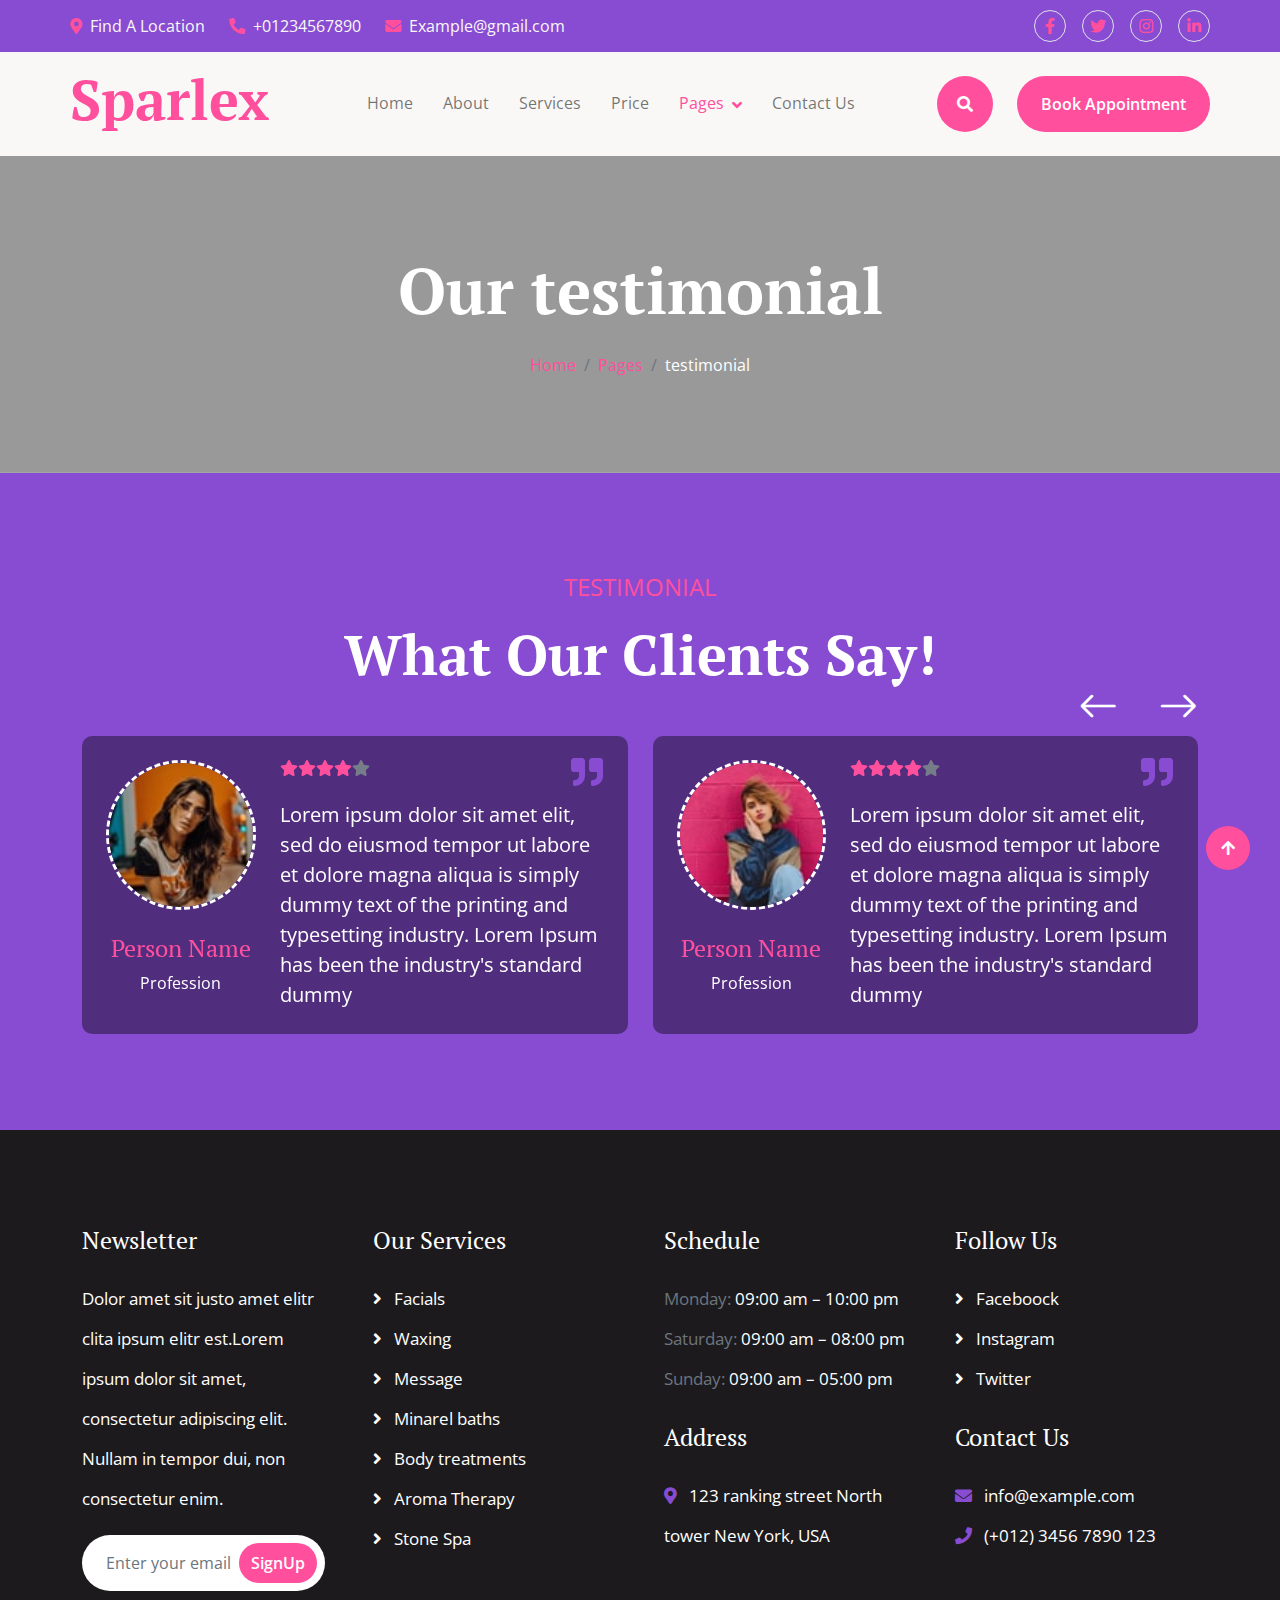
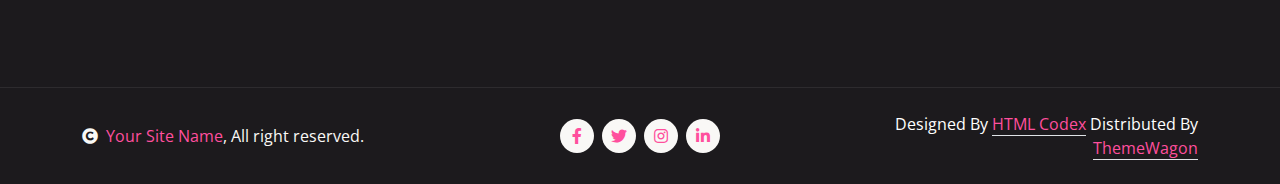
<file: images/slide/sparlex-1.0.0/sparlex-1.0.0/testimonial.html>
<!DOCTYPE html>
<html lang="en">

    <head>
        <meta charset="utf-8">
        <title>Sparlex - Spa Website Template</title>
        <meta content="width=device-width, initial-scale=1.0" name="viewport">
        <meta content="" name="keywords">
        <meta content="" name="description">

        <!-- Google Web Fonts -->
        <link rel="preconnect" href="https://fonts.googleapis.com">
        <link rel="preconnect" href="https://fonts.gstatic.com" crossorigin>
        <link href="https://fonts.googleapis.com/css2?family=Open+Sans:wght@400;600&family=PT+Serif:wght@400;700&display=swap" rel="stylesheet"> 

        <!-- Icon Font Stylesheet -->
        <link rel="stylesheet" href="https://use.fontawesome.com/releases/v5.15.4/css/all.css"/>
        <link href="https://cdn.jsdelivr.net/npm/bootstrap-icons@1.4.1/font/bootstrap-icons.css" rel="stylesheet">

        <!-- Libraries Stylesheet -->
        <link href="lib/animate/animate.min.css" rel="stylesheet">
        <link href="lib/lightbox/css/lightbox.min.css" rel="stylesheet">
        <link href="lib/owlcarousel/assets/owl.carousel.min.css" rel="stylesheet">


        <!-- Customized Bootstrap Stylesheet -->
        <link href="css/bootstrap.min.css" rel="stylesheet">

        <!-- Template Stylesheet -->
        <link href="css/style.css" rel="stylesheet">
    </head>

    <body>

        <!-- Spinner Start -->
        <div id="spinner" class="show w-100 vh-100 bg-white position-fixed translate-middle top-50 start-50  d-flex align-items-center justify-content-center">
            <div class="spinner-grow text-primary" role="status"></div>
        </div>
        <!-- Spinner End -->


        <!-- Navbar start -->
        <div class="container-fluid sticky-top px-0">
            <div class="container-fluid topbar d-none d-lg-block">
                <div class="container px-0">
                    <div class="row align-items-center">
                        <div class="col-lg-8">
                            <div class="d-flex flex-wrap">
                                <a href="#" class="me-4 text-light"><i class="fas fa-map-marker-alt text-primary me-2"></i>Find A Location</a>
                                <a href="#" class="me-4 text-light"><i class="fas fa-phone-alt text-primary me-2"></i>+01234567890</a>
                                <a href="#" class="text-light"><i class="fas fa-envelope text-primary me-2"></i>Example@gmail.com</a>
                            </div>

                        </div>
                        <div class="col-lg-4">
                            <div class="d-flex align-items-center justify-content-end">
                                <a href="#" class="me-3 btn-square border rounded-circle nav-fill"><i class="fab fa-facebook-f"></i></a>
                                <a href="#" class="me-3 btn-square border rounded-circle nav-fill"><i class="fab fa-twitter"></i></a>
                                <a href="#" class="me-3 btn-square border rounded-circle nav-fill"><i class="fab fa-instagram"></i></a>
                                <a href="#" class="btn-square border rounded-circle nav-fill"><i class="fab fa-linkedin-in"></i></a>
                            </div>
                        </div>
                    </div>
                </div>
            </div>
            <div class="container-fluid bg-light">
                <div class="container px-0">
                    <nav class="navbar navbar-light navbar-expand-xl">
                        <a href="index.html" class="navbar-brand">
                            <h1 class="text-primary display-4">Sparlex</h1>
                        </a>
                        <button class="navbar-toggler py-2 px-3" type="button" data-bs-toggle="collapse" data-bs-target="#navbarCollapse">
                            <span class="fa fa-bars text-primary"></span>
                        </button>
                        <div class="collapse navbar-collapse bg-light py-3" id="navbarCollapse">
                            <div class="navbar-nav mx-auto border-top">
                                <a href="index.html" class="nav-item nav-link">Home</a>
                                <a href="about.html" class="nav-item nav-link">About</a>
                                <a href="service.html" class="nav-item nav-link">Services</a>
                                <a href="price.html" class="nav-item nav-link">Price</a>
                                <div class="nav-item dropdown">
                                    <a href="#" class="nav-link dropdown-toggle active" data-bs-toggle="dropdown">Pages</a>
                                    <div class="dropdown-menu m-0 bg-secondary rounded-0">
                                        <a href="team.html" class="dropdown-item">Team</a>
                                        <a href="testimonial.html" class="dropdown-item active">Testimonial</a>
                                        <a href="gallery.html" class="dropdown-item">Gallery</a>
                                        <a href="appointment.html" class="dropdown-item">Appointment</a>
                                        <a href="404.html" class="dropdown-item">404 page</a>
                                    </div>
                                </div>
                                <a href="contact.html" class="nav-item nav-link">Contact Us</a>
                            </div>
                            <div class="d-flex align-items-center flex-nowrap pt-xl-0">
                                <button class="btn-search btn btn-primary btn-primary-outline-0 rounded-circle btn-lg-square" data-bs-toggle="modal" data-bs-target="#searchModal"><i class="fas fa-search"></i></button>
                                <a href="index.html" class="btn btn-primary btn-primary-outline-0 rounded-pill py-3 px-4 ms-4">Book Appointment</a>
                            </div>
                        </div>
                    </nav>
                </div>
            </div>
        </div>
        <!-- Navbar End -->


        <!-- Modal Search Start -->
        <div class="modal fade" id="searchModal" tabindex="-1" aria-labelledby="exampleModalLabel" aria-hidden="true">
            <div class="modal-dialog modal-fullscreen">
                <div class="modal-content rounded-0">
                    <div class="modal-header">
                        <h5 class="modal-title" id="exampleModalLabel">Search by keyword</h5>
                        <button type="button" class="btn-close" data-bs-dismiss="modal" aria-label="Close"></button>
                    </div>
                    <div class="modal-body d-flex align-items-center">
                        <div class="input-group w-75 mx-auto d-flex">
                            <input type="search" class="form-control p-3" placeholder="keywords" aria-describedby="search-icon-1">
                            <span id="search-icon-1" class="input-group-text p-3"><i class="fa fa-search"></i></span>
                        </div>
                    </div>
                </div>
            </div>
        </div>
        <!-- Modal Search End -->



        <!-- Header Start -->
        <div class="container-fluid bg-breadcrumb py-5">
            <div class="container text-center py-5">
                <h3 class="text-white display-3 mb-4">Our testimonial</h1>
                <ol class="breadcrumb justify-content-center mb-0">
                    <li class="breadcrumb-item"><a href="index.html">Home</a></li>
                    <li class="breadcrumb-item"><a href="#">Pages</a></li>
                    <li class="breadcrumb-item active text-white">testimonial</li>
                </ol>    
            </div>
        </div>
        <!-- Header End -->

        
        <!-- Testimonial Start -->
        <div class="container-fluid testimonial py-5" style="background: var(--bs-secondary);">
            <div class="container py-5">
                <div class="text-center mx-auto mb-5" style="max-width: 800px;">
                    <p class="fs-4 text-uppercase text-primary">Testimonial</p>
                    <h1 class="display-4 mb-4 text-white">What Our Clients Say!</h1>
                </div>
                <div class="owl-carousel testimonial-carousel">
                    <div class="testimonial-item rounded p-4">
                        <div class="row">
                            <div class="col-4">
                                <div class="d-flex flex-column mx-auto">
                                    <div class="rounded-circle mb-4" style="border: dashed; border-color: var(--bs-white);">
                                        <img src="img/testimonial-1.jpg" class="img-fluid rounded-circle" alt="">
                                    </div>
                                    <div class="text-center">
                                        <h4 class="mb-2 text-primary">Person Name</h4>
                                        <p class="m-0 text-white">Profession</p>
                                    </div>
                                </div>
                            </div>
                            <div class="col-8">
                                <div class="position-absolute" style="top: 20px; right: 25px;">
                                    <i class="fa fa-quote-right fa-2x text-secondary"></i>
                                </div>
                                <div class="testimonial-content">
                                    <div class="d-flex mb-4">
                                        <i class="fas fa-star text-primary"></i>
                                        <i class="fas fa-star text-primary"></i>
                                        <i class="fas fa-star text-primary"></i>
                                        <i class="fas fa-star text-primary"></i>
                                        <i class="fas fa-star"></i>
                                    </div>
                                    <p class="fs-5 mb-0 text-white">Lorem ipsum dolor sit amet elit, sed do eiusmod tempor ut labore et dolore magna aliqua is simply dummy text of the printing and typesetting industry. Lorem Ipsum has been the industry's standard dummy
                                    </p>
                                </div>
                            </div>
                        </div>
                    </div>
                    <div class="testimonial-item rounded p-4">
                        <div class="row">
                            <div class="col-4">
                                <div class="d-flex flex-column mx-auto">
                                    <div class="rounded-circle mb-4" style="border: dashed; border-color: var(--bs-white);">
                                        <img src="img/testimonial-2.jpg" class="img-fluid rounded-circle" alt="">
                                    </div>
                                    <div class="text-center">
                                        <h4 class="mb-2 text-primary">Person Name</h4>
                                        <p class="m-0 text-white">Profession</p>
                                    </div>
                                </div>
                            </div>
                            <div class="col-8">
                                <div class="position-absolute" style="top: 20px; right: 25px;">
                                    <i class="fa fa-quote-right fa-2x text-secondary"></i>
                                </div>
                                <div class="testimonial-content">
                                    <div class="d-flex mb-4">
                                        <i class="fas fa-star text-primary"></i>
                                        <i class="fas fa-star text-primary"></i>
                                        <i class="fas fa-star text-primary"></i>
                                        <i class="fas fa-star text-primary"></i>
                                        <i class="fas fa-star"></i>
                                    </div>
                                    <p class="fs-5 mb-0 text-white">Lorem ipsum dolor sit amet elit, sed do eiusmod tempor ut labore et dolore magna aliqua is simply dummy text of the printing and typesetting industry. Lorem Ipsum has been the industry's standard dummy
                                    </p>
                                </div>
                            </div>
                        </div>
                    </div>
                    <div class="testimonial-item rounded p-4">
                        <div class="row">
                            <div class="col-4">
                                <div class="d-flex flex-column mx-auto">
                                    <div class="rounded-circle mb-4" style="border: dashed; border-color: var(--bs-white);">
                                        <img src="img/testimonial-3.jpg" class="img-fluid rounded-circle" alt="">
                                    </div>
                                    <div class="text-center">
                                        <h4 class="mb-2 text-primary">Person Name</h4>
                                        <p class="m-0 text-white">Profession</p>
                                    </div>
                                </div>
                            </div>
                            <div class="col-8">
                                <div class="position-absolute" style="top: 20px; right: 25px;">
                                    <i class="fa fa-quote-right fa-2x text-secondary"></i>
                                </div>
                                <div class="testimonial-content">
                                    <div class="d-flex mb-4">
                                        <i class="fas fa-star text-primary"></i>
                                        <i class="fas fa-star text-primary"></i>
                                        <i class="fas fa-star text-primary"></i>
                                        <i class="fas fa-star text-primary"></i>
                                        <i class="fas fa-star"></i>
                                    </div>
                                    <p class="fs-5 mb-0 text-white">Lorem ipsum dolor sit amet elit, sed do eiusmod tempor ut labore et dolore magna aliqua is simply dummy text of the printing and typesetting industry. Lorem Ipsum has been the industry's standard dummy
                                    </p>
                                </div>
                            </div>
                        </div>
                    </div>
                </div>
            </div>
        </div>
        <!-- Testimonial End -->



        <!-- Footer Start -->
        <div class="container-fluid footer py-5">
            <div class="container py-5">
                <div class="row g-5">
                    <div class="col-md-6 col-lg-6 col-xl-3">
                        <div class="footer-item">
                            <h4 class="mb-4 text-white">Newsletter</h4>
                            <p class="text-white">Dolor amet sit justo amet elitr clita ipsum elitr est.Lorem ipsum dolor sit amet, consectetur adipiscing elit. Nullam in tempor dui, non consectetur enim.</p>
                            <div class="position-relative mx-auto rounded-pill">
                                <input class="form-control rounded-pill border-0 w-100 py-3 ps-4 pe-5" type="text" placeholder="Enter your email">
                                <button type="button" class="btn btn-primary btn-primary-outline-0 rounded-pill position-absolute top-0 end-0 py-2 mt-2 me-2">SignUp</button>
                            </div>
                        </div>
                    </div>
                    <div class="col-md-6 col-lg-6 col-xl-3">
                        <div class="footer-item d-flex flex-column">
                            <h4 class="mb-4 text-white">Our Services</h4>
                            <a href=""><i class="fas fa-angle-right me-2"></i> Facials</a>
                            <a href=""><i class="fas fa-angle-right me-2"></i> Waxing</a>
                            <a href=""><i class="fas fa-angle-right me-2"></i> Message</a>
                            <a href=""><i class="fas fa-angle-right me-2"></i> Minarel baths</a>
                            <a href=""><i class="fas fa-angle-right me-2"></i> Body treatments</a>
                            <a href=""><i class="fas fa-angle-right me-2"></i> Aroma Therapy</a>
                            <a href=""><i class="fas fa-angle-right me-2"></i> Stone Spa</a>
                        </div>
                    </div>
                    <div class="col-md-6 col-lg-6 col-xl-3">
                        <div class="footer-item d-flex flex-column">
                            <h4 class="mb-4 text-white">Schedule</h4>
                            <p class="text-muted mb-0">Monday: <span class="text-white"> 09:00 am – 10:00 pm</span></p>
                            <p class="text-muted mb-0">Saturday: <span class="text-white"> 09:00 am – 08:00 pm</span></p>
                            <p class="text-muted mb-0">Sunday: <span class="text-white"> 09:00 am – 05:00 pm</span></p>
                            <h4 class="my-4 text-white">Address</h4>
                            <p class="mb-0"><i class="fas fa-map-marker-alt text-secondary me-2"></i> 123 ranking street North tower New York, USA</p>
                        </div>
                    </div>
                    <div class="col-md-6 col-lg-6 col-xl-3">
                        <div class="footer-item d-flex flex-column">
                            <h4 class="mb-4 text-white">Follow Us</h4>
                            <a href=""><i class="fas fa-angle-right me-2"></i> Faceboock</a>
                            <a href=""><i class="fas fa-angle-right me-2"></i> Instagram</a>
                            <a href=""><i class="fas fa-angle-right me-2"></i> Twitter</a>
                            <h4 class="my-4 text-white">Contact Us</h4>
                            <p class="mb-0"><i class="fas fa-envelope text-secondary me-2"></i> info@example.com</p>
                            <p class="mb-0"><i class="fas fa-phone text-secondary me-2"></i> (+012) 3456 7890 123</p>
                        </div>
                    </div>
                </div>
            </div>
        </div>
        <!-- Footer End -->



        <!-- Copyright Start -->
        <div class="container-fluid copyright py-4">
            <div class="container">
                <div class="row g-4 align-items-center">
                    <div class="col-md-4 text-center text-md-start mb-md-0">
                        <span class="text-light"><a href="#"><i class="fas fa-copyright text-light me-2"></i>Your Site Name</a>, All right reserved.</span>
                    </div>
                    <div class="col-md-4">
                        <div class="d-flex justify-content-center">
                            <a href="" class="btn btn-light btn-light-outline-0 btn-sm-square rounded-circle me-2"><i class="fab fa-facebook-f"></i></a>
                            <a href="" class="btn btn-light btn-light-outline-0 btn-sm-square rounded-circle me-2"><i class="fab fa-twitter"></i></a>
                            <a href="" class="btn btn-light btn-light-outline-0 btn-sm-square rounded-circle me-2"><i class="fab fa-instagram"></i></a>
                            <a href="" class="btn btn-light btn-light-outline-0 btn-sm-square rounded-circle me-0"><i class="fab fa-linkedin-in"></i></a>
                        </div>
                    </div>
                    <div class="col-md-4 text-center text-md-end text-white">
                        <!--/*** This template is free as long as you keep the below author’s credit link/attribution link/backlink. ***/-->
                        <!--/*** If you'd like to use the template without the below author’s credit link/attribution link/backlink, ***/-->
                        <!--/*** you can purchase the Credit Removal License from "https://htmlcodex.com/credit-removal". ***/-->
                        Designed By <a class="border-bottom" href="https://htmlcodex.com">HTML Codex</a> Distributed By <a class="border-bottom" href="https://themewagon.com">ThemeWagon</a>
                    </div>
                </div>
            </div>
        </div>
        <!-- Copyright End -->



        <!-- Back to Top -->
        <a href="#" class="btn btn-primary btn-primary-outline-0 btn-md-square rounded-circle back-to-top"><i class="fa fa-arrow-up"></i></a>   

        
    <!-- JavaScript Libraries -->
    <script src="https://ajax.googleapis.com/ajax/libs/jquery/3.6.4/jquery.min.js"></script>
    <script src="https://cdn.jsdelivr.net/npm/bootstrap@5.0.0/dist/js/bootstrap.bundle.min.js"></script>
    <script src="lib/wow/wow.min.js"></script>
    <script src="lib/easing/easing.min.js"></script>
    <script src="lib/waypoints/waypoints.min.js"></script>
    <script src="lib/counterup/counterup.min.js"></script>
    <script src="lib/lightbox/js/lightbox.min.js"></script>
    <script src="lib/owlcarousel/owl.carousel.min.js"></script>

    <!-- Template Javascript -->
    <script src="js/main.js"></script>
    </body>

</html>
</file>
<file: css/SheCares.css>
/*

TemplateMo 581 Kind Heart Charity

https://templatemo.com/tm-581-kind-heart-charity

*/



@font-face {
    font-family: 'Metropolis';
    src: url('../fonts/Metropolis/Metropolis-Regular.woff2') format('woff2'),
        url('../fonts/Metropolis/Metropolis-Regular.woff') format('woff');
    font-weight: normal;
    font-style: normal;
    font-display: swap;
}

@font-face {
    font-family: 'Metropolis';
    src: url('../fonts/Metropolis/Metropolis-Light.woff2') format('woff2'),
        url('../fonts/Metropolis/Metropolis-Light.woff') format('woff');
    font-weight: 300;
    font-style: normal;
    font-display: swap;
}

@font-face {
    font-family: 'Metropolis';
    src: url('../fonts/Metropolis/Metropolis-SemiBold.woff2') format('woff2'),
        url('../fonts/Metropolis/Metropolis-SemiBold.woff') format('woff');
    font-weight: 600;
    font-style: normal;
    font-display: swap;
}

@font-face {
    font-family: 'Metropolis';
    src: url('../fonts/Metropolis/Metropolis-Bold.woff2') format('woff2'),
        url('../fonts/Metropolis/Metropolis-Bold.woff') format('woff');
    font-weight: bold;
    font-style: normal;
    font-display: swap;
}

/*---------------------------------------
  CUSTOM PROPERTIES ( VARIABLES )             
-----------------------------------------*/
:root {
  --white-color:                  #ffffff;
  --primary-color:                #5bc1ac;
  --secondary-color:              #5a6f80;
  --section-bg-color:             #f0f8ff;
  --site-footer-bg-color:         #44525d;
  --custom-btn-bg-color:          #597081;
  --custom-btn-bg-hover-color:    #5bc1ac;
  --dark-color:                   #000000;
  --p-color:                      #717275;
  --border-color:                 #e9eaeb;

  --body-font-family:             'Metropolis', sans-serif;

  --h1-font-size:                 52px;
  --h2-font-size:                 46px;
  --h3-font-size:                 32px;
  --h4-font-size:                 28px;
  --h5-font-size:                 24px;
  --h6-font-size:                 22px;
  --p-font-size:                  16px;
  --btn-font-size:                18px;
  --copyright-font-size:          14px;

  --border-radius-large:          100px;
  --border-radius-medium:         20px;
  --border-radius-small:          10px;

  --font-weight-light:            300;
  --font-weight-normal:           400;
  --font-weight-semibold:         600;
  --font-weight-bold:             700;
}

body {
  background-color: var(--white-color);
  font-family: var(--body-font-family); 
}


/*---------------------------------------
  TYPOGRAPHY               
-----------------------------------------*/

h2,
h3,
h4,
h5,
h6 {
  color: var(--dark-color);
}

h1,
h2,
h3,
h4,
h5,
h6 {
  font-weight: var(--font-weight-semibold);
  letter-spacing: -1px;
}

h1 {
  font-size: var(--h1-font-size);
  font-weight: var(--font-weight-bold);
  letter-spacing: -2px;
}

h2 {
  color: var(--secondary-color);
  font-size: var(--h2-font-size);
  letter-spacing: -2px;
}

h3 {
  font-size: var(--h3-font-size);
}

h4 {
  font-size: var(--h4-font-size);
}

h5 {
  color: var(--primary-color);
  font-size: var(--h5-font-size);
}

h6 {
  font-size: var(--h6-font-size);
}

p {
  color: var(--p-color);
  font-size: var(--p-font-size);
  font-weight: var(--font-weight-light);
}

ul li {
  color: var(--p-color);
  font-size: var(--p-font-size);
  font-weight: var(--font-weight-normal);
}

a, 
button {
  touch-action: manipulation;
  transition: all 0.3s;
}

a {
  color: var(--p-color);
  text-decoration: none;
}

a:hover {
  color: var(--primary-color);
}

b,
strong {
  font-weight: var(--font-weight-bold);
}


/*---------------------------------------
  SECTION               
-----------------------------------------*/
.section-padding {
  padding-top: 100px;
  padding-bottom: 100px;
}

.section-bg {
  background-color: var(--section-bg-color);
}

.section-overlay {
  background: rgba(0, 0, 0, 0.35);
  position: absolute;
  top: 0;
  left: 0;
  pointer-events: none;
  width: 100%;
  height: 100%;
}

.section-overlay + .container {
  position: relative;
}


/*---------------------------------------
  CUSTOM BLOCK               
-----------------------------------------*/
.custom-block-wrap {
  background: var(--white-color);
  border-radius: var(--border-radius-medium);
  position: relative;
  overflow: hidden;
  transition: all 0.5s;
}

.custom-block-wrap:hover {
  box-shadow: 0 1rem 3rem rgba(0,0,0,.175);
}

.custom-block-body {
  padding: 30px;
}

.custom-block-image {
  display: block;
  width: 100%;
  height: 100%;
  object-fit: cover;
}

.custom-block .custom-btn {
  border-radius: 0;
  display: block;
}


/*---------------------------------------
  PROGRESS BAR               
-----------------------------------------*/
.progress {
  background: var(--border-color);
  height: 5px;
}

.progress-bar {
  background: var(--secondary-color);
}


/*---------------------------------------
  CUSTOM ICON COLOR               
-----------------------------------------*/
.custom-icon {
  color: var(--secondary-color);
}


/*---------------------------------------
  CUSTOM LIST               
-----------------------------------------*/
.custom-list {
  margin-bottom: 0;
  padding-left: 0;
}

.custom-list-item {
  list-style: none;
  margin-top: 10px;
  margin-bottom: 10px;
}


/*---------------------------------------
  CUSTOM TEXT BOX               
-----------------------------------------*/
.custom-text-box {
  background: var(--white-color);
  border-radius: var(--border-radius-medium);
  margin-bottom: 24px;
  padding: 40px;
}

.custom-text-box-image {
  border-radius: var(--border-radius-medium);
  width: 100%;
  height: 100%;
  object-fit: cover;
}

.custom-text-box-icon {
  background: var(--section-bg-color);
  border-radius: var(--border-radius-large);
  color: var(--secondary-color);
  font-size: var(--h6-font-size);
  text-align: center;
  display: inline-block;
  vertical-align: middle;
  width: 25px;
  height: 25px;
  line-height: 30px;
}


/*---------------------------------------
  AVATAR IMAGE - TESTIMONIAL, AUTHOR               
-----------------------------------------*/
.avatar-image {
  border-radius: var(--border-radius-large);
  width: 65px;
  height: 65px;
  object-fit: cover;
}


/*---------------------------------------
  CUSTOM BUTTON               
-----------------------------------------*/
.custom-btn {
  background: var(--secondary-color);
  border: 2px solid transparent;
  border-radius: var(--border-radius-large);
  color: var(--white-color);
  font-size: var(--btn-font-size);
  font-weight: var(--font-weight-normal);
  line-height: normal;
  padding: 15px 25px;
}

.navbar-expand-lg .navbar-nav .nav-link.custom-btn {
  color: var(--custom-btn-bg-color);
  margin-top: 8px;
  padding: 12px 25px;
}

.custom-btn:hover {
  background: var(--primary-color);
  color: var(--white-color);
}

.custom-border-btn {
  background: transparent;
  border: 2px solid var(--custom-btn-bg-color);
  color: var(--primary-color);
}

.navbar-expand-lg .navbar-nav .nav-link.custom-btn:hover,
.custom-border-btn:hover {
  background: var(--custom-btn-bg-hover-color);
  border-color: transparent;
  color: var(--white-color);
}


/*---------------------------------------
  NAVIGATION              
-----------------------------------------*/
.navbar {
  background: var(--white-color);
  z-index: 9;
  padding-top: 0;
  padding-bottom: 0;
}

.navbar-brand {
  color: var(--primary-color);
  font-size: var(--h6-font-size);
  font-weight: var(--font-weight-bold);
}

.navbar-brand span {
  display: inline-block;
  vertical-align: middle;
}

.navbar-brand small {
  color: var(--secondary-color);
  display: block;
  font-size: 10px;
  line-height: normal;
  text-transform: uppercase;
}

.logo {
  width: 80px;
  height: auto;
}

.navbar-expand-lg .navbar-nav .nav-link {
  margin-right: 0;
  margin-left: 0;
  padding: 20px;
}

.navbar-nav .nav-link {
  display: inline-block;
  color: var(--p-color);
  font-size: var(--p-font-size);
  font-weight: var(--font-weight-medium);
  position: relative;
  padding-top: 15px;
  padding-bottom: 15px;
}

.navbar-nav .nav-link.active, 
.navbar-nav .nav-link:hover {
  background: transparent;
  color: var(--primary-color);
}

.dropdown-menu {
  background: var(--white-color);
  box-shadow: 0 1rem 3rem rgba(0,0,0,.175);
  border: 0;
  max-width: 50px;
  padding: 0;
  margin-top: 20px;
}

.dropdown-item {
  display: inline-block;
  color: var(--p-bg-color);
  font-size: var(--menu-font-size);
  font-weight: var(--font-weight-medium);
  position: relative;
  padding-top: 10px;
  padding-bottom: 10px;
}

.dropdown-menu li:last-child .dropdown-item {
  padding-top: 0;
}

.dropdown-item.active, 
.dropdown-item:active,
.dropdown-item:focus, 
.dropdown-item:hover {
  background: transparent;
  color: var(--primary-color);
}

.dropdown-toggle::after {
  content: "\f282";
  display: inline-block;
  font-family: bootstrap-icons !important;
  font-size: var(--copyright-font-size);
  font-style: normal;
  font-weight: normal !important;
  font-variant: normal;
  text-transform: none;
  line-height: 1;
  vertical-align: -.125em;
  -webkit-font-smoothing: antialiased;
  -moz-osx-font-smoothing: grayscale;
  position: relative;
  left: 2px;
  border: 0;
}

@media screen and (min-width: 992px) {
  .dropdown:hover .dropdown-menu {
    display: block;
    margin-top: 0;
  }
}

.navbar-toggler {
  border: 0;
  padding: 0;
  cursor: pointer;
  margin: 0;
  width: 30px;
  height: 35px;
  outline: none;
}

.navbar-toggler:focus {
  outline: none;
  box-shadow: none;
}

.navbar-toggler[aria-expanded="true"] .navbar-toggler-icon {
  background: transparent;
}

.navbar-toggler[aria-expanded="true"] .navbar-toggler-icon:before,
.navbar-toggler[aria-expanded="true"] .navbar-toggler-icon:after {
  transition: top 300ms 50ms ease, -webkit-transform 300ms 350ms ease;
  transition: top 300ms 50ms ease, transform 300ms 350ms ease;
  transition: top 300ms 50ms ease, transform 300ms 350ms ease, -webkit-transform 300ms 350ms ease;
  top: 0;
}

.navbar-toggler[aria-expanded="true"] .navbar-toggler-icon:before {
  transform: rotate(45deg);
}

.navbar-toggler[aria-expanded="true"] .navbar-toggler-icon:after {
  transform: rotate(-45deg);
}

.navbar-toggler .navbar-toggler-icon {
  background: var(--dark-color);
  transition: background 10ms 300ms ease;
  display: block;
  width: 30px;
  height: 2px;
  position: relative;
}

.navbar-toggler .navbar-toggler-icon:before,
.navbar-toggler .navbar-toggler-icon:after {
  transition: top 300ms 350ms ease, -webkit-transform 300ms 50ms ease;
  transition: top 300ms 350ms ease, transform 300ms 50ms ease;
  transition: top 300ms 350ms ease, transform 300ms 50ms ease, -webkit-transform 300ms 50ms ease;
  position: absolute;
  right: 0;
  left: 0;
  background: var(--dark-color);
  width: 30px;
  height: 2px;
  content: '';
}

.navbar-toggler .navbar-toggler-icon::before {
  top: -8px;
}

.navbar-toggler .navbar-toggler-icon::after {
  top: 8px;
}


/*---------------------------------------
  SITE HEADER              
-----------------------------------------*/
.site-header {
  background: var(--primary-color);
  padding-top: 15px;
  padding-bottom: 10px;
}

.site-header p,
.site-header p a,
.site-header .social-icon-link {
  color: var(--white-color);
  font-size: var(--copyright-font-size);
}

.site-header .social-icon {
  text-align: right;
}

.site-header .social-icon-link {
  background: transparent;
  width: inherit;
  height: inherit;
  line-height: inherit;
  margin-right: 15px;
}


/*---------------------------------------
  HERO & HERO SLIDE         
-----------------------------------------*/
.hero-section-full-height {
  height: 680px;
  min-height: 680px;
  position: relative;
}

.carousel:hover .carousel-control-next-icon, 
.carousel:hover .carousel-control-prev-icon {
  opacity: 1;
}

#hero-slide .carousel-item {
  height: 680px;
  min-height: 680px;
}

#hero-slide .carousel-caption {
  background: var(--white-color);
  clip-path: polygon(100% 100%, 100% 150px, 0 100%);
  color: var(--secondary-color);
  top: 1px;
  bottom: -1px;
  right: 0;
  left: auto;
  text-align: right;
  min-width: 680px;
  min-height: 680px;
  padding: 100px 100px 50px 100px;
}

.carousel-image {
  display: block;
  width: 100%;
  min-height: 680px;
}

#hero-slide .carousel-indicators-wrap {
  position: absolute;
  bottom: 0;
  right: 0;
  left: 0;
}

#hero-slide .carousel-indicators {
  margin-right: 0;
  margin-left: 22px;
  justify-content: inherit;
}

.carousel-control-next, 
.carousel-control-prev {
  opacity: 1;
}

.carousel-control-next-icon, 
.carousel-control-prev-icon {
  background-color: var(--secondary-color);
  border-radius: var(--border-radius-large);
  background-size: 60% 60%;
  width: 80px;
  height: 80px;
  opacity: 0;
  transition: all 0.5s;
}

.carousel-control-next-icon:hover, 
.carousel-control-prev-icon:hover {
  background-color: var(--primary-color);
}


/*---------------------------------------
  FEATURE BLOCK              
-----------------------------------------*/
.featured-block {
  text-align: center;
  transition: all 0.5s ease;
  min-height: 256px;
  padding: 15px;
}

.featured-block:hover {
  background: var(--white-color);
  border-radius: var(--border-radius-medium);
  box-shadow: 0 1rem 3rem rgba(0,0,0,.175);
}

.featured-block:hover .featured-block-image {
  transform: scale(0.75);
}

.featured-block-image {
  display: block;
  margin: auto;
  transition: all 0.5s;
}

.featured-block:hover .featured-block-text {
  margin-top: 0;
}

.featured-block-text {
  color: var(--primary-color);
  font-size: var(--h5-font-size);
  margin-top: 20px;
  transition: all 0.5s;
}


/*---------------------------------------
  ABOUT              
-----------------------------------------*/
.about-section {
  background-repeat: no-repeat;
  background-position: center;
  background-size: cover;
}

.about-image {
  border-radius: var(--border-radius-medium);
  display: block;
  width: 350px;
  height: 400px;
  object-fit: cover;
}

.custom-text-block {
  padding: 60px 40px;
}


/*---------------------------------------
  COUNTER NUMBERS              
-----------------------------------------*/
.counter-thumb {
  margin: 20px;
  margin-bottom: 0;
}

.counter-number,
.counter-text {
  color: var(--secondary-color);
  display: block;
}

.counter-number,
.counter-number-text {
  color: var(--primary-color);
  font-size: var(--h1-font-size);
  font-weight: var(--font-weight-bold);
  line-height: normal;
}


/*---------------------------------------
  VOLUNTEER              
-----------------------------------------*/
.volunteer-section {
  background: var(--secondary-color);
  position: relative;
  overflow: hidden;
}

.volunteer-section::after {
  content: "";
  background: var(--primary-color);
  border-radius: 50%;
  position: absolute;
  bottom: -110px;
  right: -80px;
  width: 350px;
  height: 350px;
}

.volunteer-form {
  background: var(--white-color);
  border-radius: var(--border-radius-medium);
  padding: 50px;
}

.volunteer-image {
  border-radius: 100%;
  display: block;
  margin: auto;
  width: 300px;
  height: 300px;
  object-fit: cover;
}

.volunteer-section .custom-block-body {
  max-width: 440px;
  margin: 0 auto;
}

.volunteer-section .custom-block-body p {
  line-height: 1.7;
}


/*---------------------------------------
  DONATE              
-----------------------------------------*/
.donate-section {
  background-image: url('../images/different-people-doing-volunteer-work.jpg');
  background-repeat: no-repeat;
  background-position: center;
  background-size: cover;
  position: relative;
  padding-top: 150px;
  padding-bottom: 150px;
}

.donate-form {
  background: var(--white-color);
  border-radius: var(--border-radius-medium);
  position: relative;
  overflow: hidden;
  padding: 50px;
}


/*---------------------------------------
  NEWS         
-----------------------------------------*/
.news-detail-header-section {
  background-image: url('../images/news/close-up-volunteer-oganizing-stuff-donation.jpg');
  background-repeat: no-repeat;
  background-position: center;
  background-size: cover;
  position: relative;
  padding-top: 150px;
  padding-bottom: 150px;
}

.news-block-top {
  border-radius: var(--border-radius-medium);
  position: relative;
  overflow: hidden;
}

.news-block-two-col-image-wrap {
  border-radius: var(--border-radius-small);
  position: relative;
  overflow: hidden;
  width: 150px;
  margin-right: 20px;
}

.news-category-block {
  background: var(--secondary-color);
  position: absolute;
  bottom: 0;
  right: 0;
  left: 0;
  padding: 10px 20px;
}

.news-category-block .category-block-link {
  color: var(--white-color);
  margin-right: 10px;
}

.news-block-info {
  padding-top: 10px;
  padding-bottom: 10px;
}

.news-block-title-link {
  color: var(--dark-color);
}

.news-detail-image {
  display: block;
  border-radius: var(--border-radius-medium);
}

blockquote {
  background: var(--section-bg-color);
  border-radius: var(--border-radius-small);
  font-size: var(--h5-font-size);
  font-weight: var(--font-weight-semibold);
  color: var(--site-footer-bg-color);
  margin-top: 30px;
  margin-bottom: 30px;
  padding: 90px 50px 50px 50px;
  text-align: center;
}

blockquote::before {
  content: "“";
  color: var(--custom-btn-bg-color);
  font-size: 100px;
  line-height: 1rem;
  display: block;
}

.author-comment-link {
  font-size: var(--copyright-font-size);
  font-weight: var(--font-weight-semibold);
}

.search-form {
  margin-top: 20px;
}

.category-block,
.subscribe-form {
  margin-top: 40px;
  margin-bottom: 40px;
}

.category-block-link {
  font-size: var(--copyright-font-size);
  margin-top: 5px;
  margin-bottom: 5px;
}

.category-block-link:hover {
  color: var(--primary-color);
}

.badge {
  background: var(--secondary-color);
  border-radius: var(--border-radius-medium);
  font-weight: var(--font-weight-normal);
  line-height: normal;
  padding-bottom: 2px;
}

.tags-block-link {
  border: 1px solid var(--border-color);
  border-radius: var(--border-radius-medium);
  display: inline-block;
  font-size: var(--copyright-font-size);
  line-height: normal;
  margin-right: 10px;
  margin-top: 5px;
  margin-bottom: 5px;
  padding: 8px 15px;
}

.tags-block-link:hover {
  border-color: var(--dark-color);
  color: var(--dark-color);
}

.cta-section {
  position: relative;
  overflow: hidden;
}

.cta-section::before {
  content: "";
  background-color: var(--primary-color);
  border-radius: 50%;
  position: absolute;
  top: -100px;
  left: -30px;
  margin: auto;
  width: 200px;
  height: 200px;
}

.cta-section::after {
  content: "";
  border: 20px solid var(--custom-btn-bg-color);
  border-radius: 50%;
  position: absolute;
  bottom: -100px;
  right: 0;
  left: 0;
  margin: auto;
  width: 150px;
  height: 150px;
}


/*---------------------------------------
  TESTIMONIAL CAROUSEL              
-----------------------------------------*/
.testimonial-section {
  position: relative;
  overflow: hidden;
  text-align: center;
}

.testimonial-section::before {
  content: "";
  background-color: var(--primary-color);
  border-radius: 50%;
  position: absolute;
  top: -100px;
  left: -30px;
  margin: auto;
  width: 250px;
  height: 250px;
}

.testimonial-section::after {
  content: "";
  background: var(--custom-btn-bg-color);
  border-radius: 50%;
  position: absolute;
  bottom: -110px;
  right: -80px;
  width: 350px;
  height: 350px;
}

#testimonial-carousel .carousel-caption {
  position: relative;
  right: 0;
  bottom: 0;
  left: 0;
}

#testimonial-carousel .carousel-title {
  background: var(--section-bg-color);
  line-height: normal;
  margin-bottom: 30px;
}

#testimonial-carousel .carousel-title::before {
  content: open-quote;
  color: var(--p-color);
  font-size: var(--h1-font-size);
  position: relative;
  top: 10px;
  right: 10px;
}

#testimonial-carousel .carousel-title::after {
  content: close-quote;
  color: var(--p-color);
  font-size: var(--h1-font-size);
  position: relative;
  top: 10px;
  left: 10px;
}

#testimonial-carousel .carousel-title {
  quotes: "“" "”" "‘" "’";
}

#testimonial-carousel .carousel-name {
  background: var(--primary-color);
  border-radius: var(--border-radius-medium);
  position: relative;
  overflow: hidden;
  padding: 10px 20px;
}

#testimonial-carousel .carousel-name::before {
  content: "";
  position: absolute;
  top: -10px;
  right: 0;
  left: 0;
  width: 0;
  height: 0;
  margin: auto;
  border-left: 10px solid transparent;
  border-right: 10px solid transparent;
  border-bottom: 10px solid var(--primary-color);
}

.carousel-name-title {
  font-weight: var(--font-weight-semibold);
}

#testimonial-carousel .carousel-indicators {
  position: relative;
  top: 150px;
  bottom: auto;
  margin-top: 50px;
  margin-bottom: 150px;
}

#testimonial-carousel .carousel-indicators li {
  text-indent: inherit;
  background: transparent;
  margin: 0 10px; 
}

#testimonial-carousel .carousel-indicators li,
#testimonial-carousel .carousel-indicators li::before {
  width: 45px;
  height: 45px; 
}

#testimonial-carousel .carousel-indicators .avatar-image {
  width: 45px;
  height: 45px; 
}

#testimonial-carousel .carousel-indicators .active,
#testimonial-carousel .carousel-indicators .active .avatar-image {
  background: transparent;
  width: 50px; 
  height: 50px;
}


/*---------------------------------------
  CONTACT               
-----------------------------------------*/
.contact-section {
  background: var(--white-color);
}

.contact-form {
  background: var(--section-bg-color);
  border-radius: var(--border-radius-small);
  padding: 40px;
}

.contact-info-wrap {
  padding-top: 40px;
}

.contact-image-wrap {
  border-bottom: 1px solid rgba(0, 0, 0, 0.05);
  margin-top: 20px;
  margin-bottom: 30px;
  padding-bottom: 30px;
  width: 100%;
}


/*---------------------------------------
  CUSTOM FORM               
-----------------------------------------*/
.custom-form .form-control,
.input-group-file {
  background-color: var(--section-bg-color);
  box-shadow: none;
  border: 0;
  color: var(--p-color);
  margin-bottom: 24px;
  padding-top: 13px;
  padding-bottom: 13px;
  outline: none;
}

.custom-form .form-control:hover,
.custom-form .form-control:focus {
  border-color: var(--secondary-color);
}

.custom-form label {
  margin-bottom: 10px;
}

.custom-form .form-check-group {
  margin-bottom: 20px;
}

.donate-form .form-check-group-donation-frequency {
  padding-right: 0;
}

.form-check-group-donation-frequency + .form-check-group-donation-frequency {
  padding-right: 12px;
  padding-left: 0;
}

.form-check-group-donation-frequency .form-check-label {
  font-weight: var(--font-weight-semibold);
}

#DonationFrequencyOne {
  border-top-right-radius: 0;
  border-bottom-right-radius: 0;
}

#DonationFrequencyMonthly {
  border-top-left-radius: 0;
  border-bottom-left-radius: 0;
}

.custom-form .form-check-radio {
  position: relative;
  height: 100%;
  padding-left: 0;
}

.custom-form .input-group-text {
  background: var(--secondary-color);
  border: 0;
  color: var(--white-color);
}

.custom-form .form-check-radio .form-check-label {
  position: absolute;
  top: 50%;
  left: 50%;
  transform: translate(-50%, -50%);
  text-align: center;
}

.form-check-radio .form-check-input[type=radio] {
  background-color: var(--section-bg-color);
  border-radius: .25rem;
  border: 0;
  box-shadow: none;
  outline: none;
  width: 100%;
  margin-top: 0;
  margin-left: 0;
  padding: 25px 50px;
  transition: all 0.5s;
}

.form-check-radio .form-check-input:checked[type=radio] {
  background-image: none;
}

.form-check-radio .form-check-input:checked[type=radio] + .form-check-label,
.form-check-radio .form-check-input:hover + .form-check-label,
.form-check-radio .form-check-input:checked + .form-check-label {
  color: var(--white-color);
}

.form-check-radio .form-check-input:hover,
.form-check-radio .form-check-input:checked {
  background-color: var(--secondary-color);
  border-color: var(--white-color);
}

.input-group-file {
  border-radius: .25rem;
  padding: 13px .75rem;
}

.input-group-file input[type=file] {
  width: 0.1px;
  height: 0.1px;
  opacity: 0;
  overflow: hidden;
  position: absolute;
  z-index: -1;
  padding: 0;
}

.input-group-file .input-group-text {
  background: transparent;
  color: inherit;
  margin-bottom: 0;
  padding: 0;
}

.custom-form button[type="submit"] {
  background: var(--custom-btn-bg-color);
  border: none;
  border-radius: var(--border-radius-large);
  color: var(--white-color);
  font-size: var(--p-font-size);
  font-weight: var(--font-weight-semibold);
  transition: all 0.3s;
  margin-bottom: 0;
}

.custom-form button[type="submit"]:hover,
.custom-form button[type="submit"]:focus {
  background: var(--custom-btn-bg-hover-color);
  border-color: transparent;
}


/*---------------------------------------
  CONTACT SEARCH & DONATE & SUBCRIBE FORM              
-----------------------------------------*/
.contact-form .form-control {
  background: var(--white-color);
}

.search-form {
  position: relative;
}

.search-form .form-control {
  padding-right: 50px;
}

.search-form button[type="submit"] {
  background: transparent;
  position: absolute;
  top: 0;
  right: 0;
  color: var(--p-color);
  width: 50px;
  padding: 12px;
}

.search-form button[type="submit"]:hover {
  background: transparent;
  color: var(--dark-color);
}

.subscribe-form {
  background: var(--section-bg-color);
  border-radius: var(--border-radius-small);
  padding: 30px;
}

.subscribe-form .form-control {
  background: var(--white-color);
}

.donate-form .form-control {
  margin-bottom: 0;
}


/*---------------------------------------
  SITE FOOTER              
-----------------------------------------*/
.site-footer {
  background-color: var(--site-footer-bg-color);
  padding-top: 70px;
}

.site-footer-bottom {
  background-color: var(--secondary-color);
  position: relative;
  z-index: 2;
  margin-top: 70px;
  padding-top: 25px;
  padding-bottom: 25px;
}

.site-footer-bottom a {
	color: var(--white-color);
}

.site-footer-bottom a:hover {
	color: #FF6;
}

.site-footer-link {
  color: var(--white-color);
}

.copyright-text {
  color: var(--section-bg-color);
  font-size: var(--copyright-font-size);
  margin-right: 30px;
}

.site-footer .custom-btn {
  font-size: var(--copyright-font-size);
}

.site-footer .custom-btn:hover {
  background: var(--primary-color);
}


/*---------------------------------------
  FOOTER MENU               
-----------------------------------------*/
.footer-menu {
  column-count: 2;
  margin: 0;
  padding: 0;
}

.footer-menu-item {
  list-style: none;
  display: block;
}

.footer-menu-link {
  font-size: var(--p-font-size);
  color: var(--white-color);
  display: inline-block;
  vertical-align: middle;
  margin-right: 10px;
  margin-bottom: 5px;
}


/*---------------------------------------
  SOCIAL ICON               
-----------------------------------------*/
.social-icon {
  margin: 0;
  padding: 0;
}

.social-icon-item {
  list-style: none;
  display: inline-block;
  vertical-align: top;
}

.social-icon-link {
  background: var(--site-footer-bg-color);
  border-radius: var(--border-radius-large);
  color: var(--white-color);
  font-size: var(--copyright-font-size);
  display: block;
  margin-right: 5px;
  text-align: center;
  width: 35px;
  height: 35px;
  line-height: 38px;
}

.social-icon-link:hover {
  background: var(--primary-color);
  color: var(--white-color);
}


/*---------------------------------------
  RESPONSIVE STYLES               
-----------------------------------------*/
@media screen and (min-width: 1600px) {
  .featured-block {
    min-height: inherit;
  }

  .volunteer-section::after {
    width: 450px;
    height: 450px;
  }
  
  .volunteer-image {
    width: 350px;
    height: 350px;
  }
}

@media screen and (max-width: 1170px) {
  #hero-slide .carousel-image {
    height: 100%;
    object-fit: cover;
  }
}

@media screen and (max-width: 991px) {
  h1 {
    font-size: 42px;
  }

  h2 {
    font-size: 36px;
  }

  h3 {
    font-size: 32px;
  }

  h4 {
    font-size: 28px;
  }

  h5 {
    font-size: 20px;
  }

  h6 {
    font-size: 18px;
  }

  .section-padding {
    padding-top: 50px;
    padding-bottom: 50px;
  }

  .hero-form {
    padding-bottom: 40px;
  }

  .donate-form {
    padding: 35px;
  }

  .navbar {
    padding-top: 6px;
    padding-bottom: 6px;
  }

  .navbar-expand-lg .navbar-nav {
    padding-bottom: 30px;
  }

  .navbar-expand-lg .navbar-nav .nav-link {
    padding: 8px 20px;
  }
  
  .dropdown:hover .dropdown-menu {
    display: block;
    position: relative;
    margin-top: 5px;
    margin-bottom: 20px;
    left: 20px;
  }

  .site-header .social-icon {
    text-align: left;
    margin-top: 5px;
  }

  .hero-section-full-height {
    height: inherit;
  }

  .carousel:hover .carousel-control-next-icon, 
  .carousel:hover .carousel-control-prev-icon {
    opacity: 1;
  }

  #hero-slide .carousel-item {
    height: inherit;
  }

  .carousel-control-prev {
    left: 12px;
  }

  .carousel-control-next {
    right: 12px;
  }

  .carousel-control-next-icon, 
  .carousel-control-prev-icon {
    opacity: 1;
    width: 60px;
    height: 60px;
  }

  .news-detail-header-section {
    padding-top: 100px;
    padding-bottom: 100px;
  }

  .cta-section::before {
    width: 150px;
    height: 150px;
  }

  .cta-section::after {
    bottom: -60px;
    width: 100px;
    height: 100px;
  }

  .cta-section .row {
    padding-top: 50px;
    padding-bottom: 50px;
  }

  .volunteer-section::after {
    width: 300px;
    height: 300px;
  }

  .testimonial-section::before {
    width: 150px;
    height: 150px;
  }

  .testimonial-section::after {
    width: 200px;
    height: 200px;
  }

  #testimonial-carousel .carousel-caption {
    padding-top: 0;
  }

  blockquote {
    padding: 70px 30px 30px 30px;
  }

  .about-image {
    width: inherit;
    height: 450px;
  }

  .volunteer-image {
    width: 250px;
    height: 250px;
    margin: 0;
  }

  .custom-text-block {
    padding: 20px 0 0 0;
  }

  .custom-text-box,
  .volunteer-form {
    padding: 30px;
  }

  .counter-number, 
  .counter-number-text {
    font-size: var(--h2-font-size);
  }

  .contact-info-wrap {
    padding-top: 0;
  }

  .site-footer {
    padding-top: 50px;
  }

  .copyright-text-wrap {
    justify-content: center;
  }

  .site-footer-bottom {
    text-align: center;
    margin-top: 50px;
  }

  .site-footer-bottom .footer-menu {
    margin-top: 10px;
    margin-bottom: 10px;
  }
}

@media screen and (max-width: 580px) {
  .hero-section-full-height,
  #hero-slide .carousel-item,
  .carousel-image {
    min-height: 520px;
  }

  #hero-slide .carousel-caption {
    clip-path: polygon(100% 100%, 100% 100px, 0 100%);
    padding-right: 50px;
    min-width: inherit;
    min-height: inherit;
  }
}

@media screen and (max-width: 480px) {
  h1 {
    font-size: 40px;
  }

  h2 {
    font-size: 28px;
  }

  h3 {
    font-size: 26px;
  }

  h4 {
    font-size: 22px;
  }

  h5 {
    font-size: 20px;
  }

  #hero-slide .carousel-caption {
    min-width: inherit;
    padding-bottom: 30px;
  }

  .carousel-control-next-icon, 
  .carousel-control-prev-icon {
    width: 45px;
    height: 45px;
  }

  .volunteer-image {
    width: 150px;
    height: 150px;
  }

  .volunteer-section::after {
    width: 200px;
    height: 200px;
  }

  .testimonial-section::before {
    top: -50px;
    width: 100px;
    height: 100px;
  }

  .testimonial-section::after {
    bottom: -150px;
    width: 200px;
    height: 200px;
  }

  .social-share .tags-block {
    margin-bottom: 10px;
  }

  .donate-form {
    padding: 25px;
  }
}
</file>
<file: images/slide/sparlex-1.0.0/sparlex-1.0.0/css/style.css>
/*** Spinner Start ***/
#spinner {
    opacity: 0;
    visibility: hidden;
    transition: opacity .8s ease-out, visibility 0s linear .5s;
    z-index: 99999;
 }

 #spinner.show {
     transition: opacity .8s ease-out, visibility 0s linear .0s;
     visibility: visible;
     opacity: 1;
 }
/*** Spinner End ***/

.back-to-top {
    position: fixed;
    right: 30px;
    bottom: 30px;
    display: flex;
    width: 45px;
    height: 45px;
    align-items: center;
    justify-content: center;
    transition: 0.5s;
    z-index: 99;
}

/*** Button Start ***/
.btn {
    font-weight: 600;
    transition: .5s;
}

.btn-square {
    width: 32px;
    height: 32px;
}

.btn-sm-square {
    width: 34px;
    height: 34px;
}

.btn-md-square {
    width: 44px;
    height: 44px;
}

.btn-lg-square {
    width: 56px;
    height: 56px;
}

.btn-square,
.btn-sm-square,
.btn-md-square,
.btn-lg-square {
    padding: 0;
    display: flex;
    align-items: center;
    justify-content: center;
    font-weight: normal;
}

.btn-primary-outline-0 {
    border: 0;
    color: var(--bs-white) !important;
}

.btn-light-outline-0 {
    border: 0;
    color: var(--bs-primary) !important;
}

.btn-primary-outline-0:hover {
    background: var(--bs-secondary) !important;
    color: var(--bs-white) !important;
}

.btn-light-outline-0:hover {
    background: var(--bs-secondary) !important;
    color: var(--bs-white) !important;
}

/*** Topbar Start ***/
.sticky-top {
    transition: 0.5s;
    background: var(--bs-white);
}

.topbar {
    padding: 10px 0;
    background: var(--bs-secondary) !important;
}

/*** Topbar End ***/

/*** Navbar Start ***/
.navbar .navbar-nav .nav-link {
    padding: 10px 15px;
    font-size: 16px;
    transition: .5s;
}

.navbar .navbar-nav .nav-link:hover,
.navbar .navbar-nav .nav-link.active,
.sticky-top.bg-white .navbar .navbar-nav .nav-link:hover,
.sticky-top.bg-white .navbar .navbar-nav .nav-link.active {
    color: var(--bs-primary);
}

.navbar .dropdown-toggle::after {
    border: none;
    content: "\f107";
    font-family: "Font Awesome 5 Free";
    font-weight: 700;
    vertical-align: middle;
    margin-left: 8px;
}

@media (min-width: 1200px) {
    .navbar .nav-item .dropdown-menu {
        display: block;
        visibility: hidden;
        top: 100%;
        transform: rotateX(-75deg);
        transform-origin: 0% 0%;
        border: 0;
        transition: .5s;
        opacity: 0;
    }
}

.dropdown .dropdown-menu a:hover {
    background: var(--bs-secondary);
    color: var(--bs-primary);
}

.navbar .nav-item:hover .dropdown-menu {
    transform: rotateX(0deg);
    visibility: visible;
    background: var(--bs-light) !important;
    border-radius: 10px !important;
    transition: .5s;
    opacity: 1;
}

@media (min-width: 1200px) {
    .navbar .navbar-collapse .border-top {
        border-top: none !important;
    }
}

#searchModal .modal-content {
    background: rgba(250, 250, 250, .6);
}
/*** Navbar End ***/

/*** Carousel Start ***/
.carousel-item {
    position: relative;
    min-height: 100vh
    
}

.carousel-item img {
    position: absolute;
    width: 100%;
    height: 100%;
    object-fit: cover;
}

.carousel-item .carousel-caption {
    width: 100%;
    height: 100%;
    position: absolute;
    top: 0;
    left: 0;
    display: flex;
    align-items: center;
    justify-content: center;
    text-align: center;
    background: linear-gradient(rgba(255, 255, 255, .5), rgba(255, 255, 255, 0.5));
    background-size: cover;
}

.carousel-control-prev,
.carousel-control-next {
    opacity: 0;
    background: #000000;
}

.carousel-control-prev .carousel-control-prev-icon,
.carousel-control-next .carousel-control-next-icon {
    background: black;
}

#carouselId .carousel-indicators {
    padding-bottom: 30px;
}

#carouselId .carousel-indicators li {
    border-top: 10px solid var(--bs-white);
    border-bottom: 10px solid var(--bs-white);
    border-right: 5px solid var(--bs-white);
    border-left: 5px solid var(--bs-white);
    margin-right: 10px;
    border-radius: 10px;
    transition: 0.5s;
}

#carouselId .carousel-indicators li.active {
    background: var(--bs-primary);
    border-color: var(--bs-primary);
    border-right: 15px solid var(--bs-primary);
    border-left: 15px solid var(--bs-primary);
}
/*** Carousel End ***/


.bg-breadcrumb {
    background: linear-gradient(rgba(0, 0, 0, 0.4), rgba(0, 0, 0, 0.4)) /*url(../img/appointment-background.jpg)*/;
    background-position: center center;
    background-repeat: no-repeat;
    background-size: cover;
}

/*** Services Start ***/
.services .services-item {
    transition: 0.5s;
}

.services .services-item:hover {
    background: var(--bs-primary) !important;
    border-color: var(--bs-secondary) !important;
}

.services .services-item:hover .services-content p,
.services .services-item:hover .services-content h3 {
    color: var(--bs-white);
    transition: 0.5s;
}

.services .services-item:hover .services-content a.btn {
    background: var(--bs-white);
    color: var(--bs-primary) !important;
}

.services .services-item:hover .services-content a.btn:hover {
    color: var(--bs-white) !important;
}

.services .services-item .services-img {
    overflow: hidden;
}

.services .services-item .services-img img {
    transition: 0.5s;
}

.services .services-item .services-img img:hover {
    transform: scale(1.3);
}
/*** Services End ***/



/*** About Start ***/
/*** Youtube Video start ***/
.video {
    position: relative;
    padding-right: 70px; 
    padding-bottom: 70px;
    border-radius: 10px;
}

.video .btn-play {
    position: absolute;
    z-index: 3;
    top: 45%;
    left: 50%;
    transform: translate(-50%, -45%);
    margin-left: -35px;
    box-sizing: content-box;
    display: block;
    width: 32px;
    height: 44px;
    border-radius: 50%;

}

.video .btn-play:before {
    content: "";
    position: absolute;
    z-index: 0;
    left: 50%;
    top: 50%;
    transform: translateX(-50%) translateY(-50%);
    display: block;
    width: 100px;
    height: 100px;
    background: var(--bs-secondary);
    border-radius: 50%;
    animation: pulse-border 1500ms ease-out infinite;
}

.video .btn-play:after {
    content: "";
    position: absolute;
    z-index: 1;
    left: 50%;
    top: 50%;
    transform: translate(-50%, -50%);
    display: block;
    width: 100px;
    height: 100px;
    background: var(--bs-primary);
    border-radius: 50%;
    transition: all 200ms;
}

.video .btn-play span {
    display: block;
    position: relative;
    z-index: 3;
    width: 0;
    height: 0;
    border-left: 32px solid var(--bs-white);
    border-top: 22px solid transparent;
    border-bottom: 22px solid transparent;
}

@keyframes pulse-border {
    0% {
        transform: translateX(-50%) translateY(-50%) translateZ(0) scale(1);
        opacity: 1;
    }

    100% {
        transform: translateX(-50%) translateY(-50%) translateZ(0) scale(1.5);
        opacity: 0;
    }
}

#videoModal {
    z-index: 99999;
}

#videoModal .modal-dialog {
    position: relative;
    max-width: 800px;
    margin: 60px auto 0 auto;
}

#videoModal .modal-body {
    position: relative;
    padding: 0px;
}

#videoModal .close {
    position: absolute;
    width: 30px;
    height: 30px;
    right: 0px;
    top: -30px;
    z-index: 999;
    font-size: 30px;
    font-weight: normal;
    color: #ffffff;
    background: #000000;
    opacity: 1;
}
/*** Youtube Video End ***/
/*** About End ***/


/*** Appointment  Start ***/
.appointment {
    background: linear-gradient(rgba(0, 0, 0, 0.5), rgba(0, 0, 0, 0.5)) /*url(../img/appointment-background.jpg)*/;
    background-position: center center;
    background-repeat: no-repeat;
    background-size: cover;
}

.appointment .appointment-form {
    background: linear-gradient(rgba(0, 0, 0, 0.4), rgba(0, 0, 0, .4));
    object-fit: cover;
    border-radius: 10px;
}

.appointment .appointment-time {
    background: linear-gradient(rgba(255, 255, 255, 0.2), rgba(255, 255, 255, .2));
    object-fit: cover;
    border-radius: 10px;
}
/*** Appointment End ***/

/*** Counter Start ***/
.counter-section .counter-item .counter-content {
    position: relative;
    margin-bottom: 60px;
    background-image: linear-gradient(rgba(252, 152, 195, 0.3), rgba(255, 255, 255, 0.3), rgba(136, 76, 210, 0.3));
    border-radius: 10px;
    z-index: 9;
}

.counter-section .counter-item {
    text-align: center;
    background: rgba(255, 255, 255, .5) !important;
    background: linear-gradient(rgba(0, 0, 0, 0.3), rgba(0, 0, 0, 0.3));
    object-fit: cover;
    border-radius: 0 25% 0 25%;
}

.counter-section .counter-item .counter-content .svg-img {
    position: absolute;
    bottom: 0; 
    left: 50%; 
    transform: translateX(-50%); 
    margin-bottom: -50px; 
    margin-left: -45px; 
    transform: rotate(180deg);
}

.counter-section .counter-item .counter-quantity {
    width: 110px;
    height: 110px;
    border-radius: 55px;
    display: inline-flex;
    align-items: center;
    justify-content: center;
    background: var(--bs-primary);
}
/*** Counter End ***/


/*** Events Start ***/
.gallery .tab-class .nav-item {
    padding: 0 0 20px 0;
}
.gallery .tab-class .nav-item a.active {
    background: var(--bs-primary) !important;
}

.gallery .tab-class .nav-item a.active span {
    color: var(--bs-white) !important;
}

.gallery .gallery-img {
    position: relative;
    overflow: hidden;
    border-radius: 10px;
}

.gallery .gallery-img img {
    transition: 0.5s;
}

.gallery .gallery-img:hover img {
    transform: scale(1.3);
}

.gallery .gallery-img .gallery-overlay {
    position: absolute;
    width: 100%;
    height: 100%;
    top: 0;
    left: 0;
    background: rgba(255, 255, 255, 0.5);
    border-radius: 10px;
    transition: 0.5s;
    opacity: 0;
    z-index: 1;
}

.gallery .gallery-img .search-icon {
    position: absolute;
    top: 50%;
    left: 50%;
    transform: translate(-50%, -50%);
    transition: 0.5s;
    opacity: 0;
    z-index: 2;
    
}

.gallery .gallery-img:hover .gallery-overlay,
.gallery .gallery-img:hover .search-icon {
    opacity: 1;
}
/*** Events End ***/


/*** Pricing Start ***/
.pricing {
    background: linear-gradient(rgba(0, 0, 0, 0.5), rgba(0, 0, 0, 0.5)) /*url(../img/appointment-background.jpg)*/;
    background-position: center center;
    background-repeat: no-repeat;
    background-size: cover;
}

.pricing .pricing-item {
    color: var(--bs-white);
}

.pricing .pricing-item .pricing-content {
    background: rgba(255, 255, 255, 0.4);
}

.pricing .owl-carousel.pricing-carousel {
    position: relative;
}

.pricing .owl-carousel.pricing-carousel .owl-nav {
    position: absolute;
    top: -60px;
    right: 0;
    display: flex;
    font-size: 40px;
    color: var(--bs-white);

}

.pricing .owl-carousel.pricing-carousel .owl-nav .owl-prev {
    margin-right: 40px;
}

.pricing .owl-carousel.pricing-carousel .owl-nav .owl-prev,
.pricing .owl-carousel.pricing-carousel .owl-nav .owl-next {
    transition: 0.5s;
}

.pricing .owl-carousel.pricing-carousel .owl-nav .owl-prev:hover,
.pricing .owl-carousel.pricing-carousel .owl-nav .owl-next:hover {
    color: var(--bs-primary);
}
/*** Pricing End ***/

/*** Team Start ***/
.team .team-item {
    position: relative;
    border-radius: 10px;
    overflow: hidden;
}

.team .team-item .team-text {
    background: var(--bs-primary);
}

.team .team-item .team-social {
    position: absolute;
    top: -180px; 
    left: 20px; 
    opacity: 0;
    transition: 0.5s;
}

.team .team-item:hover .team-social {
    top: 20px; 
    left: 20px;
    opacity: 1;
}

.team .team-item .team-img {
    position: relative;
    width: 100%;
}

.team .team-item .team-img::after {
    content: "";
    position: absolute;
    bottom: 100%;
    left: 0;
    right: 0;
    background: rgba(0, 0, 0, 0.3);
    overflow: hidden;
    width: 100%;
    height: 0;
    transition: 0.5s ease;
}

.team .team-item:hover .team-img::after {
    bottom: 0;
    height: 100%;
}

.team .team-item .team-text {
    transition: 0.5s;
}

.team .team-item:hover .team-text {
    background: var(--bs-secondary);
}
/*** Team End ***/

/*** testimonial Start ***/
.testimonial {
    background: linear-gradient(rgba(0, 0, 0, 0.5), rgba(0, 0, 0, 0.5))/*url(../img/testimonial-bg.jpg)*/;
    background-position: center center;
    background-repeat: no-repeat;
    background-size: cover;
}

.testimonial .testimonial-item {
    background: rgba(0, 0, 0, 0.4);
}

.testimonial .owl-carousel.testimonial-carousel {
    position: relative;
}

.testimonial .owl-carousel.testimonial-carousel .owl-nav {
    position: absolute;
    top: -60px;
    right: 0;
    display: flex;
    font-size: 40px;
    color: var(--bs-white);
}

.testimonial .owl-carousel.testimonial-carousel .owl-nav .owl-prev {
    margin-right: 40px;
}

.testimonial .owl-carousel.testimonial-carousel .owl-nav .owl-prev,
.testimonial .owl-carousel.testimonial-carousel .owl-nav .owl-next {
    transition: 0.5s;
}

.testimonial .owl-carousel.testimonial-carousel .owl-nav .owl-prev:hover,
.testimonial .owl-carousel.testimonial-carousel .owl-nav .owl-next:hover {
    color: var(--bs-primary);
}
/*** testimonial end ***/

/*** Contact Start ***/
.contact {
    background: linear-gradient(rgba(0, 0, 0, 0.5), rgba(0, 0, 0, 0.5)) /*url(../img/appointment-background.jpg)*/;
    background-position: center center;
    background-repeat: no-repeat;
    background-size: cover;
}

.contact .contact-form {
    background: rgba(255, 255, 255, 0.6);
}
/*** Contact End ***/

/*** footer start ***/
.footer {
    background: var(--bs-dark);
}

.footer .footer-item a,
.footer .footer-item p {
    color: var(--bs-white);
    line-height: 40px;
    font-size: 17px;
    transition: 0.5s;
}

.footer .footer-item a:hover {
    letter-spacing: 2px;
    color: var(--bs-primary) !important;
}

/*** Footer End ***/

/*** copyright Start ***/
.copyright {
    border-top: 1px solid rgba(255, 255, 255, 0.08);
    background: var(--bs-dark) !important;
}
/*** copyright end ***/
</file>
